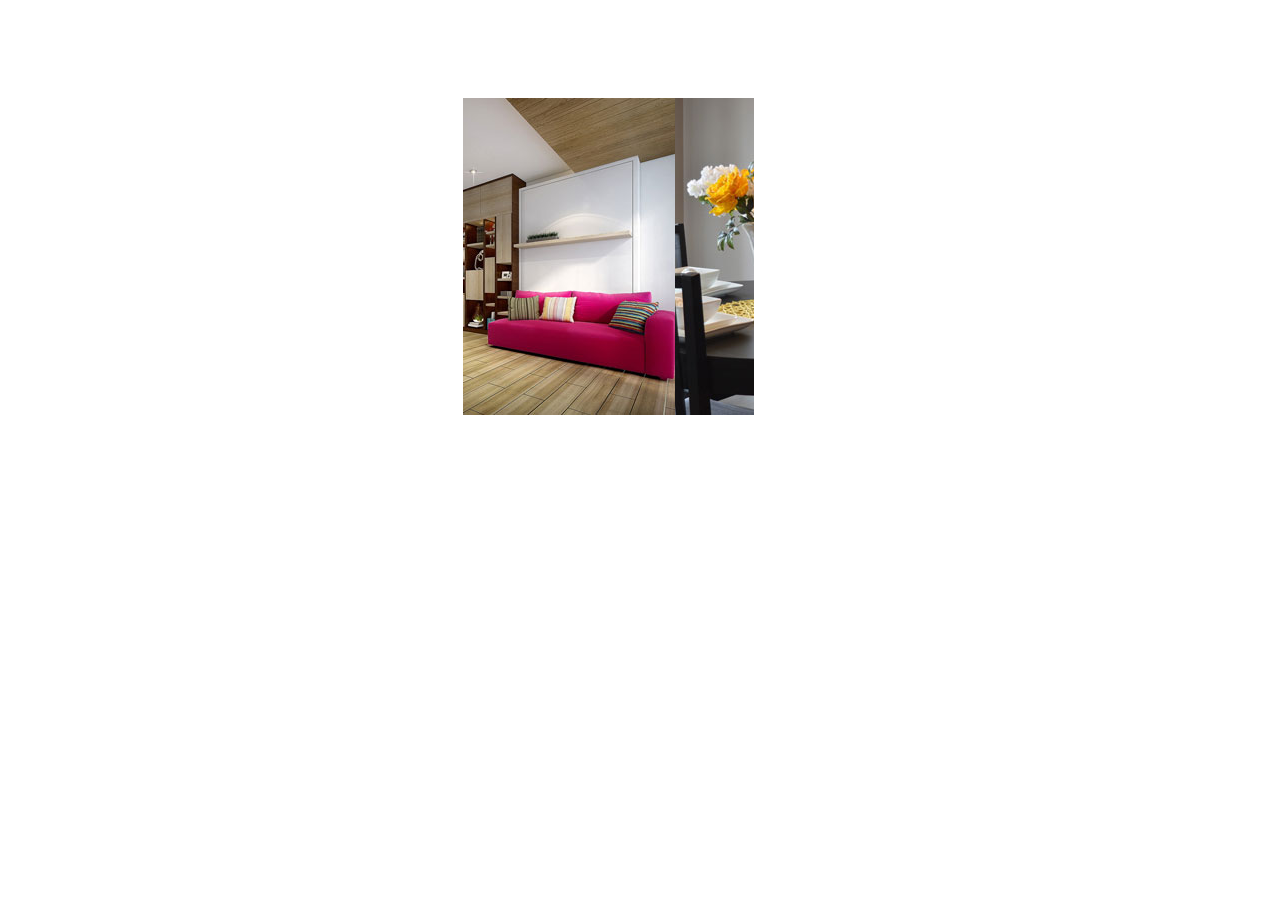
<file: BWXM2_MVC/BWXM2_MVC/html页面/index.html>
﻿<!doctype html>
<html lang="en">
 <head>
  <meta charset="UTF-8">
  <meta name="Generator" content="EditPlus®">
  <meta name="Author" content="">
  <meta name="Keywords" content="">
  <meta name="Description" content="">
  <title>Document</title>
  <style>
	img{
		vertical-align:bottom;
	}
      #parent {
          width: 1200px;
          height: 700px;
          background: url() no-repeat center;
          /*background-image: url('images/a1.jpg');*/
      }
	.zong{
		width:1164px;
		height:291px;
		-webkit-animation:change 10s linear infinite; 
	}
      .son {
          margin-top: 90px;
          float: left;

      }
	#father{
		margin-left:455px;
		width:291px;
		height:617px;
		overflow:hidden;
	}
	.zong:hover{
		animation-play-state:paused;
	}
	@-webkit-keyframes change{
		0%{
			margin-left:0;
		}
		30%{
			margin-left:0;
		}
		33%{
			margin-left:-291px;
		}
		63%{
			margin-left:-291px;
		}
		66%{
			margin-left:-582px;
		}
		97%{
			margin-left:-582px;
		}
		100%{
			margin-left:-873px;
		}
	}
  </style>
 </head>
 <body>
	<div id="parent">
		<div id="father">
			<div class="zong">
				<div id="son1" class="son">
					<!--<img src="img/homepage_bg_02_slide_img_01.png">-->
                    
                    <img src="images/a2.jpg" />
				</div>
				<div id="son2" class="son">
					<!--<img src="img/homepage_bg_02_slide_img_02.png">-->
                    
                    <img src="images/a1.jpg" />
				</div>
                <div id="son3" class="son">
                    <!--<img src="img/homepage_bg_02_slide_img_03.png">-->

                    
                    <img src="images/a3.jpg" />
                </div>
				<div id="son1" class="son">
					<!--<img src="img/homepage_bg_02_slide_img_01.png">-->
                    <img src="images/a2.jpg" />

				</div>
			</div>
		</div>
	</div>

 </body>
</html>
</file>
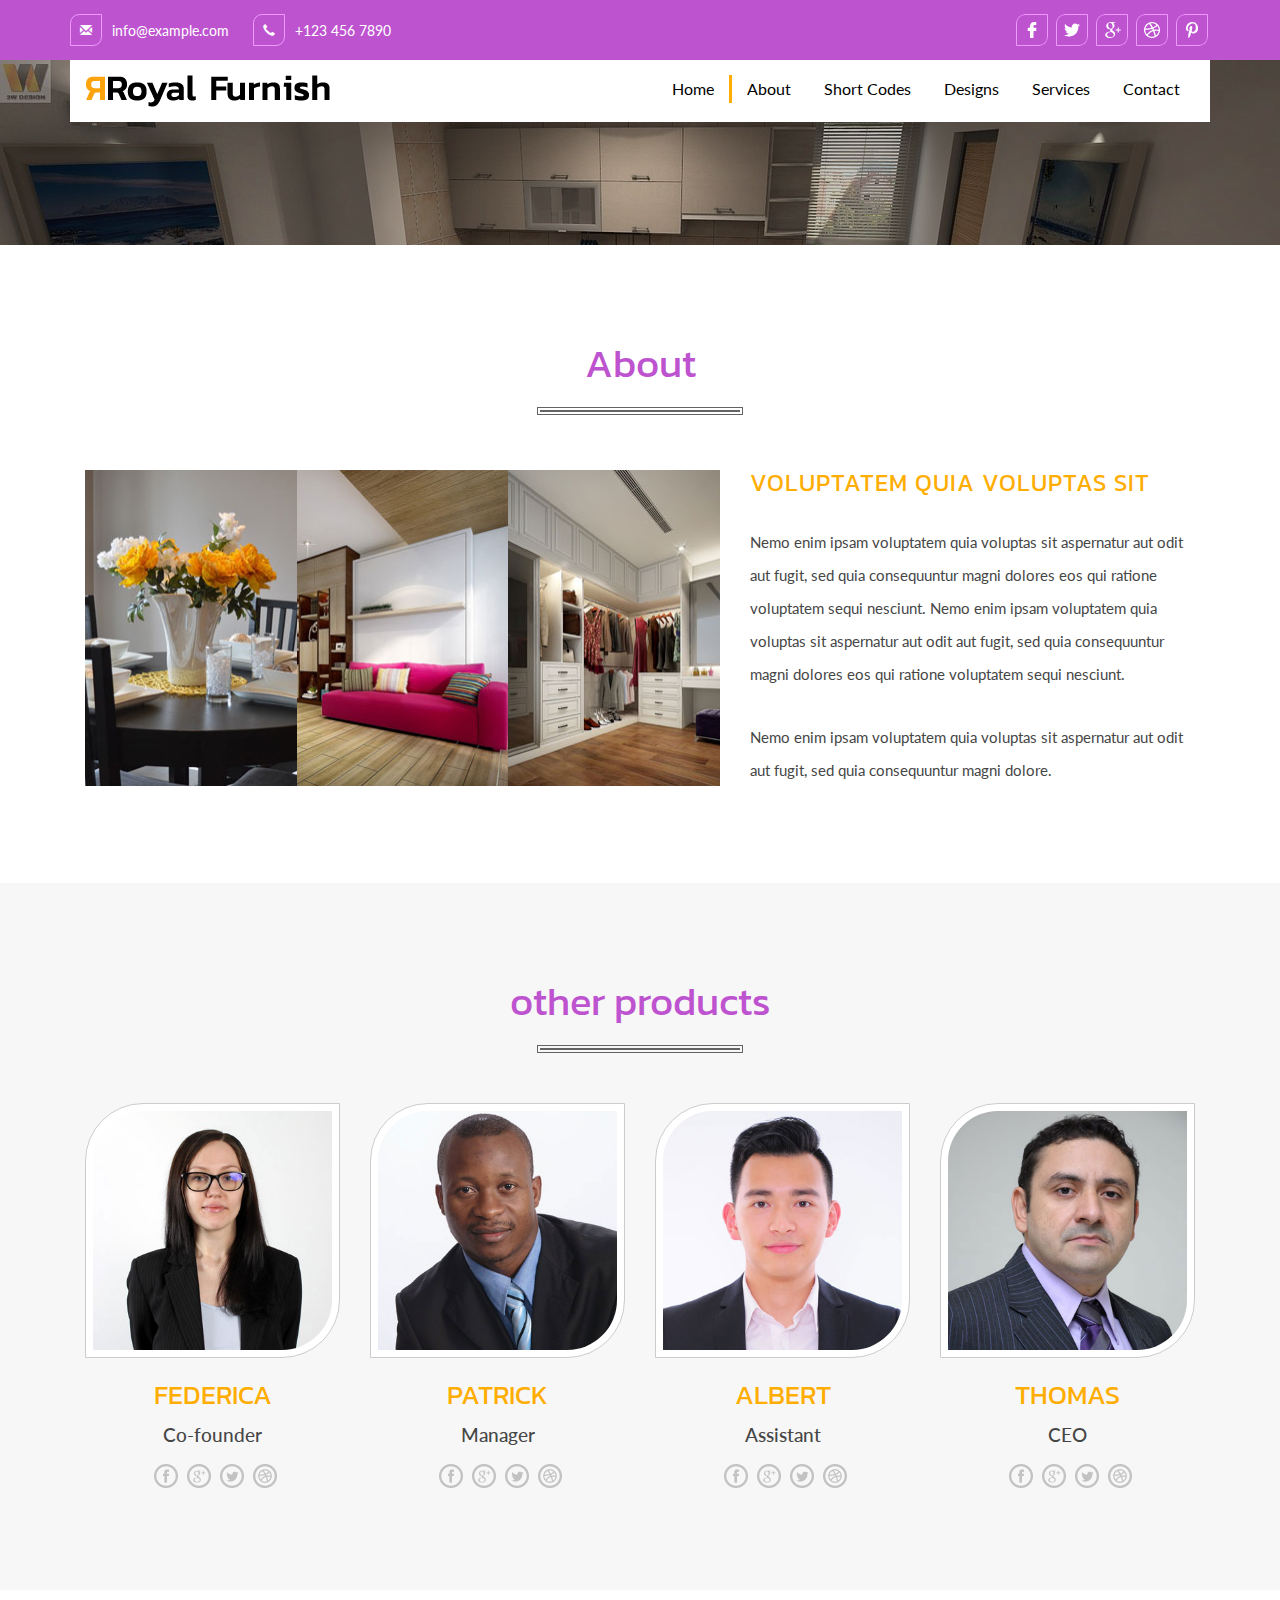
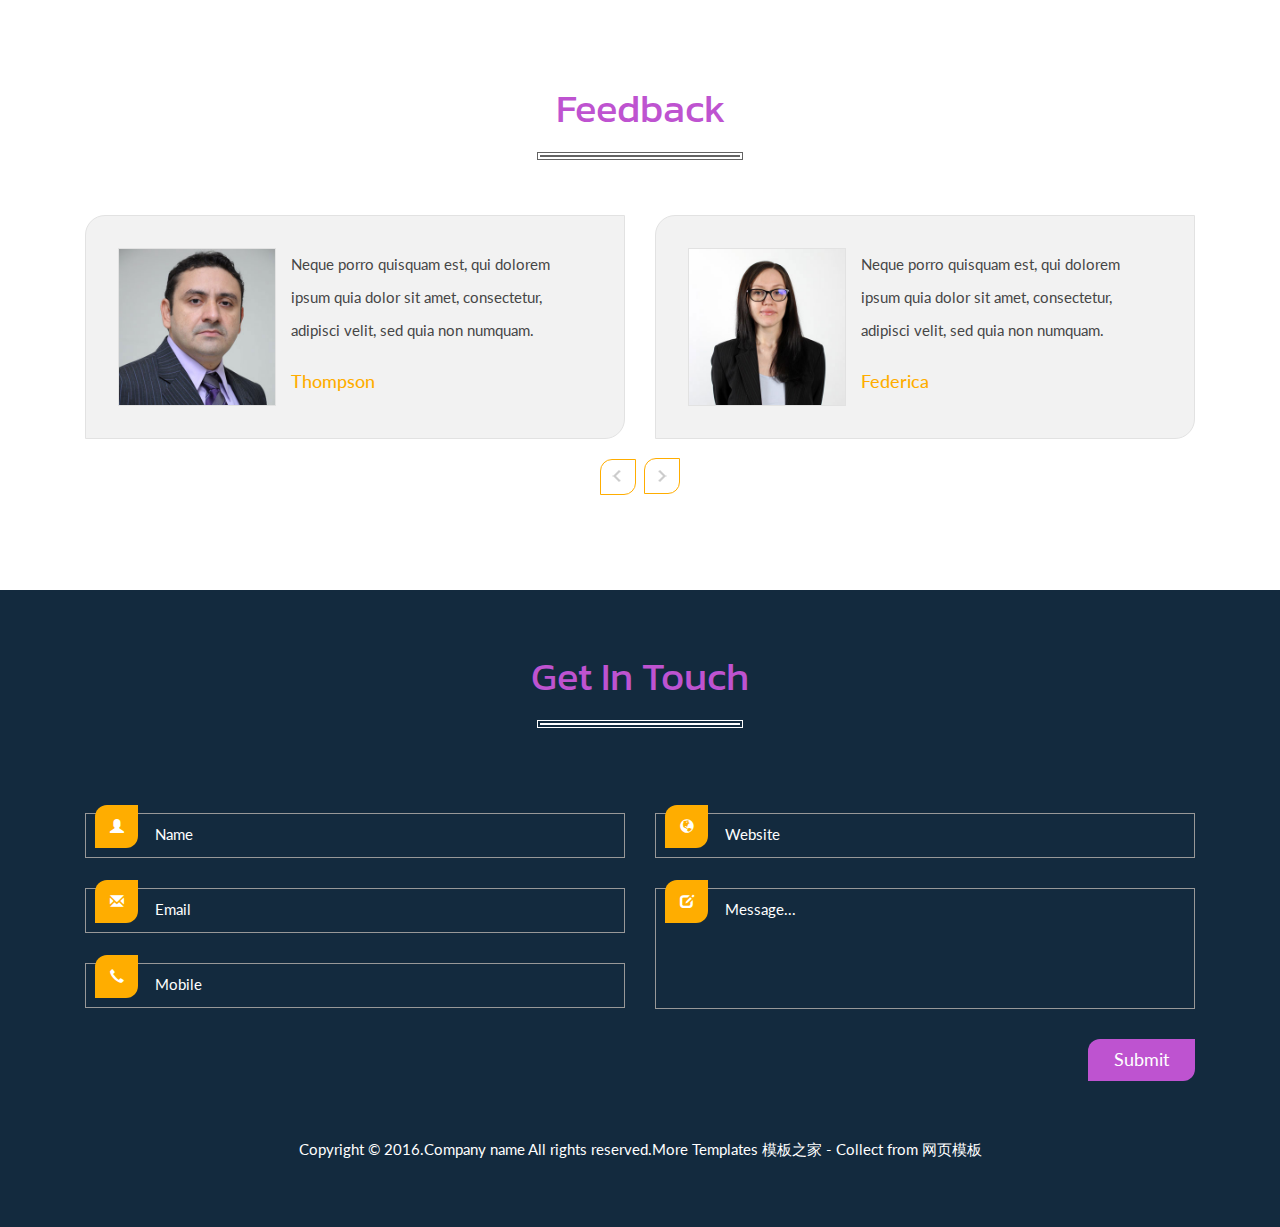
<file: BWXM2_MVC/BWXM2_MVC/html页面/WMJJ_About.html>
﻿<!DOCTYPE html>
<html>
<head>
    <title>关于我们</title>
    <!-- for-mobile-apps -->
    <meta name="viewport" content="width=device-width, initial-scale=1">
    <meta http-equiv="Content-Type" content="text/html; charset=utf-8" />
    <meta name="keywords" content="" />
    <script type="application/x-javascript">
        addEventListener("load", function() { setTimeout(hideURLbar, 0); }, false);
               function hideURLbar(){ window.scrollTo(0,1); } </script>
    <!-- //for-mobile-apps -->
    <link rel="stylesheet" href="css/swipebox.css">
    <link href="css/bootstrap.css" rel="stylesheet" type="text/css" media="all" />
    <link href="css/style.css" rel="stylesheet" type="text/css" media="all" />
    <!-- js -->
    <script type="text/javascript" src="js/jquery-2.1.4.min.js"></script>
    <!-- //js -->
    <link href='http://fonts.googleapis.com/css?family=Kanit:400,100,100italic,200,200italic,300,300italic,400italic,500,500italic,600,600italic,700,700italic,800,800italic,900,900italic' rel='stylesheet' type='text/css'>
    <link href='http://fonts.googleapis.com/css?family=Lato:400,100,100italic,300,300italic,400italic,700,700italic,900,900italic' rel='stylesheet' type='text/css'>
    <script type="text/javascript" src="js/numscroller-1.0.js"></script>
    <!-- start-smoth-scrolling -->
    <script type="text/javascript" src="js/move-top.js"></script>
    <script type="text/javascript" src="js/easing.js"></script>
    <script type="text/javascript">
	jQuery(document).ready(function($) {
		$(".scroll").click(function(event){
			event.preventDefault();
			$('html,body').animate({scrollTop:$(this.hash).offset().top},1000);
		});
	});
    </script>
    <!-- start-smoth-scrolling -->
    <script src="js/responsiveslides.min.js"></script>
    <!-- swipe box js -->
    <script src="js/jquery.swipebox.min.js"></script>
    <script type="text/javascript">
					jQuery(function($) {
						$(".swipebox").swipebox();
					});
    </script>
    <!-- //swipe box js -->

</head>
<body>
    <!-- header -->
    <div class="header wow zoomIn w3l">
        <div class="container">
            <div class="header_left">
                <ul>
                    <li><a href="mailto:info@example.com"><span class="glyphicon glyphicon-envelope" aria-hidden="true"></span>info@example.com</a></li>
                    <li><span class="glyphicon glyphicon-earphone" aria-hidden="true"></span>+123 456 7890</li>
                </ul>
            </div>
            <div class="header_right">
                <ul>
                    <li class="hvr-rectangle-out"><a class="fb" href="#"></a></li>
                    <li class="hvr-rectangle-out"><a class="twit" href="#"></a></li>
                    <li class="hvr-rectangle-out"><a class="goog" href="#"></a></li>
                    <li class="hvr-rectangle-out"><a class="pin" href="#"></a></li>
                    <li class="hvr-rectangle-out"><a class="drib" href="#"></a></li>
                </ul>
            </div>
            <div class="clearfix"></div>
        </div>
    </div>
    <!-- //header -->
    <!-- banner -->
    <div class="banner w3ls page_head">
        <div class="container">
            <div class="header-nav wow fadeInUp animated" data-wow-delay=".5s">
                <nav class="navbar navbar-default">
                    <!-- Brand and toggle get grouped for better mobile display -->
                    <div class="navbar-header logo">
                        <button type="button" class="navbar-toggle collapsed" data-toggle="collapse" data-target="#bs-example-navbar-collapse-1">
                            <span class="sr-only">Toggle navigation</span>
                            <span class="icon-bar"></span>
                            <span class="icon-bar"></span>
                            <span class="icon-bar"></span>
                        </button>
                        <h1>
                            <a class="navbar-brand" href="index.html"><img src="images/logo.png" alt=" " /></a>
                        </h1>

                    </div>
                    <!-- Collect the nav links, forms, and other content for toggling -->
                    <div class="collapse navbar-collapse nav-wil" id="bs-example-navbar-collapse-1">
                        <nav class="cl-effect-1">
                            <ul class="nav navbar-nav ">
                                <li><a href="index.html">Home</a></li>
                                <li><a class="active" href="about.html">About</a></li>
                                <li><a href="codes.html">Short Codes</a></li>
                                <li><a href="gallery.html">Designs</a></li>
                                <li><a href="services.html">Services</a></li>
                                <li><a href="contact.html">Contact</a></li>
                            </ul>
                        </nav>
                    </div>
                    <!-- /navbar-collapse -->
                </nav>
            </div>
            <div class="clearfix"></div>
        </div>
    </div>
    <!-- //banner -->
    <!-- gallery -->
    <div class="gallery all_pad wthree">
        <div class="container">
            <h2 class="title">About<span></span></h2>
            <div class="col-md-7 about-left">
                <div class="about-img">
                    <img class="img-responsive" src="images/a1.jpg" alt="" />
                </div>
                <div class="about-img">
                    <img class="img-responsive" src="images/a2.jpg" alt="" />
                </div>
                <div class="about-img">
                    <img class="img-responsive" src="images/a3.jpg" alt="" />
                </div>
                <div class="clearfix"></div>
            </div>
            <div class="col-md-5 about-right">
                <h4>Voluptatem quia voluptas sit </h4>
                <p>
                    Nemo enim ipsam voluptatem quia
                    voluptas sit aspernatur aut odit aut fugit,
                    sed quia consequuntur magni dolores eos qui
                    ratione voluptatem sequi nesciunt. Nemo enim ipsam voluptatem quia
                    voluptas sit aspernatur aut odit aut fugit,
                    sed quia consequuntur magni dolores eos qui
                    ratione voluptatem sequi nesciunt.
                </p>
                <p>
                    Nemo enim ipsam voluptatem quia voluptas
                    sit aspernatur aut odit aut fugit, sed quia
                    consequuntur magni dolore.
                </p>
            </div>
            <div class="clearfix"></div>
        </div>
    </div>
    <!-- //gallery -->
    <!-- team -->
    <div class="teachers all_pad agile">
        <div class="container">
            <h3 class="title">other products<span></span></h3>
            <div class="team-grids">
                <div class="col-md-3 team-grid text-center">
                    <div class="team-img">
                        <img src="images/team1.jpg" alt="" />
                        <h4>FEDERICA</h4>
                        <h5>Co-founder</h5>
                        <p>
                            Nam libero tempore, cum soluta nobis
                            est eligendi optio cumque
                        </p>
                        <ul>
                            <li><a class="fb" href="#"></a></li>
                            <li><a class="twitt" href="#"></a></li>
                            <li><a class="goog" href="#"></a></li>
                            <li><a class="drib" href="#"></a></li>
                        </ul>
                    </div>
                </div>
                <div class="col-md-3 team-grid text-center">
                    <div class="team-img">
                        <img src="images/team2.jpg" alt="" />
                        <h4>PATRICK</h4>
                        <h5>Manager</h5>
                        <p>
                            Nam libero tempore, cum soluta nobis
                            est eligendi optio cumque
                        </p>
                        <ul>
                            <li><a class="fb" href="#"></a></li>
                            <li><a class="twitt" href="#"></a></li>
                            <li><a class="goog" href="#"></a></li>
                            <li><a class="drib" href="#"></a></li>
                        </ul>
                    </div>
                </div>
                <div class="col-md-3 team-grid agileits text-center">
                    <div class="team-img">
                        <img src="images/team3.jpg" alt="" />
                        <h4>ALBERT</h4>
                        <h5>Assistant</h5>
                        <p>
                            Nam libero tempore, cum soluta nobis
                            est eligendi optio cumque
                        </p>
                        <ul>
                            <li><a class="fb" href="#"></a></li>
                            <li><a class="twitt" href="#"></a></li>
                            <li><a class="goog" href="#"></a></li>
                            <li><a class="drib" href="#"></a></li>
                        </ul>
                    </div>
                </div>
                <div class="col-md-3 team-grid text-center">
                    <div class="team-img">
                        <img src="images/team4.jpg" alt="" />
                        <h4>THOMAS</h4>
                        <h5>CEO</h5>
                        <p>
                            Nam libero tempore, cum soluta nobis
                            est eligendi optio cumque
                        </p>
                        <ul>
                            <li><a class="fb" href="#"></a></li>
                            <li><a class="twitt" href="#"></a></li>
                            <li><a class="goog" href="#"></a></li>
                            <li><a class="drib" href="#"></a></li>
                        </ul>
                    </div>
                </div>
                <div class="clearfix"></div>
            </div>
        </div>
    </div>
    <!-- //team -->
    <!-- feed -->
    <div class="feed w3 all_pad">
        <div class="container">
            <h3 class="title">Feedback<span></span></h3>
            <div class="flex-slider">
                <div class="nbs-flexisel-container">
                    <div class="nbs-flexisel-inner">
                        <ul id="flexiselDemo1" class="nbs-flexisel-ul" style="left: -770.07px; display: block;">

                            <li class="nbs-flexisel-item" style="width: 570px;">
                                <div class="laptop">
                                    <div class="col-md-4 team-left">
                                        <img class="img-responsive" src="images/team4.jpg" alt=" ">
                                    </div>
                                    <div class="col-md-8 team-right">
                                        <p>
                                            Neque porro quisquam est, qui dolorem ipsum quia dolor sit amet, consectetur,
                                            adipisci velit, sed quia non numquam.
                                        </p>
                                        <h5>Thompson</h5>
                                    </div>
                                    <div class="clearfix"></div>
                                </div>
                            </li>
                            <li class="nbs-flexisel-item" style="width: 570px;">
                                <div class="laptop">
                                    <div class="col-md-4 team-left">
                                        <img class="img-responsive" src="images/team1.jpg" alt=" ">
                                    </div>
                                    <div class="col-md-8 team-right">
                                        <p>
                                            Neque porro quisquam est, qui dolorem ipsum quia dolor sit amet, consectetur,
                                            adipisci velit, sed quia non numquam.
                                        </p>
                                        <h5>Federica</h5>

                                    </div>
                                    <div class="clearfix"></div>
                                </div>
                            </li>
                            <li class="nbs-flexisel-item" style="width: 570px;">
                                <div class="laptop">
                                    <div class="col-md-4 team-left">
                                        <img class="img-responsive" src="images/team4.jpg" alt=" ">
                                    </div>
                                    <div class="col-md-8 team-right">
                                        <p>
                                            Neque porro quisquam est, qui dolorem ipsum quia dolor sit amet, consectetur,
                                            adipisci velit, sed quia non numquam.
                                        </p>
                                        <h5>Thompson</h5>
                                    </div>
                                    <div class="clearfix"></div>
                                </div>
                            </li>
                            <li class="nbs-flexisel-item" style="width: 570px;">
                                <div class="laptop">
                                    <div class="col-md-4 team-left">
                                        <img class="img-responsive" src="images/team1.jpg" alt=" ">
                                    </div>
                                    <div class="col-md-8 team-right">
                                        <p>
                                            Neque porro quisquam est, qui dolorem ipsum quia dolor sit amet, consectetur,
                                            adipisci velit, sed quia non numquam.
                                        </p>
                                        <h5>Federica</h5>
                                    </div>
                                    <div class="clearfix"></div>
                                </div>
                            </li>
                        </ul><div class="nbs-flexisel-nav-left" style="top: 95px;"></div><div class="nbs-flexisel-nav-right" style="top: 95px;"></div>
                    </div>
                </div>
                <script type="text/javascript">
							$(window).load(function() {
								$("#flexiselDemo1").flexisel({
									visibleItems: 2,
									animationSpeed: 1000,
									autoPlay: true,
									autoPlaySpeed: 3000,
									pauseOnHover: true,
									enableResponsiveBreakpoints: true,
									responsiveBreakpoints: {
										portrait: {
											changePoint:480,
											visibleItems: 1
										},
										landscape: {
											changePoint:640,
											visibleItems: 1
										},
										tablet: {
											changePoint:991,
											visibleItems: 1
										}
									}
								});

							});
                </script>
                <script type="text/javascript" src="js/jquery.flexisel.js"></script>
            </div>
        </div>
    </div>
    <!-- contact -->
    <div class="contact w3agile">
        <div class="container">
            <h3 class="title">Get In Touch<span></span></h3>
            <div class="contact_grids">
                <form action="#" method="post">
                    <div class="col-md-6 contact_left">
                        <div class="cont_bor">
                            <i class="glyphicon glyphicon-user"> </i><input type="text" value="Name" name="Name" onfocus="this.value = '';" onblur="if (this.value == '') {this.value = 'Name';}" required="">
                            <div class="clearfix"></div>
                        </div>
                        <div class="cont_bor">
                            <i class="glyphicon glyphicon-envelope"> </i><input type="email" value="Email" name="Email" onfocus="this.value = '';" onblur="if (this.value == '') {this.value = 'Email';}" required="">
                            <div class="clearfix"></div>
                        </div>
                        <div class="cont_bor">
                            <i class="glyphicon glyphicon-earphone"></i>  <input type="text" value="Mobile" name="Mobile" onfocus="this.value = '';" onblur="if (this.value == '') {this.value = 'Mobile';}" required="">
                            <div class="clearfix"></div>
                        </div>
                    </div>
                    <div class="col-md-6 contact_right">
                        <div class="cont_bor">
                            <i class="glyphicon glyphicon-globe"></i><input type="text" value="Website" name="Website" onfocus="this.value = '';" onblur="if (this.value == '') {this.value = 'Website';}" required="">
                            <div class="clearfix"></div>
                        </div>
                        <div class="cont_bor">
                            <i class="glyphicon glyphicon-edit"></i><textarea name="Message..." onfocus="this.value = '';" onblur="if (this.value == '') {this.value = 'Message...';}" required="">Message...</textarea>
                            <div class="clearfix"></div>
                        </div>
                        <input type="submit" value="Submit">
                        <div class="clearfix"></div>
                    </div>
                    <div class="clearfix"></div>
                </form>
            </div>
            <div class="footer agileinfo text-center">
                <p>Copyright &copy; 2016.Company name All rights reserved.More Templates <a href="http://www.cssmoban.com/" target="_blank" title="模板之家">模板之家</a> - Collect from <a href="http://www.cssmoban.com/" title="网页模板" target="_blank">网页模板</a></p>
            </div>
        </div>
    </div>
    <!-- //contact -->
    <!-- smooth scrolling -->
    <script type="text/javascript">
		$(document).ready(function() {
		/*
			var defaults = {
			containerID: 'toTop', // fading element id
			containerHoverID: 'toTopHover', // fading element hover id
			scrollSpeed: 1200,
			easingType: 'linear'
			};
		*/
		$().UItoTop({ easingType: 'easeOutQuart' });
		});
    </script>
    <a href="#" id="toTop" style="display: block;"> <span id="toTopHover" style="opacity: 1;"> </span></a>
    <!-- //smooth scrolling -->
    <script type="text/javascript" src="js/bootstrap-3.1.1.min.js"></script>
</body>
</html>
</file>
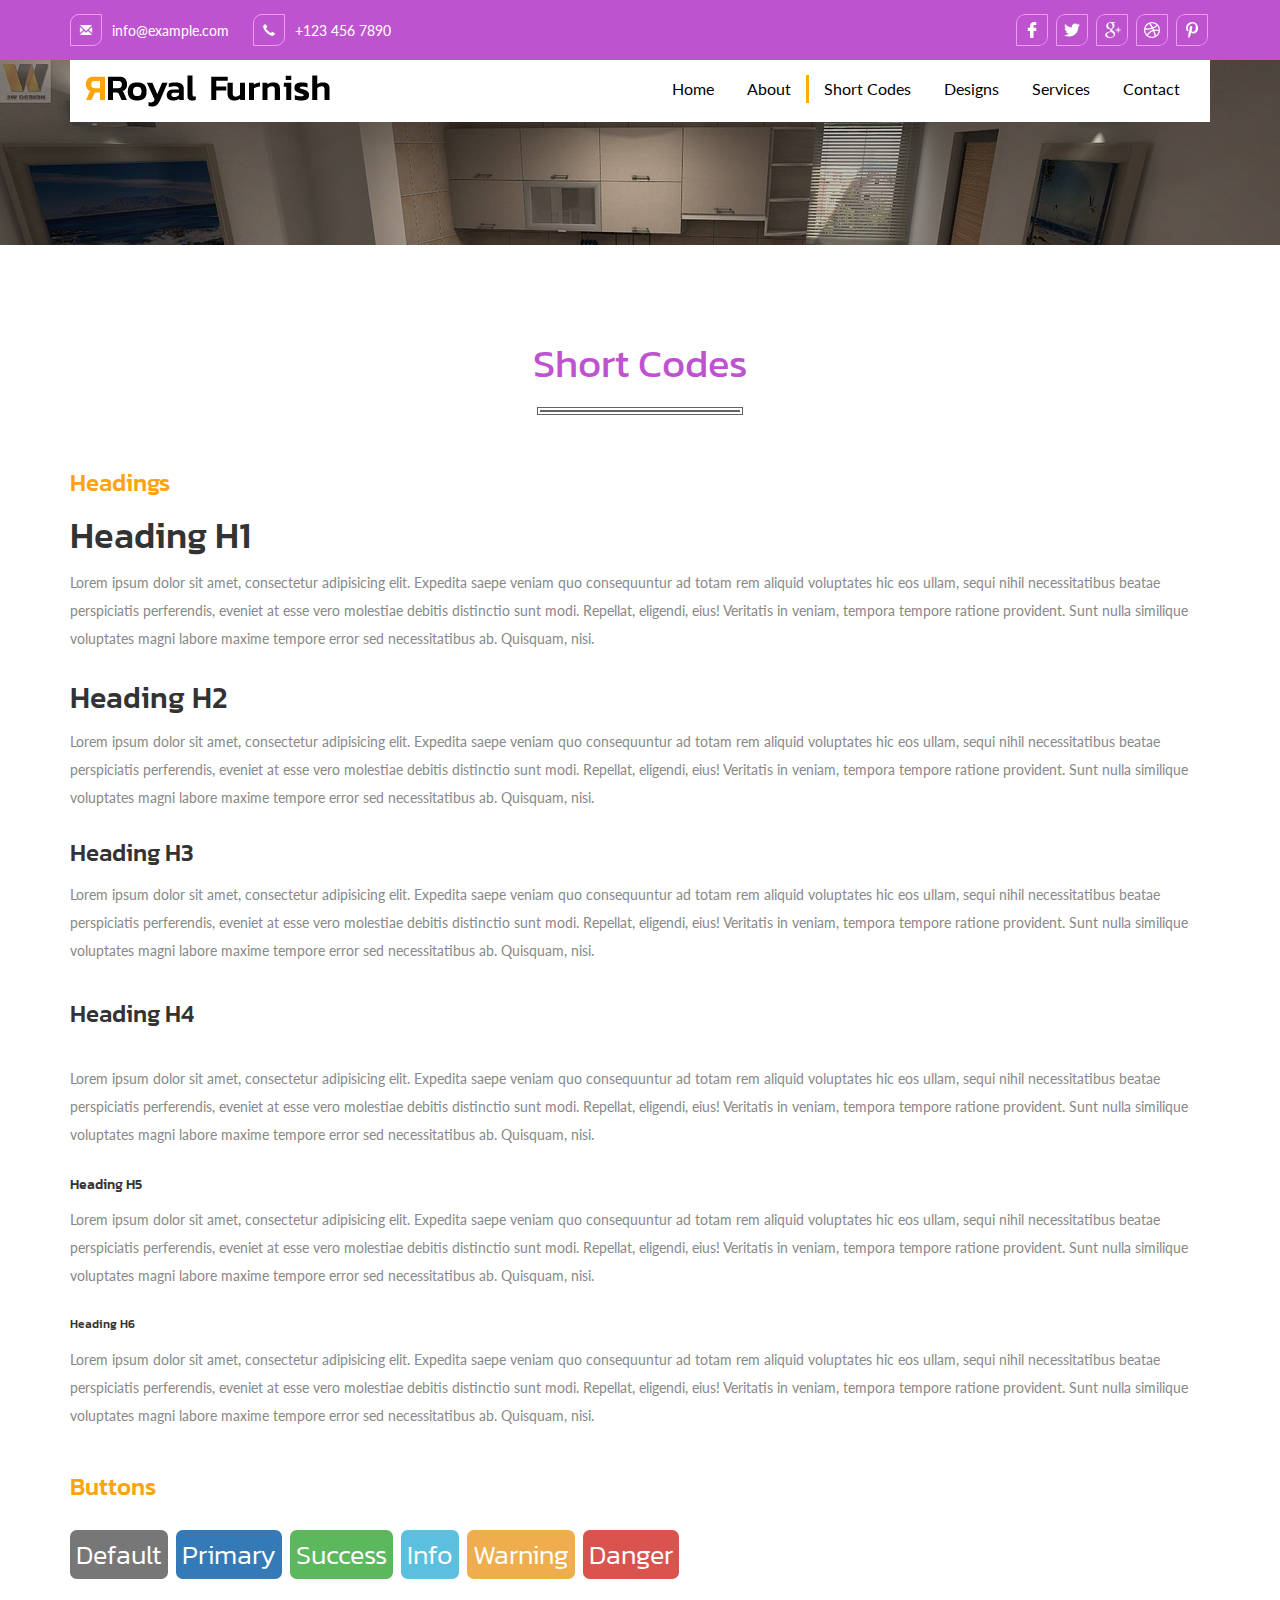
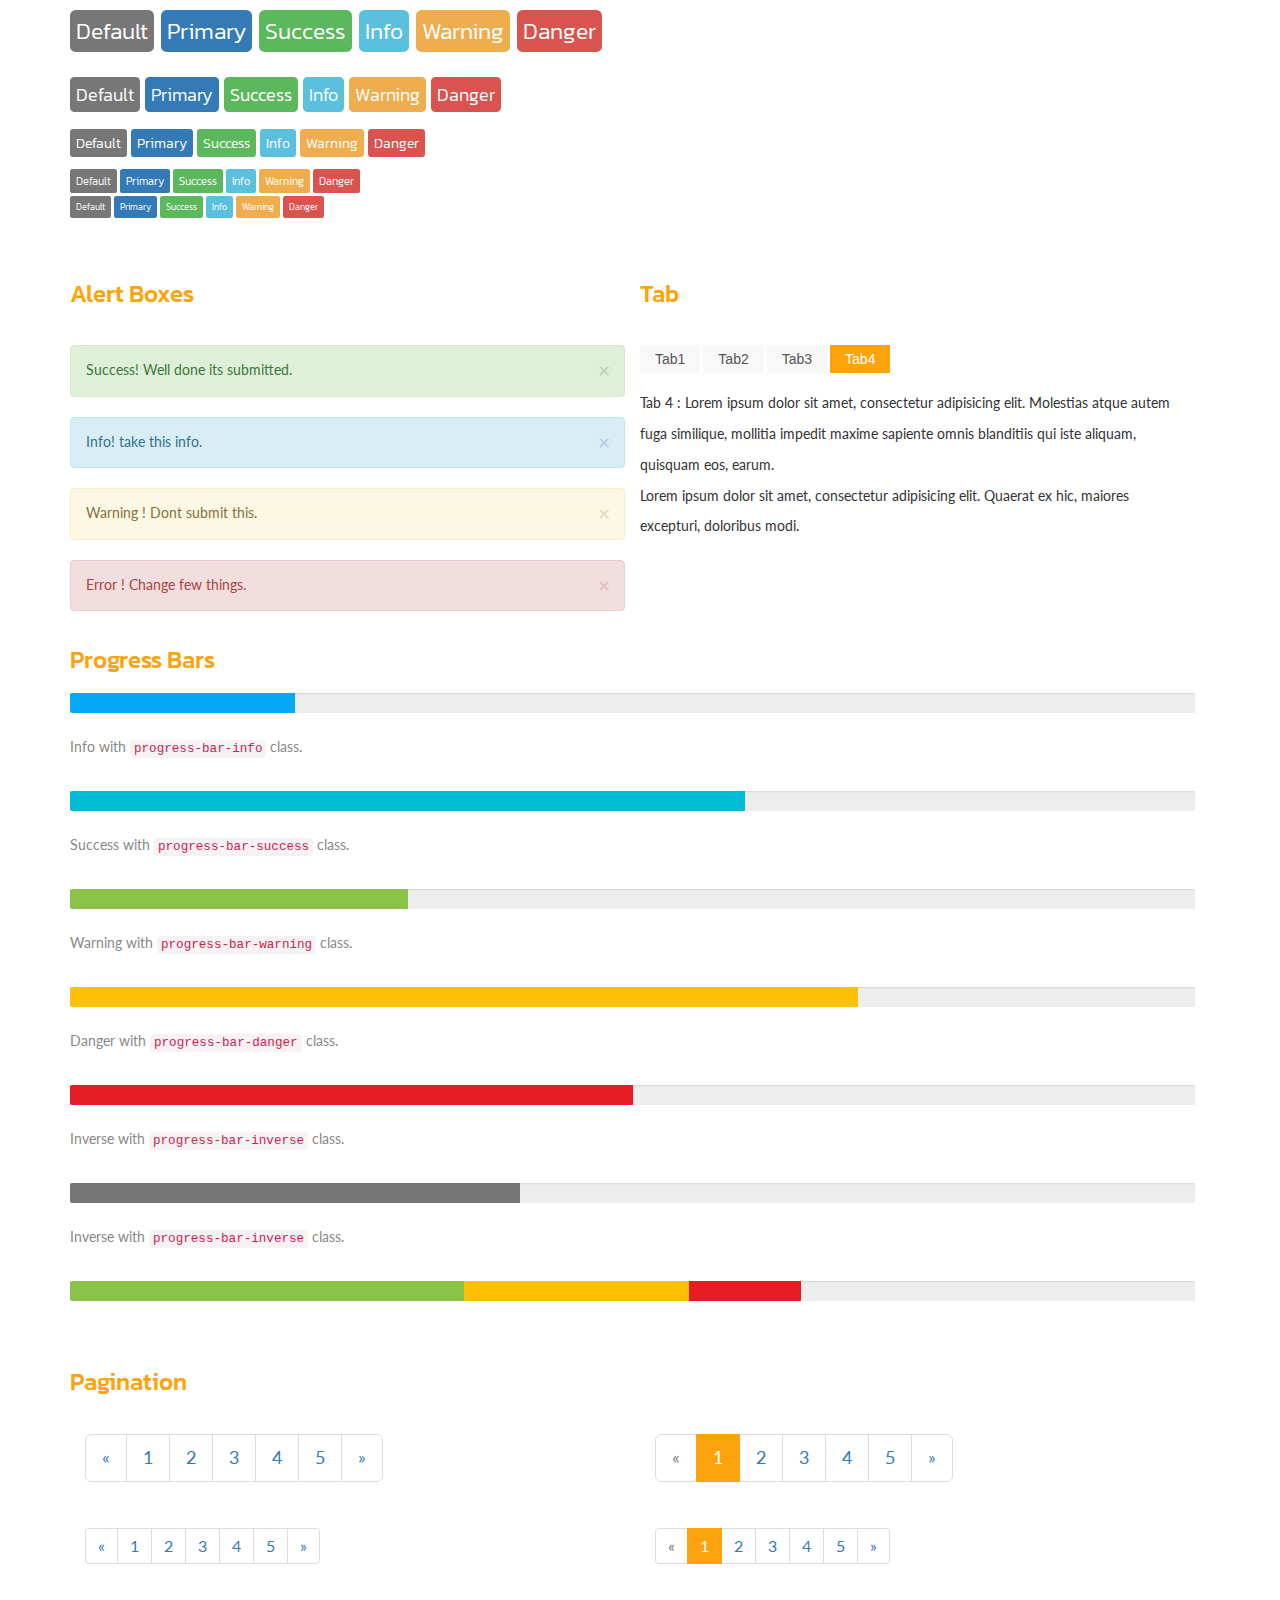
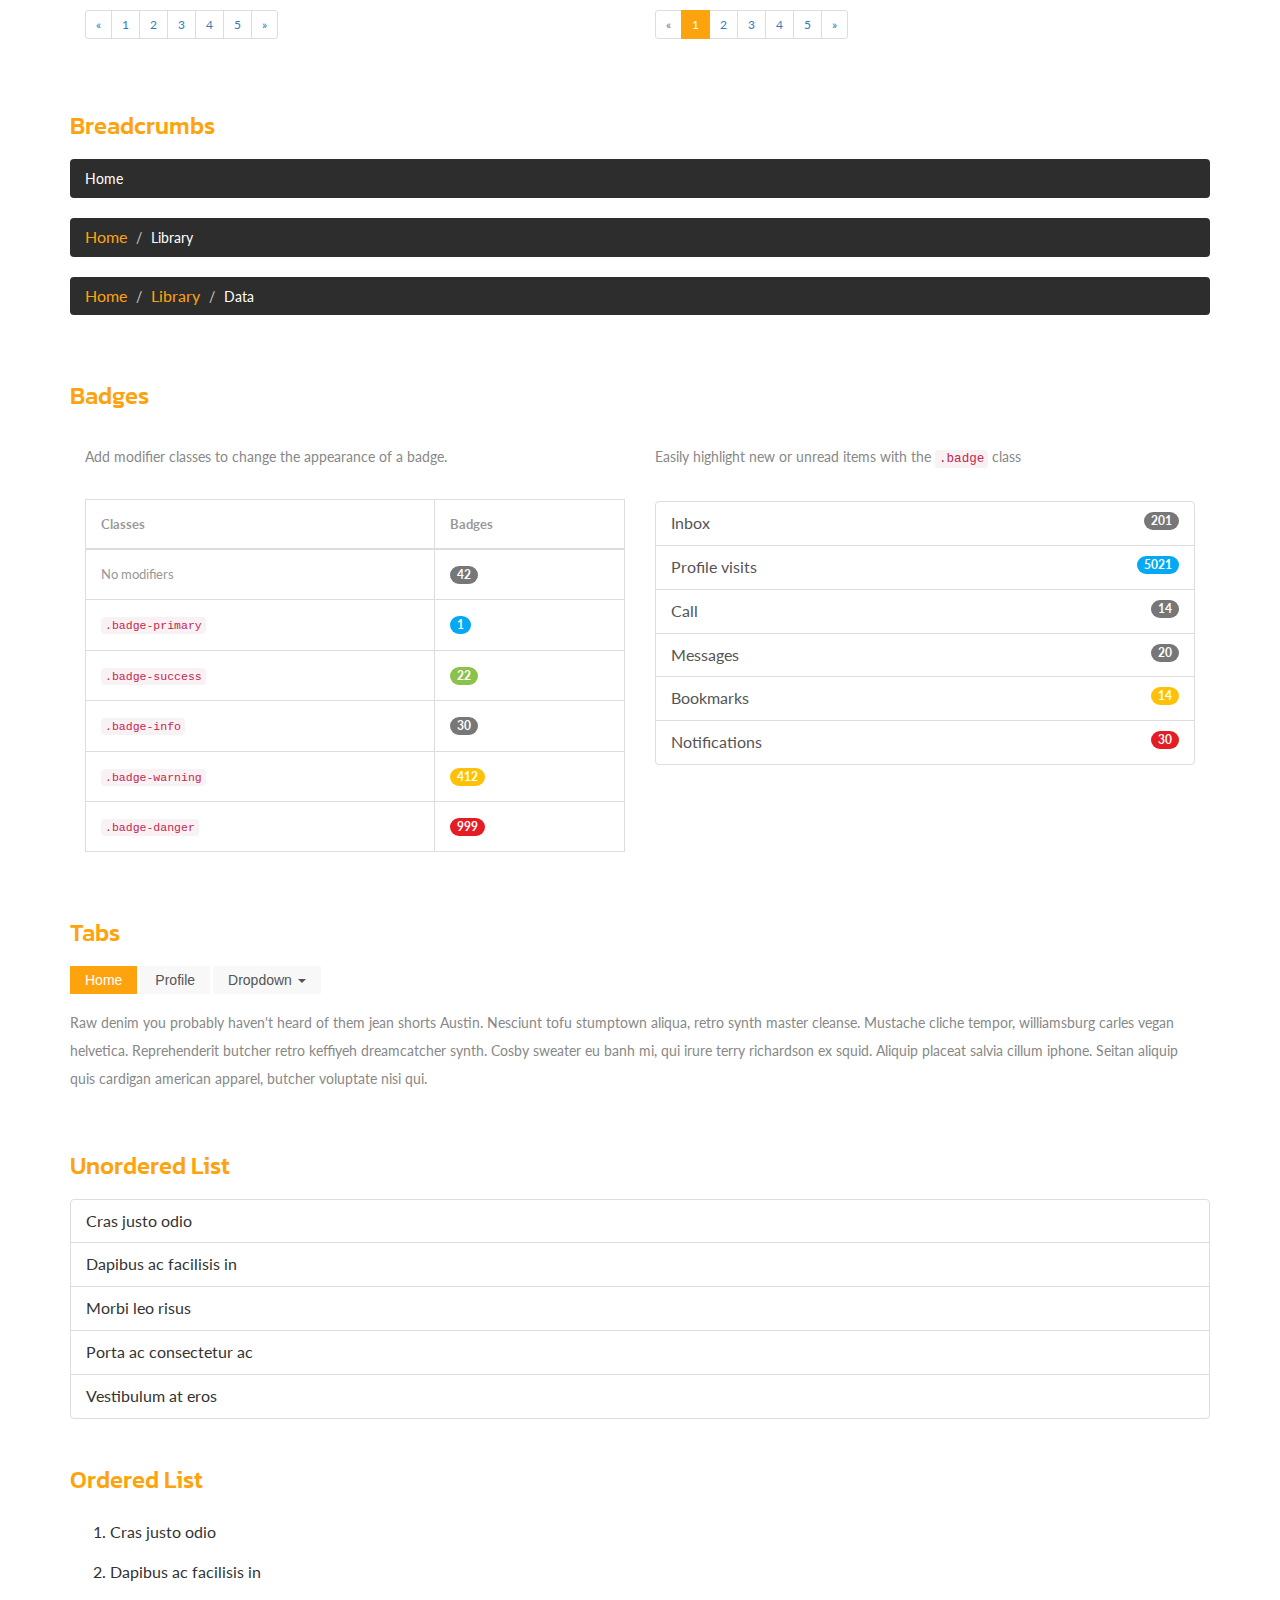
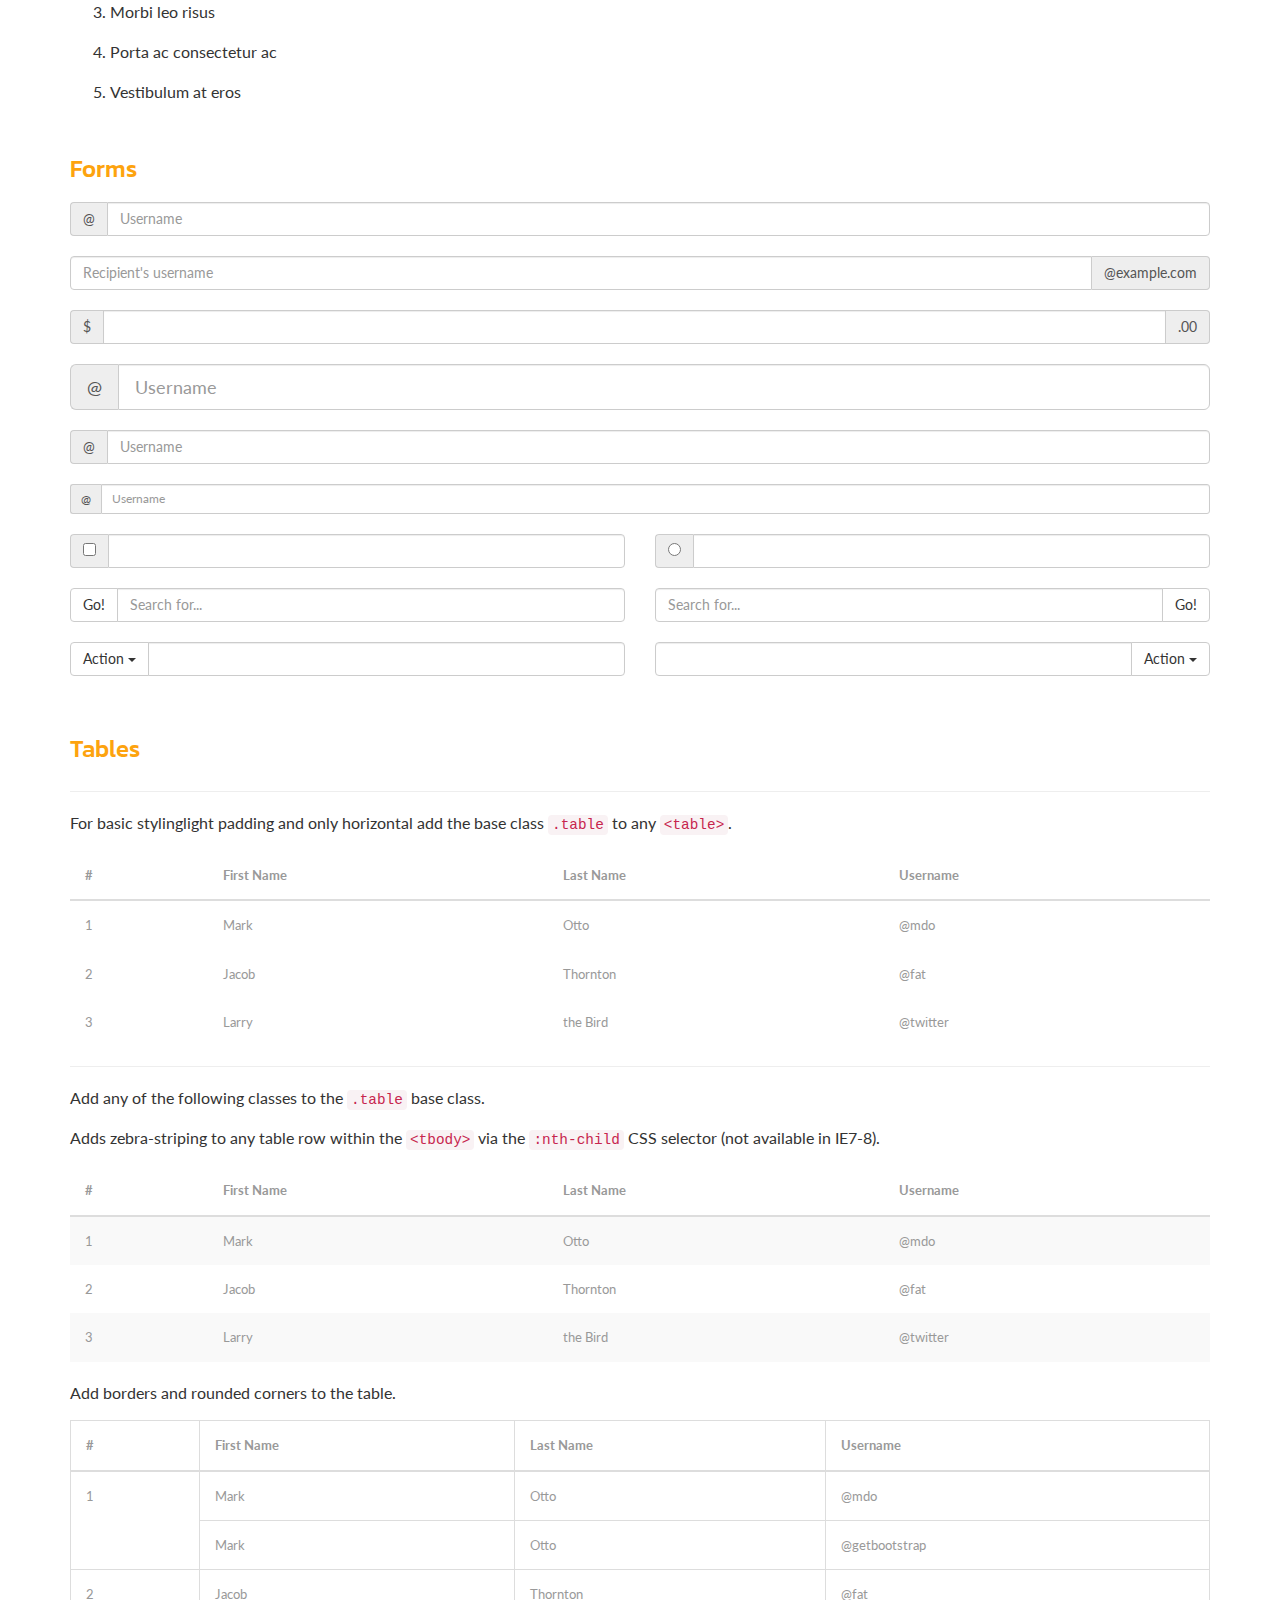
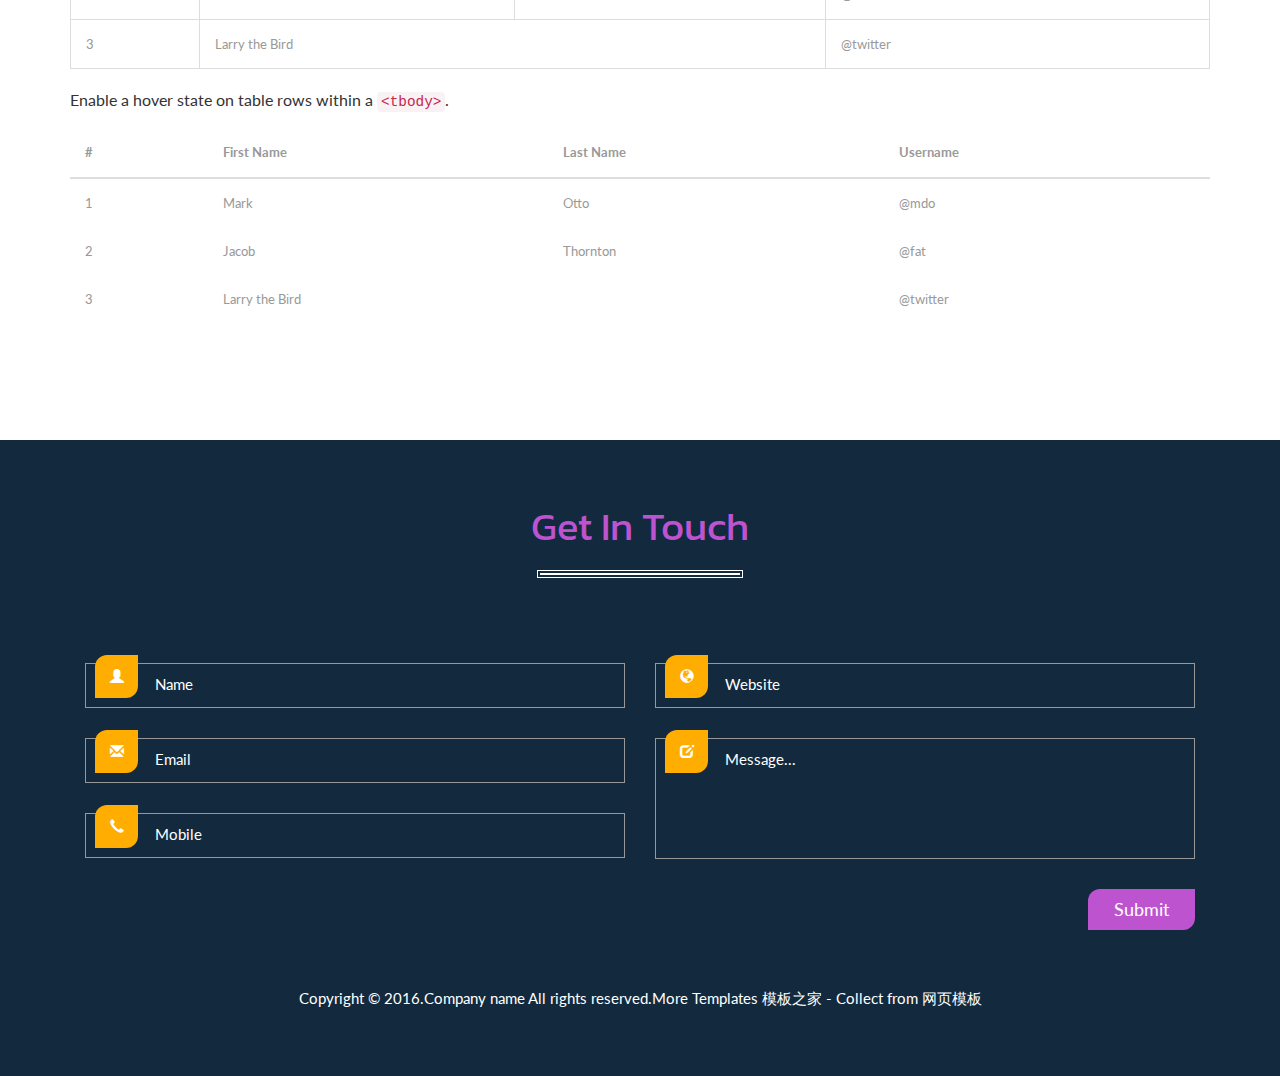
<file: BWXM2_MVC/BWXM2_MVC/html页面/WMJJ_Codes.html>
﻿<!DOCTYPE html>
<html>
<head>
    <title>Short Codes</title>
    <!-- for-mobile-apps -->
    <meta name="viewport" content="width=device-width, initial-scale=1">
    <meta http-equiv="Content-Type" content="text/html; charset=utf-8" />
    <meta name="keywords" content="" />
    <script type="application/x-javascript">
        addEventListener("load", function() { setTimeout(hideURLbar, 0); }, false);
               function hideURLbar(){ window.scrollTo(0,1); } </script>
    <!-- //for-mobile-apps -->
    <link href="css/bootstrap.css" rel="stylesheet" type="text/css" media="all" />
    <link href="css/style.css" rel="stylesheet" type="text/css" media="all" />
    <!-- js -->
    <script type="text/javascript" src="js/jquery-2.1.4.min.js"></script>
    <!-- //js -->
    <link href='http://fonts.googleapis.com/css?family=Kanit:400,100,100italic,200,200italic,300,300italic,400italic,500,500italic,600,600italic,700,700italic,800,800italic,900,900italic' rel='stylesheet' type='text/css'>
    <link href='http://fonts.googleapis.com/css?family=Lato:400,100,100italic,300,300italic,400italic,700,700italic,900,900italic' rel='stylesheet' type='text/css'>
    <script type="text/javascript" src="js/numscroller-1.0.js"></script>
    <!-- start-smoth-scrolling -->
    <script type="text/javascript" src="js/move-top.js"></script>
    <script type="text/javascript" src="js/easing.js"></script>
    <script type="text/javascript">
        jQuery(document).ready(function ($) {
            $(".scroll").click(function (event) {
                event.preventDefault();
                $('html,body').animate({ scrollTop: $(this.hash).offset().top }, 1000);
            });
        });
    </script>
    <!-- start-smoth-scrolling -->
    <script src="js/responsiveslides.min.js"></script>

</head>
<body>
    <!-- header -->
    <div class="header wow zoomIn w3l">
        <div class="container">
            <div class="header_left">
                <ul>
                    <li><a href="mailto:info@example.com"><span class="glyphicon glyphicon-envelope" aria-hidden="true"></span>info@example.com</a></li>
                    <li><span class="glyphicon glyphicon-earphone" aria-hidden="true"></span>+123 456 7890</li>
                </ul>
            </div>
            <div class="header_right">
                <ul>
                    <li class="hvr-rectangle-out"><a class="fb" href="#"></a></li>
                    <li class="hvr-rectangle-out"><a class="twit" href="#"></a></li>
                    <li class="hvr-rectangle-out"><a class="goog" href="#"></a></li>
                    <li class="hvr-rectangle-out"><a class="pin" href="#"></a></li>
                    <li class="hvr-rectangle-out"><a class="drib" href="#"></a></li>
                </ul>
            </div>
            <div class="clearfix"></div>
        </div>
    </div>
    <!-- //header -->
    <!-- banner -->
    <div class="banner w3ls page_head">
        <div class="container">
            <div class="header-nav wow fadeInUp animated" data-wow-delay=".5s">
                <nav class="navbar navbar-default">
                    <!-- Brand and toggle get grouped for better mobile display -->
                    <div class="navbar-header logo">
                        <button type="button" class="navbar-toggle collapsed" data-toggle="collapse" data-target="#bs-example-navbar-collapse-1">
                            <span class="sr-only">Toggle navigation</span>
                            <span class="icon-bar"></span>
                            <span class="icon-bar"></span>
                            <span class="icon-bar"></span>
                        </button>
                        <h1>
                            <a class="navbar-brand" href="index.html"><img src="images/logo.png" alt=" " /></a>
                        </h1>

                    </div>
                    <!-- Collect the nav links, forms, and other content for toggling -->
                    <div class="collapse navbar-collapse nav-wil" id="bs-example-navbar-collapse-1">
                        <nav class="cl-effect-1">
                            <ul class="nav navbar-nav ">
                                <li><a href="index.html">Home</a></li>
                                <li><a href="about.html">About</a></li>
                                <li><a class="active" href="codes.html">Short Codes</a></li>
                                <li><a href="gallery.html">Designs</a></li>
                                <li><a href="services.html">Services</a></li>
                                <li><a href="contact.html">Contact</a></li>
                            </ul>
                        </nav>
                    </div>
                    <!-- /navbar-collapse -->
                </nav>
            </div>
            <div class="clearfix"></div>

        </div>
    </div>
    <!-- //banner -->
    <!-- typography -->
    <div class="typrography wthree all_pad">
        <div class="container">
            <h3 class="title">Short Codes<span></span></h3>
            <div class="agile grid_3 grid_4 wow fadeInLeft animated" data-wow-delay=".5s">
                <h3 class="bars">Headings</h3>
                <div class="bs-example">
                    <div class="mb-60">
                        <h1>Heading H1</h1>
                        <p>Lorem ipsum dolor sit amet, consectetur adipisicing elit. Expedita saepe veniam quo consequuntur ad totam rem aliquid voluptates hic eos ullam, sequi nihil necessitatibus beatae perspiciatis perferendis, eveniet at esse vero molestiae debitis distinctio sunt modi. Repellat, eligendi, eius! Veritatis in veniam, tempora tempore ratione provident. Sunt nulla similique voluptates magni labore maxime tempore error sed necessitatibus ab. Quisquam, nisi.</p>
                        <h2>Heading H2</h2>
                        <p>Lorem ipsum dolor sit amet, consectetur adipisicing elit. Expedita saepe veniam quo consequuntur ad totam rem aliquid voluptates hic eos ullam, sequi nihil necessitatibus beatae perspiciatis perferendis, eveniet at esse vero molestiae debitis distinctio sunt modi. Repellat, eligendi, eius! Veritatis in veniam, tempora tempore ratione provident. Sunt nulla similique voluptates magni labore maxime tempore error sed necessitatibus ab. Quisquam, nisi.</p>
                        <h3>Heading H3</h3>
                        <p>Lorem ipsum dolor sit amet, consectetur adipisicing elit. Expedita saepe veniam quo consequuntur ad totam rem aliquid voluptates hic eos ullam, sequi nihil necessitatibus beatae perspiciatis perferendis, eveniet at esse vero molestiae debitis distinctio sunt modi. Repellat, eligendi, eius! Veritatis in veniam, tempora tempore ratione provident. Sunt nulla similique voluptates magni labore maxime tempore error sed necessitatibus ab. Quisquam, nisi.</p>
                        <h4>Heading H4</h4>
                        <p>Lorem ipsum dolor sit amet, consectetur adipisicing elit. Expedita saepe veniam quo consequuntur ad totam rem aliquid voluptates hic eos ullam, sequi nihil necessitatibus beatae perspiciatis perferendis, eveniet at esse vero molestiae debitis distinctio sunt modi. Repellat, eligendi, eius! Veritatis in veniam, tempora tempore ratione provident. Sunt nulla similique voluptates magni labore maxime tempore error sed necessitatibus ab. Quisquam, nisi.</p>
                        <h5>Heading H5</h5>
                        <p>Lorem ipsum dolor sit amet, consectetur adipisicing elit. Expedita saepe veniam quo consequuntur ad totam rem aliquid voluptates hic eos ullam, sequi nihil necessitatibus beatae perspiciatis perferendis, eveniet at esse vero molestiae debitis distinctio sunt modi. Repellat, eligendi, eius! Veritatis in veniam, tempora tempore ratione provident. Sunt nulla similique voluptates magni labore maxime tempore error sed necessitatibus ab. Quisquam, nisi.</p>
                        <h6>Heading H6</h6>
                        <p>Lorem ipsum dolor sit amet, consectetur adipisicing elit. Expedita saepe veniam quo consequuntur ad totam rem aliquid voluptates hic eos ullam, sequi nihil necessitatibus beatae perspiciatis perferendis, eveniet at esse vero molestiae debitis distinctio sunt modi. Repellat, eligendi, eius! Veritatis in veniam, tempora tempore ratione provident. Sunt nulla similique voluptates magni labore maxime tempore error sed necessitatibus ab. Quisquam, nisi.</p>
                    </div>
                </div>
            </div>
            <div class="agileits grid_3 grid_5 wow fadeInRight animated" data-wow-delay=".5s">
                <h3 class="bars">Buttons</h3>
                <h1 class="t-button">
                    <a href="#"><span class="label label-default">Default</span></a>
                    <a href="#"><span class="label label-primary">Primary</span></a>
                    <a href="#"><span class="label label-success">Success</span></a>
                    <a href="#"><span class="label label-info">Info</span></a>
                    <a href="#"><span class="label label-warning">Warning</span></a>
                    <a href="#"><span class="label label-danger">Danger</span></a>
                </h1>
                <h2 class="t-button">
                    <a href="#"><span class="label label-default">Default</span></a>
                    <a href="#"><span class="label label-primary">Primary</span></a>
                    <a href="#"><span class="label label-success">Success</span></a>
                    <a href="#"><span class="label label-info">Info</span></a>
                    <a href="#"><span class="label label-warning">Warning</span></a>
                    <a href="#"><span class="label label-danger">Danger</span></a>
                </h2>
                <h3 class="t-button">
                    <a href="#"><span class="label label-default">Default</span></a>
                    <a href="#"><span class="label label-primary">Primary</span></a>
                    <a href="#"><span class="label label-success">Success</span></a>
                    <a href="#"><span class="label label-info">Info</span></a>
                    <a href="#"><span class="label label-warning">Warning</span></a>
                    <a href="#"><span class="label label-danger">Danger</span></a>
                </h3>
                <h4 class="typ1 t-button">
                    <a href="#"><span class="label label-default">Default</span></a>
                    <a href="#"><span class="label label-primary">Primary</span></a>
                    <a href="#"><span class="label label-success">Success</span></a>
                    <a href="#"><span class="label label-info">Info</span></a>
                    <a href="#"><span class="label label-warning">Warning</span></a>
                    <a href="#"><span class="label label-danger">Danger</span></a>
                </h4>
                <h5 class="typ1 t-button">
                    <a href="#"><span class="label label-default">Default</span></a>
                    <a href="#"><span class="label label-primary">Primary</span></a>
                    <a href="#"><span class="label label-success">Success</span></a>
                    <a href="#"><span class="label label-info">Info</span></a>
                    <a href="#"><span class="label label-warning">Warning</span></a>
                    <a href="#"><span class="label label-danger">Danger</span></a>
                </h5>
                <h6 class="typ1 t-button">
                    <a href="#"><span class="label label-default">Default</span></a>
                    <a href="#"><span class="label label-primary">Primary</span></a>
                    <a href="#"><span class="label label-success">Success</span></a>
                    <a href="#"><span class="label label-info">Info</span></a>
                    <a href="#"><span class="label label-warning">Warning</span></a>
                    <a href="#"><span class="label label-danger">Danger</span></a>
                </h6>
            </div>
            <div class="w3 col-sm-6 col-md-6 col-lg-6 mb-60">
                <h4 class="text-blue title-border mb-30 bars">Alert Boxes</h4>
                <div class="alert alert-success alert-dismissable">
                    <button aria-hidden="true" data-dismiss="alert" class="close" type="button"> × </button>
                    Success! Well done its submitted.
                </div>
                <div class="alert alert-info alert-dismissable">
                    <button aria-hidden="true" data-dismiss="alert" class="close" type="button"> × </button>
                    Info! take this info.
                </div>
                <div class="alert alert-warning alert-dismissable">
                    <button aria-hidden="true" data-dismiss="alert" class="close" type="button"> × </button>
                    Warning ! Dont submit this.
                </div>
                <div class="alert alert-danger alert-dismissable">
                    <button aria-hidden="true" data-dismiss="alert" class="close" type="button"> × </button>
                    Error ! Change few things.
                </div>
            </div>
            <div class="col-sm-6 col-md-6 col-lg-6 mb-60">
                <h4 class="text-blue title-border mb-30 bars">Tab</h4>
                <div class="horizontal-tab">
                    <ul class="nav nav-tabs">
                        <li class=""><a href="#tab1" data-toggle="tab" aria-expanded="false">Tab1</a></li>
                        <li class=""><a href="#tab2" data-toggle="tab" aria-expanded="false">Tab2</a></li>
                        <li class=""><a href="#tab3" data-toggle="tab" aria-expanded="false">Tab3</a></li>
                        <li class="active"><a href="#tab4" data-toggle="tab" aria-expanded="true">Tab4</a></li>
                    </ul>
                    <div class="tab-content">
                        <div class="tab-pane fade" id="tab1">
                            <div class="row">
                                <div class="col-md-12">
                                    <p>Tab 1 : Lorem ipsum dolor sit amet, consectetur adipisicing elit. Molestias atque autem fuga similique, mollitia impedit maxime sapiente omnis blanditiis qui iste aliquam, quisquam eos, earum.</p>
                                    <p>Lorem ipsum dolor sit amet, consectetur adipisicing elit. Quaerat ex hic, maiores excepturi, doloribus modi.</p>
                                </div>
                            </div>
                        </div>
                        <div class="tab-pane" id="tab2">
                            <div class="row">
                                <div class="col-md-12">
                                    <p>Tab 2 : Lorem ipsum dolor sit amet, consectetur adipisicing elit. Molestias atque autem fuga similique, mollitia impedit maxime sapiente omnis blanditiis qui iste aliquam, quisquam eos, earum.</p>
                                    <p>Lorem ipsum dolor sit amet, consectetur adipisicing elit. Quaerat ex hic, maiores excepturi, doloribus modi.</p>
                                </div>
                            </div>
                        </div>
                        <div class="tab-pane" id="tab3">
                            <div class="row">
                                <div class="col-md-12">
                                    <p>Tab 3 : Lorem ipsum dolor sit amet, consectetur adipisicing elit. Molestias atque autem fuga similique, mollitia impedit maxime sapiente omnis blanditiis qui iste aliquam, quisquam eos, earum.</p>
                                    <p>Lorem ipsum dolor sit amet, consectetur adipisicing elit. Quaerat ex hic, maiores excepturi, doloribus modi.</p>
                                </div>
                            </div>
                        </div>
                        <div class="tab-pane active in" id="tab4">
                            <div class="row">
                                <div class="col-md-12">
                                    <p>Tab 4 : Lorem ipsum dolor sit amet, consectetur adipisicing elit. Molestias atque autem fuga similique, mollitia impedit maxime sapiente omnis blanditiis qui iste aliquam, quisquam eos, earum.</p>
                                    <p>Lorem ipsum dolor sit amet, consectetur adipisicing elit. Quaerat ex hic, maiores excepturi, doloribus modi.</p>
                                </div>
                            </div>
                        </div>
                    </div>
                </div>
            </div>
            <div class="clearfix"></div>
            <div class="grid_3 grid_5 wow fadeInLeft animated" data-wow-delay=".5s">
                <h3 class="bars">Progress Bars</h3>
                <div class="tab-content">
                    <div class="tab-pane active" id="domprogress">
                        <div class="progress">
                            <div class="progress-bar progress-bar-primary" style="width: 20%"></div>
                        </div>
                        <p>Info with <code>progress-bar-info</code> class.</p>
                        <div class="progress">
                            <div class="progress-bar progress-bar-info" style="width: 60%"></div>
                        </div>
                        <p>Success with <code>progress-bar-success</code> class.</p>
                        <div class="progress">
                            <div class="progress-bar progress-bar-success" style="width: 30%"></div>
                        </div>
                        <p>Warning with <code>progress-bar-warning</code> class.</p>
                        <div class="progress">
                            <div class="progress-bar progress-bar-warning" style="width: 70%"></div>
                        </div>
                        <p>Danger with <code>progress-bar-danger</code> class.</p>
                        <div class="progress">
                            <div class="progress-bar progress-bar-danger" style="width: 50%"></div>
                        </div>
                        <p>Inverse with <code>progress-bar-inverse</code> class.</p>
                        <div class="progress">
                            <div class="progress-bar progress-bar-inverse" style="width: 40%"></div>
                        </div>
                        <p>Inverse with <code>progress-bar-inverse</code> class.</p>
                        <div class="progress">
                            <div class="progress-bar progress-bar-success" style="width: 35%"><span class="sr-only">35% Complete (success)</span></div>
                            <div class="progress-bar progress-bar-warning" style="width: 20%"><span class="sr-only">20% Complete (warning)</span></div>
                            <div class="progress-bar progress-bar-danger" style="width: 10%"><span class="sr-only">10% Complete (danger)</span></div>
                        </div>
                    </div>
                </div>
            </div>

            <div class="grid_3 grid_5 wow fadeInRight animated" data-wow-delay=".5s">
                <h3 class="bars">Pagination</h3>
                <div class="col-md-6">
                    <nav>
                        <ul class="pagination pagination-lg">
                            <li><a href="#" aria-label="Previous"><span aria-hidden="true">«</span></a></li>
                            <li><a href="#">1</a></li>
                            <li><a href="#">2</a></li>
                            <li><a href="#">3</a></li>
                            <li><a href="#">4</a></li>
                            <li><a href="#">5</a></li>
                            <li><a href="#" aria-label="Next"><span aria-hidden="true">»</span></a></li>
                        </ul>
                    </nav>
                    <nav>
                        <ul class="pagination">
                            <li><a href="#" aria-label="Previous"><span aria-hidden="true">«</span></a></li>
                            <li><a href="#">1</a></li>
                            <li><a href="#">2</a></li>
                            <li><a href="#">3</a></li>
                            <li><a href="#">4</a></li>
                            <li><a href="#">5</a></li>
                            <li><a href="#" aria-label="Next"><span aria-hidden="true">»</span></a></li>
                        </ul>
                    </nav>
                    <nav>
                        <ul class="pagination pagination-sm">
                            <li><a href="#" aria-label="Previous"><span aria-hidden="true">«</span></a></li>
                            <li><a href="#">1</a></li>
                            <li><a href="#">2</a></li>
                            <li><a href="#">3</a></li>
                            <li><a href="#">4</a></li>
                            <li><a href="#">5</a></li>
                            <li><a href="#" aria-label="Next"><span aria-hidden="true">»</span></a></li>
                        </ul>
                    </nav>
                </div>
                <div class="col-md-6">
                    <ul class="pagination pagination-lg">
                        <li class="disabled"><a href="#"><span aria-hidden="true">«</span></a></li>
                        <li class="active"><a href="#">1</a></li>
                        <li><a href="#">2</a></li>
                        <li><a href="#">3</a></li>
                        <li><a href="#">4</a></li>
                        <li><a href="#">5</a></li>
                        <li><a href="#" aria-label="Next"><span aria-hidden="true">»</span></a></li>
                    </ul>
                    <nav>
                        <ul class="pagination">
                            <li class="disabled"><a href="#" aria-label="Previous"><span aria-hidden="true">«</span></a></li>
                            <li class="active"><a href="#">1 <span class="sr-only">(current)</span></a></li>
                            <li><a href="#">2</a></li>
                            <li><a href="#">3</a></li>
                            <li><a href="#">4</a></li>
                            <li><a href="#">5</a></li>
                            <li><a href="#" aria-label="Next"><span aria-hidden="true">»</span></a></li>
                        </ul>
                    </nav>
                    <ul class="pagination pagination-sm">
                        <li class="disabled"><a href="#"><span aria-hidden="true">«</span></a></li>
                        <li class="active"><a href="#">1</a></li>
                        <li><a href="#">2</a></li>
                        <li><a href="#">3</a></li>
                        <li><a href="#">4</a></li>
                        <li><a href="#">5</a></li>
                        <li><a href="#" aria-label="Next"><span aria-hidden="true">»</span></a></li>
                    </ul>
                </div>
                <div class="clearfix"> </div>
            </div>
            <div class="grid_3 grid_5 wow fadeInLeft animated" data-wow-delay=".5s">
                <h3 class="bars">Breadcrumbs</h3>
                <ol class="breadcrumb">
                    <li class="active">Home</li>
                </ol>
                <ol class="breadcrumb">
                    <li><a href="#">Home</a></li>
                    <li class="active">Library</li>
                </ol>
                <ol class="breadcrumb">
                    <li><a href="#">Home</a></li>
                    <li><a href="#">Library</a></li>
                    <li class="active">Data</li>
                </ol>
            </div>

            <div class="grid_3 grid_5 wow fadeInRight animated" data-wow-delay=".5s">
                <h3 class="bars">Badges</h3>
                <div class="col-md-6">
                    <p>Add modifier classes to change the appearance of a badge.</p>
                    <table class="table table-bordered">
                        <thead>
                            <tr>
                                <th>Classes</th>
                                <th>Badges</th>
                            </tr>
                        </thead>
                        <tbody>
                            <tr>
                                <td>No modifiers</td>
                                <td><span class="badge">42</span></td>
                            </tr>
                            <tr>
                                <td><code>.badge-primary</code></td>
                                <td><span class="badge badge-primary">1</span></td>
                            </tr>
                            <tr>
                                <td><code>.badge-success</code></td>
                                <td><span class="badge badge-success">22</span></td>
                            </tr>
                            <tr>
                                <td><code>.badge-info</code></td>
                                <td><span class="badge badge-info">30</span></td>
                            </tr>
                            <tr>
                                <td><code>.badge-warning</code></td>
                                <td><span class="badge badge-warning">412</span></td>
                            </tr>
                            <tr>
                                <td><code>.badge-danger</code></td>
                                <td><span class="badge badge-danger">999</span></td>
                            </tr>
                        </tbody>
                    </table>
                </div>
                <div class="col-md-6">
                    <p>Easily highlight new or unread items with the <code>.badge</code> class</p>
                    <div class="list-group list-group-alternate">
                        <a href="#" class="list-group-item"><span class="badge">201</span> <i class="ti ti-email"></i> Inbox </a>
                        <a href="#" class="list-group-item"><span class="badge badge-primary">5021</span> <i class="ti ti-eye"></i> Profile visits </a>
                        <a href="#" class="list-group-item"><span class="badge">14</span> <i class="ti ti-headphone-alt"></i> Call </a>
                        <a href="#" class="list-group-item"><span class="badge">20</span> <i class="ti ti-comments"></i> Messages </a>
                        <a href="#" class="list-group-item"><span class="badge badge-warning">14</span> <i class="ti ti-bookmark"></i> Bookmarks </a>
                        <a href="#" class="list-group-item"><span class="badge badge-danger">30</span> <i class="ti ti-bell"></i> Notifications </a>
                    </div>
                </div>
                <div class="clearfix"> </div>
            </div>
            <div class="grid_3 grid_5 wow fadeInLeft animated" data-wow-delay=".5s">
                <h3 class="bars">Tabs</h3>
                <div class="bs-example bs-example-tabs" role="tabpanel" data-example-id="togglable-tabs">
                    <ul id="myTab" class="nav nav-tabs" role="tablist">
                        <li role="presentation" class="active"><a href="#home" id="home-tab" role="tab" data-toggle="tab" aria-controls="home" aria-expanded="true">Home</a></li>
                        <li role="presentation"><a href="#profile" role="tab" id="profile-tab" data-toggle="tab" aria-controls="profile">Profile</a></li>
                        <li role="presentation" class="dropdown">
                            <a href="#" id="myTabDrop1" class="dropdown-toggle" data-toggle="dropdown" aria-controls="myTabDrop1-contents">Dropdown <span class="caret"></span></a>
                            <ul class="dropdown-menu" role="menu" aria-labelledby="myTabDrop1" id="myTabDrop1-contents">
                                <li><a href="#dropdown1" tabindex="-1" role="tab" id="dropdown1-tab" data-toggle="tab" aria-controls="dropdown1">@fat</a></li>
                                <li><a href="#dropdown2" tabindex="-1" role="tab" id="dropdown2-tab" data-toggle="tab" aria-controls="dropdown2">@mdo</a></li>
                            </ul>
                        </li>
                    </ul>
                    <div id="myTabContent" class="tab-content">
                        <div role="tabpanel" class="tab-pane fade in active" id="home" aria-labelledby="home-tab">
                            <p>Raw denim you probably haven't heard of them jean shorts Austin. Nesciunt tofu stumptown aliqua, retro synth master cleanse. Mustache cliche tempor, williamsburg carles vegan helvetica. Reprehenderit butcher retro keffiyeh dreamcatcher synth. Cosby sweater eu banh mi, qui irure terry richardson ex squid. Aliquip placeat salvia cillum iphone. Seitan aliquip quis cardigan american apparel, butcher voluptate nisi qui.</p>
                        </div>
                        <div role="tabpanel" class="tab-pane fade" id="profile" aria-labelledby="profile-tab">
                            <p>Food truck fixie locavore, accusamus mcsweeney's marfa nulla single-origin coffee squid. Exercitation +1 labore velit, blog sartorial PBR leggings next level wes anderson artisan four loko farm-to-table craft beer twee. Qui photo booth letterpress, commodo enim craft beer mlkshk aliquip jean shorts ullamco ad vinyl cillum PBR. Homo nostrud organic, assumenda labore aesthetic magna delectus mollit. Keytar helvetica VHS salvia yr, vero magna velit sapiente labore stumptown. Vegan fanny pack odio cillum wes anderson 8-bit, sustainable jean shorts beard ut DIY ethical culpa terry richardson biodiesel. Art party scenester stumptown, tumblr butcher vero sint qui sapiente accusamus tattooed echo park.</p>
                        </div>
                        <div role="tabpanel" class="tab-pane fade" id="dropdown1" aria-labelledby="dropdown1-tab">
                            <p>Etsy mixtape wayfarers, ethical wes anderson tofu before they sold out mcsweeney's organic lomo retro fanny pack lo-fi farm-to-table readymade. Messenger bag gentrify pitchfork tattooed craft beer, iphone skateboard locavore carles etsy salvia banksy hoodie helvetica. DIY synth PBR banksy irony. Leggings gentrify squid 8-bit cred pitchfork. Williamsburg banh mi whatever gluten-free, carles pitchfork biodiesel fixie etsy retro mlkshk vice blog. Scenester cred you probably haven't heard of them, vinyl craft beer blog stumptown. Pitchfork sustainable tofu synth chambray yr.</p>
                        </div>
                        <div role="tabpanel" class="tab-pane fade" id="dropdown2" aria-labelledby="dropdown2-tab">
                            <p>Trust fund seitan letterpress, keytar raw denim keffiyeh etsy art party before they sold out master cleanse gluten-free squid scenester freegan cosby sweater. Fanny pack portland seitan DIY, art party locavore wolf cliche high life echo park Austin. Cred vinyl keffiyeh DIY salvia PBR, banh mi before they sold out farm-to-table VHS viral locavore cosby sweater. Lomo wolf viral, mustache readymade thundercats keffiyeh craft beer marfa ethical. Wolf salvia freegan, sartorial keffiyeh echo park vegan.</p>
                        </div>
                    </div>
                </div>
            </div>
            <h3 class="bars">Unordered List</h3>
            <ul class="list-group">
                <li class="list-group-item">Cras justo odio</li>
                <li class="list-group-item">Dapibus ac facilisis in</li>
                <li class="list-group-item">Morbi leo risus</li>
                <li class="list-group-item">Porta ac consectetur ac</li>
                <li class="list-group-item">Vestibulum at eros</li>
            </ul>
            <h3 class="bars">Ordered List</h3>
            <ol>
                <li class="list-group-item1">Cras justo odio</li>
                <li class="list-group-item1">Dapibus ac facilisis in</li>
                <li class="list-group-item1">Morbi leo risus</li>
                <li class="list-group-item1">Porta ac consectetur ac</li>
                <li class="list-group-item1">Vestibulum at eros</li>
            </ol>
            <h3 class="bars">Forms</h3>
            <div class="input-group">
                <span class="input-group-addon" id="basic-addon1">@</span>
                <input type="text" class="form-control" placeholder="Username" aria-describedby="basic-addon1">
            </div>

            <div class="input-group">
                <input type="text" class="form-control" placeholder="Recipient's username" aria-describedby="basic-addon2">
                <span class="input-group-addon" id="basic-addon2">@example.com</span>
            </div>

            <div class="input-group">
                <span class="input-group-addon">$</span>
                <input type="text" class="form-control" aria-label="Amount (to the nearest dollar)">
                <span class="input-group-addon">.00</span>
            </div>
            <div class="input-group input-group-lg">
                <span class="input-group-addon" id="sizing-addon1">@</span>
                <input type="text" class="form-control" placeholder="Username" aria-describedby="sizing-addon1">
            </div>

            <div class="input-group">
                <span class="input-group-addon" id="sizing-addon2">@</span>
                <input type="text" class="form-control" placeholder="Username" aria-describedby="sizing-addon2">
            </div>

            <div class="input-group input-group-sm">
                <span class="input-group-addon" id="sizing-addon3">@</span>
                <input type="text" class="form-control" placeholder="Username" aria-describedby="sizing-addon3">
            </div>

            <div class="row">
                <div class="col-lg-6 in-gp-tl">
                    <div class="input-group">
                        <span class="input-group-addon">
                            <input type="checkbox" aria-label="...">
                        </span>
                        <input type="text" class="form-control" aria-label="...">
                    </div><!-- /input-group -->
                </div><!-- /.col-lg-6 -->
                <div class="col-lg-6 in-gp-tb">
                    <div class="input-group">
                        <span class="input-group-addon">
                            <input type="radio" aria-label="...">
                        </span>
                        <input type="text" class="form-control" aria-label="...">
                    </div><!-- /input-group -->
                </div><!-- /.col-lg-6 -->
            </div><!-- /.row -->
            <div class="row">
                <div class="col-lg-6 in-gp-tl">
                    <div class="input-group">
                        <span class="input-group-btn">
                            <button class="btn btn-default" type="button">Go!</button>
                        </span>
                        <input type="text" class="form-control" placeholder="Search for...">
                    </div><!-- /input-group -->
                </div><!-- /.col-lg-6 -->
                <div class="col-lg-6 in-gp-tb">
                    <div class="input-group">
                        <input type="text" class="form-control" placeholder="Search for...">
                        <span class="input-group-btn">
                            <button class="btn btn-default" type="button">Go!</button>
                        </span>
                    </div><!-- /input-group -->
                </div><!-- /.col-lg-6 -->
            </div><!-- /.row -->
            <div class="row">
                <div class="col-lg-6 in-gp-tl">
                    <div class="input-group">
                        <div class="input-group-btn">
                            <button type="button" class="btn btn-default dropdown-toggle" data-toggle="dropdown" aria-haspopup="true" aria-expanded="false">Action <span class="caret"></span></button>
                            <ul class="dropdown-menu">
                                <li><a href="#">Action</a></li>
                                <li><a href="#">Another action</a></li>
                                <li><a href="#">Something else here</a></li>
                                <li role="separator" class="divider"></li>
                                <li><a href="#">Separated link</a></li>
                            </ul>
                        </div><!-- /btn-group -->
                        <input type="text" class="form-control" aria-label="...">
                    </div><!-- /input-group -->
                </div><!-- /.col-lg-6 -->
                <div class="col-lg-6 in-gp-tb">
                    <div class="input-group">
                        <input type="text" class="form-control" aria-label="...">
                        <div class="input-group-btn">
                            <button type="button" class="btn btn-default dropdown-toggle" data-toggle="dropdown" aria-haspopup="true" aria-expanded="false">Action <span class="caret"></span></button>
                            <ul class="dropdown-menu dropdown-menu-right">
                                <li><a href="#">Action</a></li>
                                <li><a href="#">Another action</a></li>
                                <li><a href="#">Something else here</a></li>
                                <li role="separator" class="divider"></li>
                                <li><a href="#">Separated link</a></li>
                            </ul>
                        </div><!-- /btn-group -->
                    </div><!-- /input-group -->
                </div><!-- /.col-lg-6 -->
            </div><!-- /.row -->

            <section id="tables">
                <div class="page-header">
                    <h3 class="bars">Tables</h3>
                </div>

                <p>For basic stylinglight padding and only horizontal add the base class <code>.table</code> to any <code>&lt;table&gt;</code>.</p>
                <div class="bs-docs-example">
                    <table class="table">
                        <thead>
                            <tr>
                                <th>#</th>
                                <th>First Name</th>
                                <th>Last Name</th>
                                <th>Username</th>
                            </tr>
                        </thead>
                        <tbody>
                            <tr>
                                <td>1</td>
                                <td>Mark</td>
                                <td>Otto</td>
                                <td>@mdo</td>
                            </tr>
                            <tr>
                                <td>2</td>
                                <td>Jacob</td>
                                <td>Thornton</td>
                                <td>@fat</td>
                            </tr>
                            <tr>
                                <td>3</td>
                                <td>Larry</td>
                                <td>the Bird</td>
                                <td>@twitter</td>
                            </tr>
                        </tbody>
                    </table>
                </div>
                <hr class="bs-docs-separator">
                <p>Add any of the following classes to the <code>.table</code> base class.</p>
                <p>Adds zebra-striping to any table row within the <code>&lt;tbody&gt;</code> via the <code>:nth-child</code> CSS selector (not available in IE7-8).</p>
                <div class="bs-docs-example">
                    <table class="table table-striped">
                        <thead>
                            <tr>
                                <th>#</th>
                                <th>First Name</th>
                                <th>Last Name</th>
                                <th>Username</th>
                            </tr>
                        </thead>
                        <tbody>
                            <tr>
                                <td>1</td>
                                <td>Mark</td>
                                <td>Otto</td>
                                <td>@mdo</td>
                            </tr>
                            <tr>
                                <td>2</td>
                                <td>Jacob</td>
                                <td>Thornton</td>
                                <td>@fat</td>
                            </tr>
                            <tr>
                                <td>3</td>
                                <td>Larry</td>
                                <td>the Bird</td>
                                <td>@twitter</td>
                            </tr>
                        </tbody>
                    </table>
                </div>
                <p>Add borders and rounded corners to the table.</p>
                <div class="bs-docs-example">
                    <table class="table table-bordered">
                        <thead>
                            <tr>
                                <th>#</th>
                                <th>First Name</th>
                                <th>Last Name</th>
                                <th>Username</th>
                            </tr>
                        </thead>
                        <tbody>
                            <tr>
                                <td rowspan="2">1</td>
                                <td>Mark</td>
                                <td>Otto</td>
                                <td>@mdo</td>
                            </tr>
                            <tr>
                                <td>Mark</td>
                                <td>Otto</td>
                                <td>@getbootstrap</td>
                            </tr>
                            <tr>
                                <td>2</td>
                                <td>Jacob</td>
                                <td>Thornton</td>
                                <td>@fat</td>
                            </tr>
                            <tr>
                                <td>3</td>
                                <td colspan="2">Larry the Bird</td>
                                <td>@twitter</td>
                            </tr>
                        </tbody>
                    </table>
                </div>
                <p>Enable a hover state on table rows within a <code>&lt;tbody&gt;</code>.</p>
                <div class="bs-docs-example">
                    <table class="table table-hover">
                        <thead>
                            <tr>
                                <th>#</th>
                                <th>First Name</th>
                                <th>Last Name</th>
                                <th>Username</th>
                            </tr>
                        </thead>
                        <tbody>
                            <tr>
                                <td>1</td>
                                <td>Mark</td>
                                <td>Otto</td>
                                <td>@mdo</td>
                            </tr>
                            <tr>
                                <td>2</td>
                                <td>Jacob</td>
                                <td>Thornton</td>
                                <td>@fat</td>
                            </tr>
                            <tr>
                                <td>3</td>
                                <td colspan="2">Larry the Bird</td>
                                <td>@twitter</td>
                            </tr>
                        </tbody>
                    </table>
                </div>
            </section>

        </div>
    </div>
    <!-- //typography -->
    <!-- contact -->
    <div class="contact w3agile">
        <div class="container">
            <h3 class="title">Get In Touch<span></span></h3>
            <div class="contact_grids">
                <form action="#" method="post">
                    <div class="col-md-6 contact_left">
                        <div class="cont_bor">
                            <i class="glyphicon glyphicon-user"> </i><input type="text" value="Name" name="Name" onfocus="this.value = '';" onblur="if (this.value == '') {this.value = 'Name';}" required="">
                            <div class="clearfix"></div>
                        </div>
                        <div class="cont_bor">
                            <i class="glyphicon glyphicon-envelope"> </i><input type="email" value="Email" name="Email" onfocus="this.value = '';" onblur="if (this.value == '') {this.value = 'Email';}" required="">
                            <div class="clearfix"></div>
                        </div>
                        <div class="cont_bor">
                            <i class="glyphicon glyphicon-earphone"></i>  <input type="text" value="Mobile" name="Mobile" onfocus="this.value = '';" onblur="if (this.value == '') {this.value = 'Mobile';}" required="">
                            <div class="clearfix"></div>
                        </div>
                    </div>
                    <div class="col-md-6 contact_right">
                        <div class="cont_bor">
                            <i class="glyphicon glyphicon-globe"></i><input type="text" value="Website" name="Website" onfocus="this.value = '';" onblur="if (this.value == '') {this.value = 'Website';}" required="">
                            <div class="clearfix"></div>
                        </div>
                        <div class="cont_bor">
                            <i class="glyphicon glyphicon-edit"></i><textarea name="Message..." onfocus="this.value = '';" onblur="if (this.value == '') {this.value = 'Message...';}" required="">Message...</textarea>
                            <div class="clearfix"></div>
                        </div>
                        <input type="submit" value="Submit">
                        <div class="clearfix"></div>
                    </div>
                    <div class="clearfix"></div>
                </form>
            </div>
            <div class="footer agileinfo text-center">
                <p>Copyright &copy; 2016.Company name All rights reserved.More Templates <a href="http://www.cssmoban.com/" target="_blank" title="模板之家">模板之家</a> - Collect from <a href="http://www.cssmoban.com/" title="网页模板" target="_blank">网页模板</a></p>
            </div>
        </div>
    </div>
    <!-- //contact -->
    <!-- smooth scrolling -->
    <script type="text/javascript">
        $(document).ready(function () {
            /*
                var defaults = {
                containerID: 'toTop', // fading element id
                containerHoverID: 'toTopHover', // fading element hover id
                scrollSpeed: 1200,
                easingType: 'linear'
                };
            */
            $().UItoTop({ easingType: 'easeOutQuart' });
        });
    </script>
    <a href="#" id="toTop" style="display: block;"> <span id="toTopHover" style="opacity: 1;"> </span></a>
    <!-- //smooth scrolling -->
    <script type="text/javascript" src="js/bootstrap-3.1.1.min.js"></script>
</body>
</html>
</file>
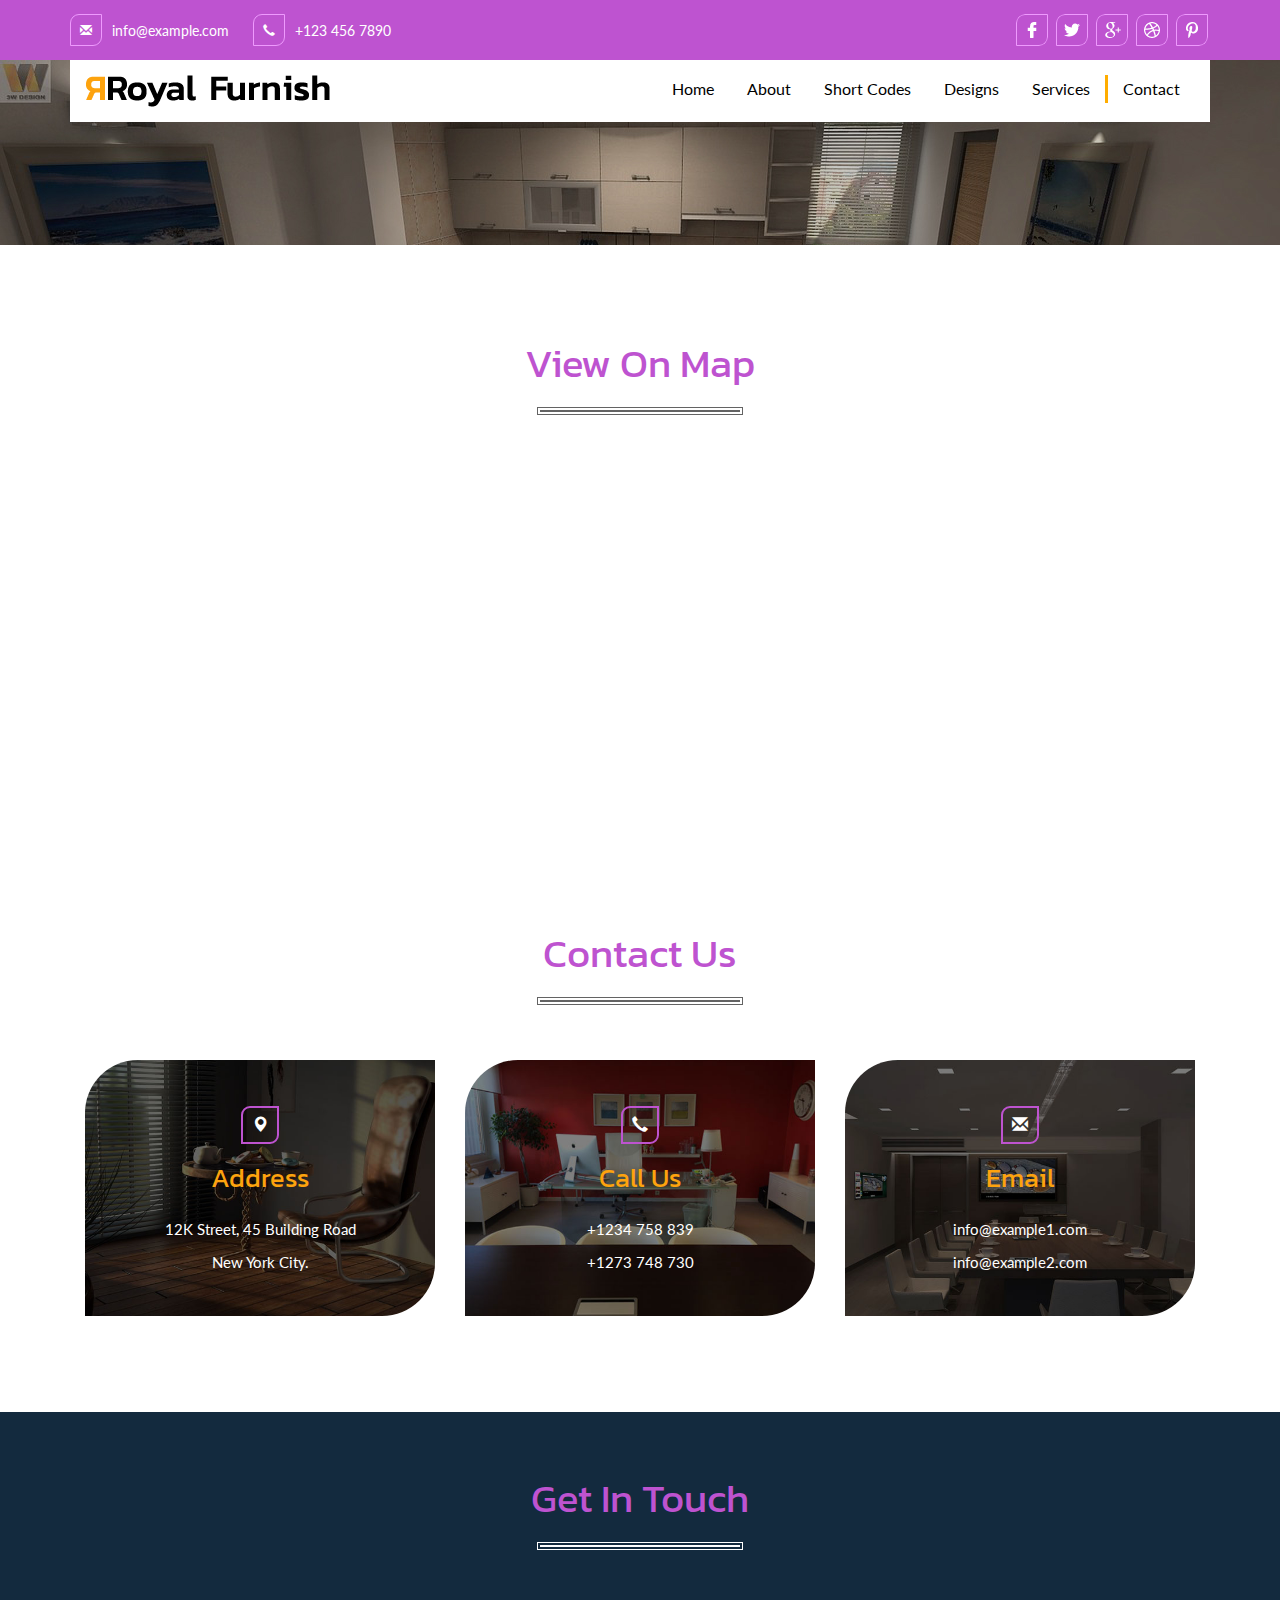
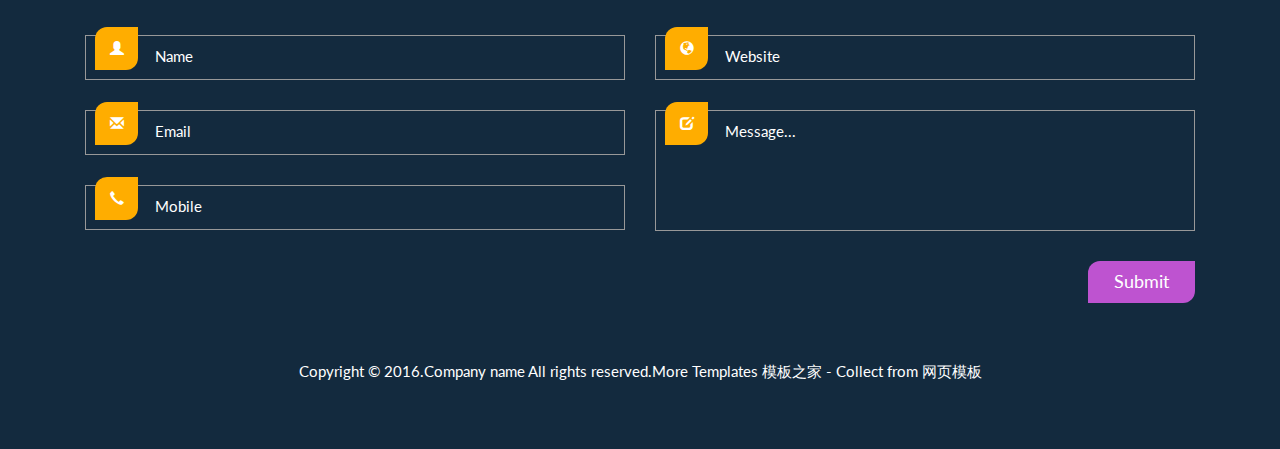
<file: BWXM2_MVC/BWXM2_MVC/html页面/WMJJ_Contact.html>
﻿<!DOCTYPE html>
<html>
<head>
    <title>Contact</title>
    <!-- for-mobile-apps -->
    <meta name="viewport" content="width=device-width, initial-scale=1">
    <meta http-equiv="Content-Type" content="text/html; charset=utf-8" />
    <meta name="keywords" content="" />
    <script type="application/x-javascript">
        addEventListener("load", function() { setTimeout(hideURLbar, 0); }, false);
               function hideURLbar(){ window.scrollTo(0,1); } </script>
    <!-- //for-mobile-apps -->
    <link href="css/bootstrap.css" rel="stylesheet" type="text/css" media="all" />
    <link href="css/style.css" rel="stylesheet" type="text/css" media="all" />
    <!-- js -->
    <script type="text/javascript" src="js/jquery-2.1.4.min.js"></script>
    <!-- //js -->
    <link href='http://fonts.googleapis.com/css?family=Kanit:400,100,100italic,200,200italic,300,300italic,400italic,500,500italic,600,600italic,700,700italic,800,800italic,900,900italic' rel='stylesheet' type='text/css'>
    <link href='http://fonts.googleapis.com/css?family=Lato:400,100,100italic,300,300italic,400italic,700,700italic,900,900italic' rel='stylesheet' type='text/css'>
    <script type="text/javascript" src="js/numscroller-1.0.js"></script>
    <!-- start-smoth-scrolling -->
    <script type="text/javascript" src="js/move-top.js"></script>
    <script type="text/javascript" src="js/easing.js"></script>
    <script type="text/javascript">
        jQuery(document).ready(function ($) {
            $(".scroll").click(function (event) {
                event.preventDefault();
                $('html,body').animate({ scrollTop: $(this.hash).offset().top }, 1000);
            });
        });
    </script>
    <!-- start-smoth-scrolling -->
    <script src="js/responsiveslides.min.js"></script>

</head>
<body>
    <!-- header -->
    <div class="header wow zoomIn w3l">
        <div class="container">
            <div class="header_left">
                <ul>
                    <li><a href="mailto:info@example.com"><span class="glyphicon glyphicon-envelope" aria-hidden="true"></span>info@example.com</a></li>
                    <li><span class="glyphicon glyphicon-earphone" aria-hidden="true"></span>+123 456 7890</li>
                </ul>
            </div>
            <div class="header_right">
                <ul>
                    <li class="hvr-rectangle-out"><a class="fb" href="#"></a></li>
                    <li class="hvr-rectangle-out"><a class="twit" href="#"></a></li>
                    <li class="hvr-rectangle-out"><a class="goog" href="#"></a></li>
                    <li class="hvr-rectangle-out"><a class="pin" href="#"></a></li>
                    <li class="hvr-rectangle-out"><a class="drib" href="#"></a></li>
                </ul>
            </div>
            <div class="clearfix"></div>
        </div>
    </div>
    <!-- //header -->
    <!-- banner -->
    <div class="banner w3ls page_head">
        <div class="container">
            <div class="header-nav wow fadeInUp animated" data-wow-delay=".5s">
                <nav class="navbar navbar-default">
                    <!-- Brand and toggle get grouped for better mobile display -->
                    <div class="navbar-header logo">
                        <button type="button" class="navbar-toggle collapsed" data-toggle="collapse" data-target="#bs-example-navbar-collapse-1">
                            <span class="sr-only">Toggle navigation</span>
                            <span class="icon-bar"></span>
                            <span class="icon-bar"></span>
                            <span class="icon-bar"></span>
                        </button>
                        <h1>
                            <a class="navbar-brand" href="index.html"><img src="images/logo.png" alt=" " /></a>
                        </h1>

                    </div>
                    <!-- Collect the nav links, forms, and other content for toggling -->
                    <div class="collapse navbar-collapse nav-wil" id="bs-example-navbar-collapse-1">
                        <nav class="cl-effect-1">
                            <ul class="nav navbar-nav ">
                                <li><a href="index.html">Home</a></li>
                                <li><a href="about.html">About</a></li>
                                <li><a href="codes.html">Short Codes</a></li>
                                <li><a href="gallery.html">Designs</a></li>
                                <li><a href="services.html">Services</a></li>
                                <li><a class="active" href="contact.html">Contact</a></li>
                            </ul>
                        </nav>
                    </div>
                    <!-- /navbar-collapse -->
                </nav>
            </div>
            <div class="clearfix"></div>
        </div>
    </div>
    <!-- //banner -->
    <!-- gallery -->
    <div class="map all_pad wthree">
        <div class="container">
            <h3 class="title">View On Map<span></span></h3>
            <iframe src="https://www.google.com/maps/embed?pb=!1m10!1m8!1m3!1d2482.432383990807!2d0.028213999961443994!3d51.52362882484525!3m2!1i1024!2i768!4f13.1!5e0!3m2!1sen!2sin!4v1423469959819" style="border:0"></iframe>
            <div class="contact-grids">
                <h2 class="title">Contact Us<span></span></h2>
                <div class="col-md-4 contact-grid agile text-center animated wow slideInLeft" data-wow-delay=".5s">
                    <div class="contact-grid1">
                        <i class="glyphicon glyphicon-map-marker" aria-hidden="true"></i>
                        <h4>Address</h4>
                        <p>12K Street, 45 Building Road <span>New York City.</span></p>
                    </div>
                </div>
                <div class="col-md-4 contact-grid agileits text-center animated wow slideInUp" data-wow-delay=".5s">
                    <div class="contact-grid2">
                        <i class="glyphicon glyphicon-earphone" aria-hidden="true"></i>
                        <h4>Call Us</h4>
                        <p>+1234 758 839<span>+1273 748 730</span></p>
                    </div>
                </div>
                <div class="col-md-4 contact-grid w3 text-center animated wow slideInRight" data-wow-delay=".5s">
                    <div class="contact-grid3">
                        <i class="glyphicon glyphicon-envelope" aria-hidden="true"></i>
                        <h4>Email</h4>
                        <p><a href="mailto:info@example.com">info@example1.com</a><span><a href="mailto:info@example.com">info@example2.com</a></span></p>
                    </div>
                </div>
                <div class="clearfix"> </div>
            </div>
        </div>
    </div>
    <!-- //gallery -->
    <!-- contact -->
    <div class="contact w3agile">
        <div class="container">
            <h3 class="title">Get In Touch<span></span></h3>
            <div class="contact_grids">
                <form action="#" method="post">
                    <div class="col-md-6 contact_left">
                        <div class="cont_bor">
                            <i class="glyphicon glyphicon-user"> </i><input type="text" value="Name" name="Name" onfocus="this.value = '';" onblur="if (this.value == '') {this.value = 'Name';}" required="">
                            <div class="clearfix"></div>
                        </div>
                        <div class="cont_bor">
                            <i class="glyphicon glyphicon-envelope"> </i><input type="email" value="Email" name="Email" onfocus="this.value = '';" onblur="if (this.value == '') {this.value = 'Email';}" required="">
                            <div class="clearfix"></div>
                        </div>
                        <div class="cont_bor">
                            <i class="glyphicon glyphicon-earphone"></i>  <input type="text" value="Mobile" name="Mobile" onfocus="this.value = '';" onblur="if (this.value == '') {this.value = 'Mobile';}" required="">
                            <div class="clearfix"></div>
                        </div>
                    </div>
                    <div class="col-md-6 contact_right">
                        <div class="cont_bor">
                            <i class="glyphicon glyphicon-globe"></i><input type="text" value="Website" name="Website" onfocus="this.value = '';" onblur="if (this.value == '') {this.value = 'Website';}" required="">
                            <div class="clearfix"></div>
                        </div>
                        <div class="cont_bor">
                            <i class="glyphicon glyphicon-edit"></i><textarea name="Message..." onfocus="this.value = '';" onblur="if (this.value == '') {this.value = 'Message...';}" required="">Message...</textarea>
                            <div class="clearfix"></div>
                        </div>
                        <input type="submit" value="Submit">
                        <div class="clearfix"></div>
                    </div>
                    <div class="clearfix"></div>
                </form>
            </div>
            <div class="footer agileinfo text-center">
                <p>Copyright &copy; 2016.Company name All rights reserved.More Templates <a href="http://www.cssmoban.com/" target="_blank" title="模板之家">模板之家</a> - Collect from <a href="http://www.cssmoban.com/" title="网页模板" target="_blank">网页模板</a></p>
            </div>
        </div>
    </div>
    <!-- //contact -->
    <!-- smooth scrolling -->
    <script type="text/javascript">
        $(document).ready(function () {
            /*
                var defaults = {
                containerID: 'toTop', // fading element id
                containerHoverID: 'toTopHover', // fading element hover id
                scrollSpeed: 1200,
                easingType: 'linear'
                };
            */
            $().UItoTop({ easingType: 'easeOutQuart' });
        });
    </script>
    <a href="#" id="toTop" style="display: block;"> <span id="toTopHover" style="opacity: 1;"> </span></a>
    <!-- //smooth scrolling -->
    <script type="text/javascript" src="js/bootstrap-3.1.1.min.js"></script>
</body>
</html>
</file>
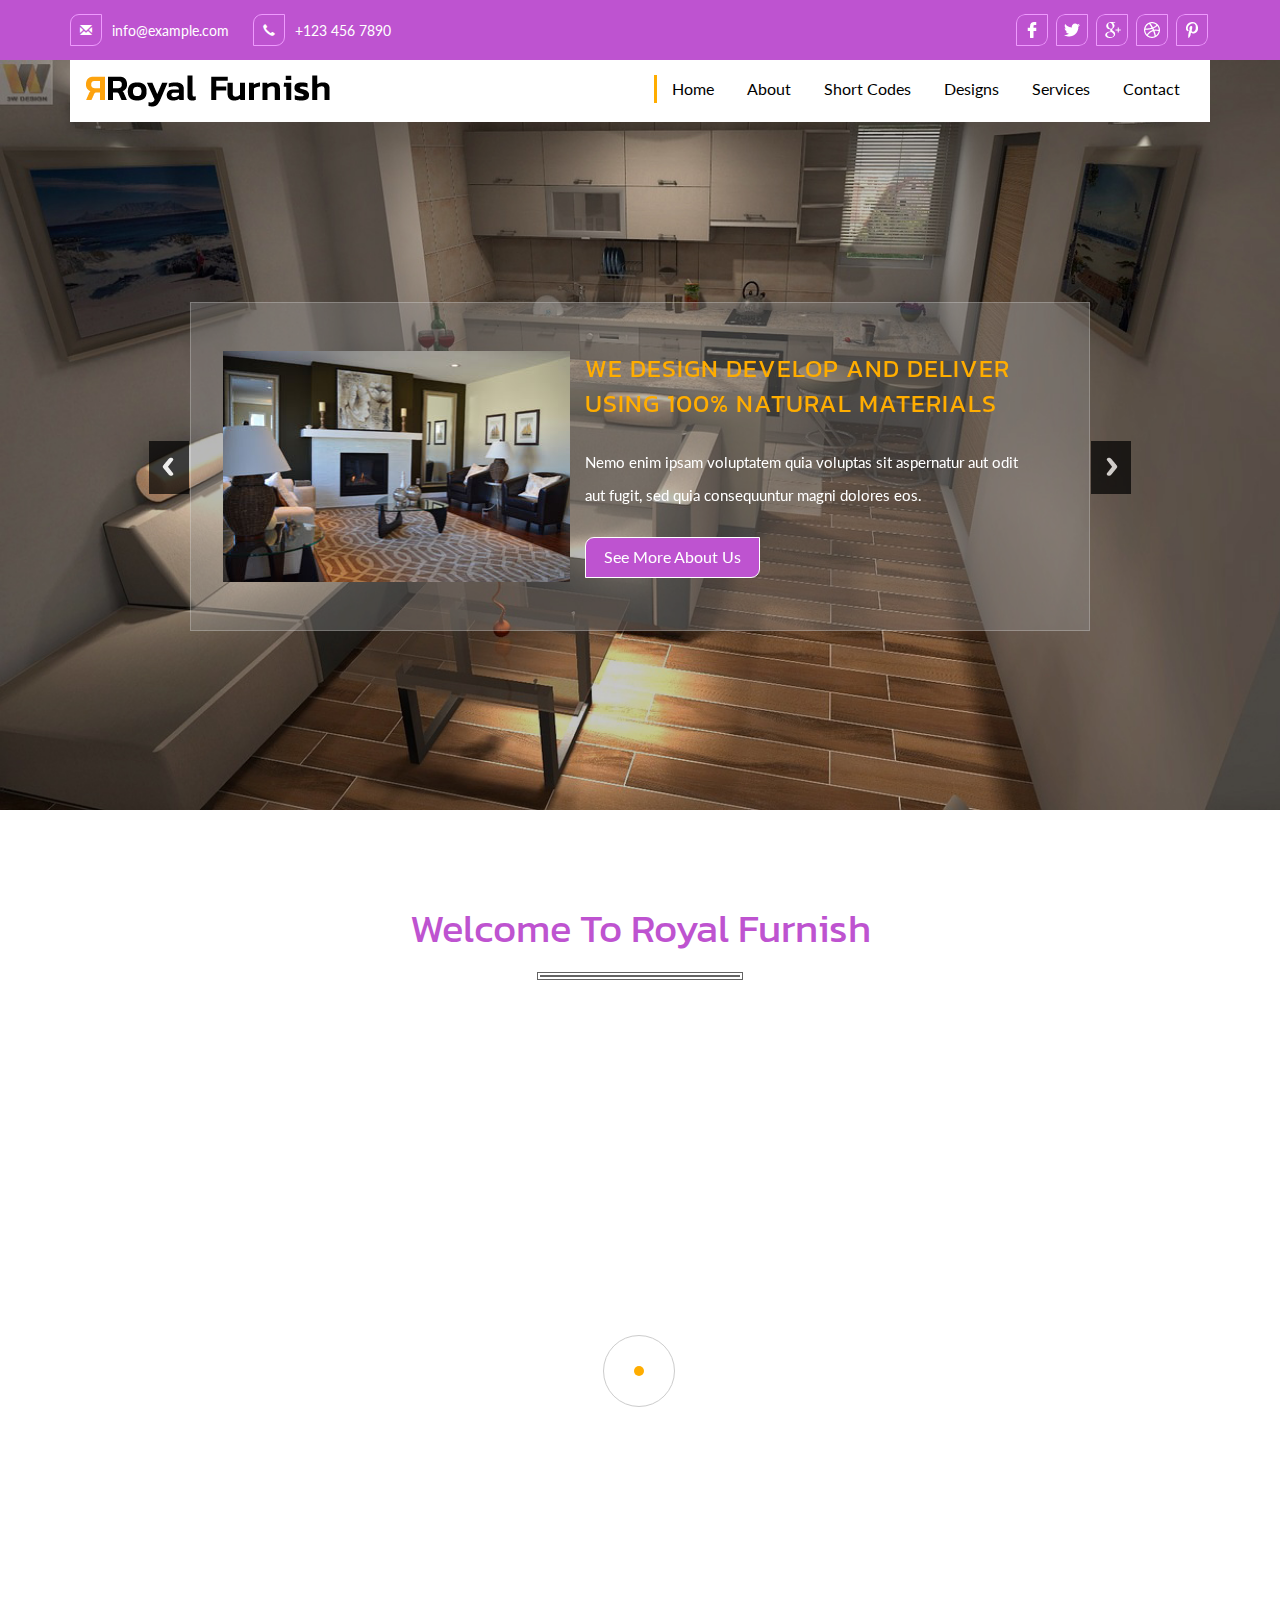
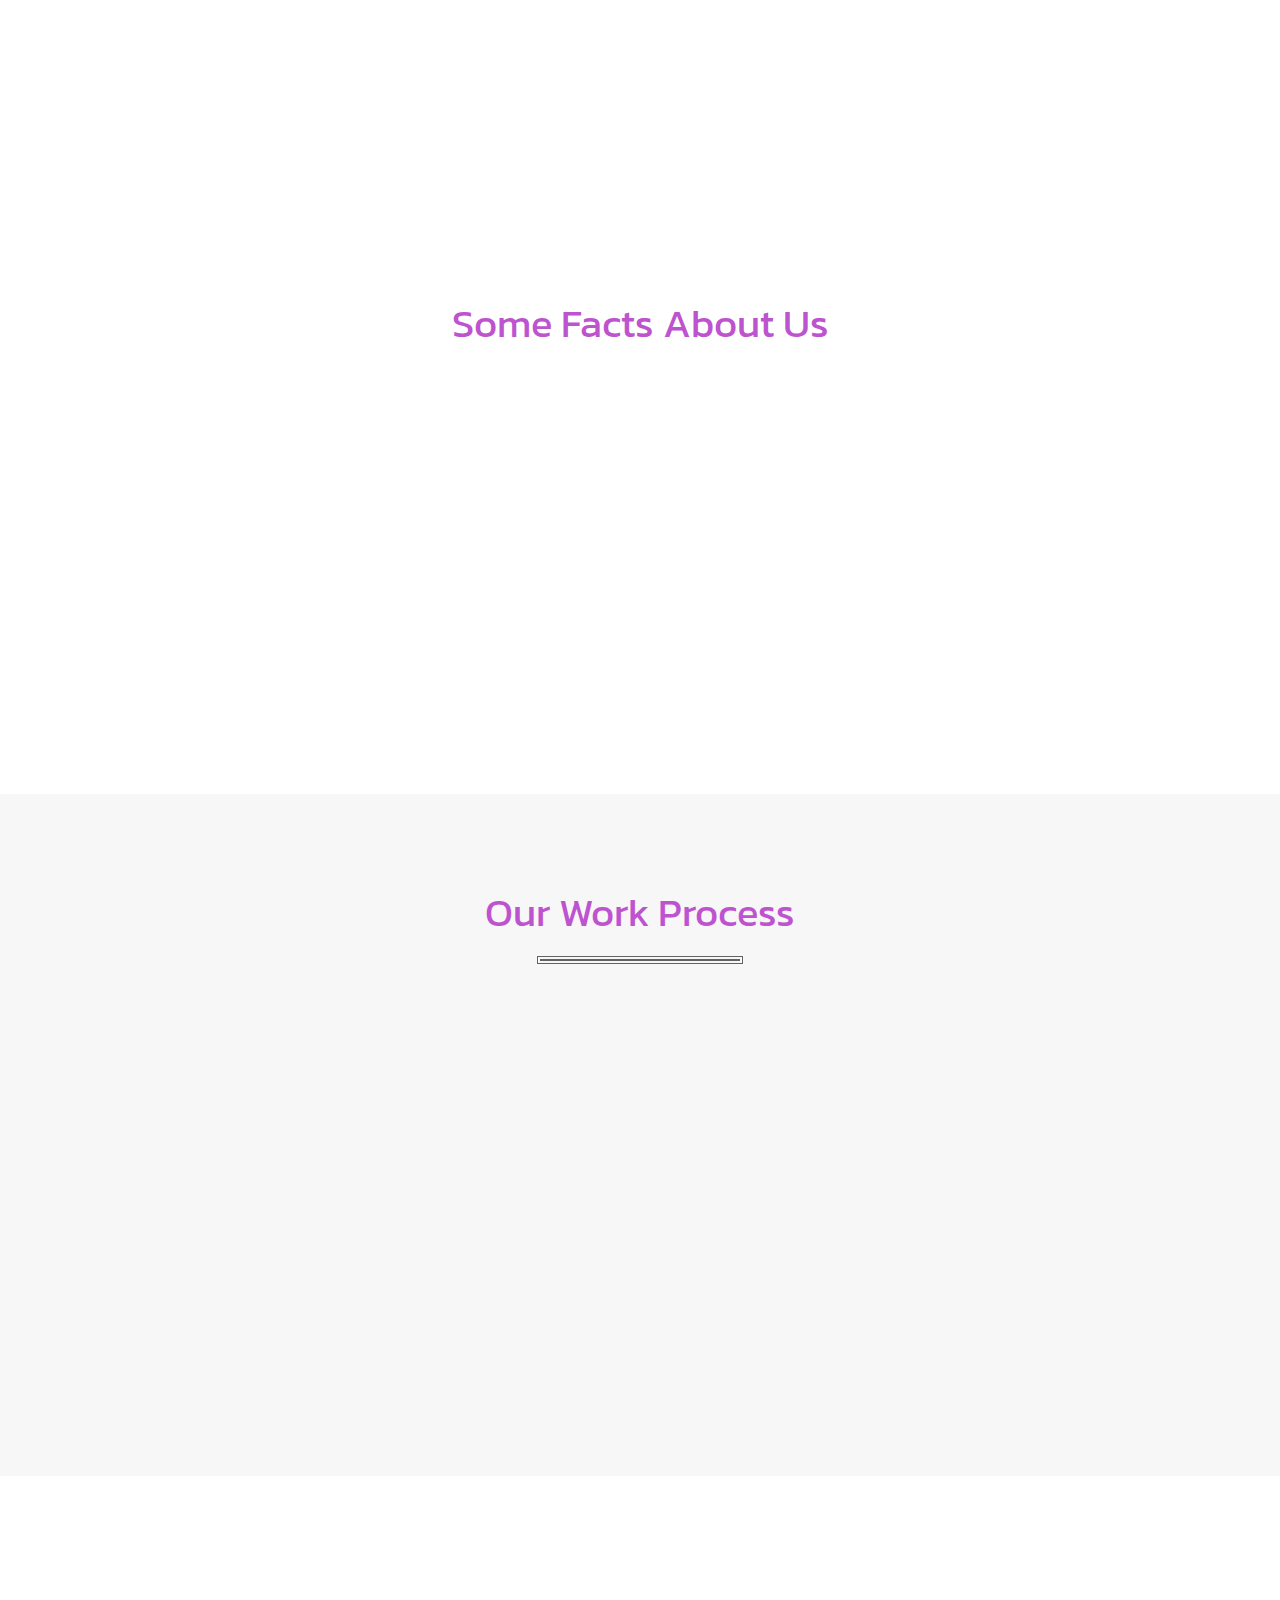
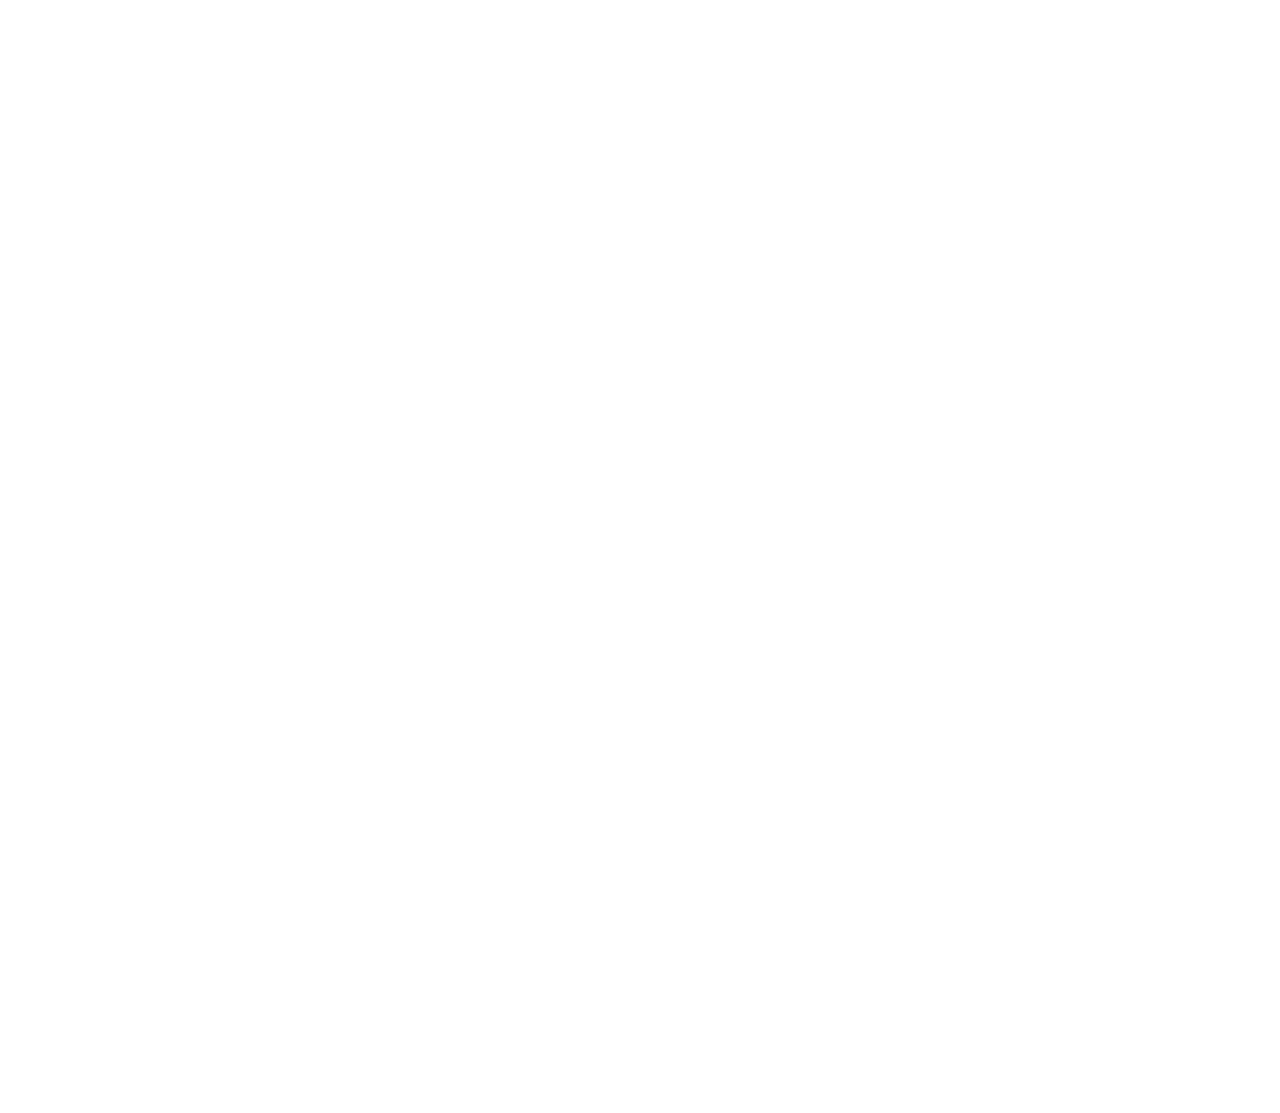
<file: BWXM2_MVC/BWXM2_MVC/html页面/WMJJ_Homepage.html>
﻿<!DOCTYPE html>
<html>
<head>
    <title>唯美家居主页</title>
    <!-- for-mobile-apps -->
    <meta name="viewport" content="width=device-width, initial-scale=1">
    <meta http-equiv="Content-Type" content="text/html; charset=utf-8" />
    <meta name="keywords" content="" />
    <script type="application/x-javascript">
        addEventListener("load", function() { setTimeout(hideURLbar, 0); }, false);
               function hideURLbar(){ window.scrollTo(0,1); } </script>
    <!-- //for-mobile-apps -->
    <link href="css/bootstrap.css" rel="stylesheet" type="text/css" media="all" />
    <link href="css/style.css" rel="stylesheet" type="text/css" media="all" />
    <!-- js -->
    <script type="text/javascript" src="js/jquery-2.1.4.min.js"></script>
    <!-- //js -->
    <!--animate-->
    <link href="css/animate.css" rel="stylesheet" type="text/css" media="all">
    <script src="js/wow.min.js"></script>
    <script>
        new WOW().init();
    </script>
    <!--//end-animate-->
    <link href='http://fonts.googleapis.com/css?family=Kanit:400,100,100italic,200,200italic,300,300italic,400italic,500,500italic,600,600italic,700,700italic,800,800italic,900,900italic' rel='stylesheet' type='text/css'>
    <link href='http://fonts.googleapis.com/css?family=Lato:400,100,100italic,300,300italic,400italic,700,700italic,900,900italic' rel='stylesheet' type='text/css'>
    <script type="text/javascript" src="js/numscroller-1.0.js"></script>
    <!-- start-smoth-scrolling -->
    <script type="text/javascript" src="js/move-top.js"></script>
    <script type="text/javascript" src="js/easing.js"></script>
    <script type="text/javascript">
        jQuery(document).ready(function ($) {
            $(".scroll").click(function (event) {
                event.preventDefault();
                $('html,body').animate({ scrollTop: $(this.hash).offset().top }, 1000);
            });
        });
    </script>
    <!-- start-smoth-scrolling -->
    <script src="js/responsiveslides.min.js"></script>

</head>
<body>
    <!-- header -->
    <div class="header wow zoomIn w3l">
        <div class="container">
            <div class="header_left">
                <ul>
                    <li><a href="mailto:info@example.com"><span class="glyphicon glyphicon-envelope" aria-hidden="true"></span>info@example.com</a></li>
                    <li><span class="glyphicon glyphicon-earphone" aria-hidden="true"></span>+123 456 7890</li>
                </ul>
            </div>
            <div class="header_right">
                <ul>
                    <li class="hvr-rectangle-out"><a class="fb" href="#"></a></li>
                    <li class="hvr-rectangle-out"><a class="twit" href="#"></a></li>
                    <li class="hvr-rectangle-out"><a class="goog" href="#"></a></li>
                    <li class="hvr-rectangle-out"><a class="pin" href="#"></a></li>
                    <li class="hvr-rectangle-out"><a class="drib" href="#"></a></li>
                </ul>
            </div>
            <div class="clearfix"></div>
        </div>
    </div>
    <!-- //header -->
    <!-- banner -->
    <div class="banner w3ls">
        <div class="container">
            <div class="header-nav wow fadeInUp animated" data-wow-delay=".5s">
                <nav class="navbar navbar-default">
                    <!-- Brand and toggle get grouped for better mobile display -->
                    <div class="navbar-header logo">
                        <button type="button" class="navbar-toggle collapsed" data-toggle="collapse" data-target="#bs-example-navbar-collapse-1">
                            <span class="sr-only">Toggle navigation</span>
                            <span class="icon-bar"></span>
                            <span class="icon-bar"></span>
                            <span class="icon-bar"></span>
                        </button>
                        <h1>
                            <a class="navbar-brand" href="index.html"><img src="images/logo.png" alt=" " /></a>
                        </h1>

                    </div>
                    <!-- Collect the nav links, forms, and other content for toggling -->
                    <div class="collapse navbar-collapse nav-wil" id="bs-example-navbar-collapse-1">
                        <nav class="cl-effect-1">
                            <ul class="nav navbar-nav ">
                                <li><a class="active" href="index.html">Home</a></li>
                                <li><a href="about.html">About</a></li>
                                <li><a href="codes.html">Short Codes</a></li>
                                <li><a href="gallery.html">Designs</a></li>
                                <li><a href="services.html">Services</a></li>
                                <li><a href="contact.html">Contact</a></li>
                            </ul>
                        </nav>
                    </div>
                    <!-- /navbar-collapse -->
                </nav>
            </div>
            <div class="clearfix"></div>
            <div class="banner-info wow bounceInDown" data-wow-duration="1.5s" data-wow-delay="0s">
                <div id="top" class="callbacks_container">
                    <ul class="rslides" id="slider3">
                        <li>
                            <div class="col-md-5 ban-left">
                                <img src="images/p10.jpg" alt=" " />
                            </div>
                            <div class="col-md-7 ban-right">
                                <h3>We Design Develop and Deliver Using 100% Natural Materials</h3>
                                <p>
                                    Nemo enim ipsam voluptatem quia voluptas sit aspernatur aut
                                    odit aut fugit, sed quia consequuntur magni dolores eos.
                                </p>
                                <a class="hvr-rectangle-out" href="about.html">See More About Us</a>
                            </div>
                            <div class="clearfix"></div>
                        </li>
                        <li>
                            <div class="col-md-5 ban-left">
                                <img src="images/p3.jpg" alt=" " />
                            </div>
                            <div class="col-md-7 ban-right">
                                <h3>We Have Best Design Experts With Good Ideas In Designing</h3>
                                <p>
                                    Nemo enim ipsam voluptatem quia voluptas sit aspernatur aut
                                    odit aut fugit, sed quia consequuntur magni dolores eos.
                                </p>
                                <a class="hvr-rectangle-out" href="about.html">See More About Us</a>
                            </div>
                            <div class="clearfix"></div>
                        </li>
                    </ul>
                </div>
                <div class="clearfix"></div>
                <script>
                    // You can also use "$(window).load(function() {"
                    $(function () {
                        // Slideshow 4
                        $("#slider3").responsiveSlides({
                            auto: true,
                            pager: false,
                            nav: true,
                            speed: 500,
                            namespace: "callbacks",
                            before: function () {
                                $('.events').append("<li>before event fired.</li>");
                            },
                            after: function () {
                                $('.events').append("<li>after event fired.</li>");
                            }
                        });
                    });
                </script>

            </div>
        </div>
    </div>
    <!-- //banner -->
    <!-- about -->
    <div class="welcome all_pad wthree">
        <div class="container">
            <h3 class="title">Welcome To Royal Furnish<span></span></h3>
            <div class="wel-grids">
                <div class="col-md-6 wel-grid-one bor_one text-center wow bounceInUp" data-wow-duration="1.5s" data-wow-delay="0s">
                    <div class="wel-img">
                        <img src="images/111.png" alt=" " />
                    </div>
                    <h4>voluptatem</h4>
                    <p>
                        Nemo enim ipsam voluptatem quia voluptas sit aspernatur
                        aut odit aut fugit, sed quia consequuntur magni dolores eos.
                    </p>
                </div>
                <div class="col-md-6 wel-grid-one bor_two text-center wow bounceInUp" data-wow-duration="1.5s" data-wow-delay="0.1s">
                    <div class="wel-img">
                        <img src="images/222.png" alt=" " />
                    </div>
                    <h4>consequntur</h4>
                    <p>
                        Nemo enim ipsam voluptatem quia voluptas sit aspernatur
                        aut odit aut fugit, sed quia consequuntur magni dolores eos.
                    </p>
                </div>
                <div class="col-md-6 wel-grid-one bor_three text-center wow bounceInUp" data-wow-duration="1.5s" data-wow-delay="0.2s">
                    <div class="wel-img">
                        <img src="images/333.png" alt=" " />
                    </div>
                    <h4>aspernatur</h4>
                    <p>
                        Nemo enim ipsam voluptatem quia voluptas sit aspernatur
                        aut odit aut fugit, sed quia consequuntur magni dolores eos.
                    </p>
                </div>
                <div class="col-md-6 wel-grid-one bor_four text-center wow bounceInUp" data-wow-duration="1.5s" data-wow-delay="0.3s">
                    <div class="wel-img">
                        <img src="images/444.png" alt=" " />
                    </div>
                    <h4>doloremque </h4>
                    <p>
                        Nemo enim ipsam voluptatem quia voluptas sit aspernatur
                        aut odit aut fugit, sed quia consequuntur magni dolores eos.
                    </p>
                </div>
                <div class="clearfix"></div>
                <div class="dot">
                    <span></span>
                </div>
            </div>
        </div>
    </div>
    <!-- //about -->
    <div class="tlinks">Collect from <a href="http://www.cssmoban.com/">企业网站模板</a></div>
    <!-- content -->
    <div class="content all_pad agile">
        <div class="container">
            <h3 class="title">Some Facts About Us<span></span></h3>
            <div class="content_grids">
                <div class="col-md-3 capabil-grid wow fadeInDown animated animated text-center" data-wow-delay="0.4s">
                    <div class='numscroller numscroller-big-bottom' data-slno='1' data-min='0' data-max='5700' data-delay='.5' data-increment="1">5700</div>
                    <p>Winning Awards</p>
                </div>
                <div class="col-md-3 capabil-grid mar-top wow fadeInUp animated animated text-center" data-wow-delay="0.4s">
                    <div class='numscroller numscroller-big-bottom' data-slno='1' data-min='0' data-max='1700' data-delay='.5' data-increment="1">1700</div>
                    <p>Clients Worked With</p>
                </div>
                <div class="col-md-3 capabil-grid mar-top wow fadeInDown animated animated text-center" data-wow-delay="0.4s">
                    <div class='numscroller numscroller-big-bottom' data-slno='1' data-min='0' data-max='9000' data-delay='.5' data-increment="1">9000</div>
                    <p>Completed Projects</p>
                </div>
                <div class="col-md-3 capabil-grid wow fadeInUp animated animated text-center" data-wow-delay="0.4s">
                    <div class='numscroller numscroller-big-bottom' data-slno='1' data-min='0' data-max='2500' data-delay='.5' data-increment="1">2500</div>
                    <p>Likes</p>
                </div>
                <div class="clearfix"></div>
            </div>
        </div>
    </div>
    <!-- //content -->
    <!-- content -->
    <div class="process all_pad agileits">
        <div class="container">
            <h3 class="title">Our Work Process<span></span></h3>
            <div class="process_grids wow fadeIn animated animated" data-wow-delay="0.1s" data-wow-duration="0s">
                <div class="col-md-5 process_left">
                    <div class="port-2 effect-1">
                        <div class="image-box">
                            <img class="img-responsive" src="images/p6.jpg" alt="Image-1">
                        </div>
                        <div class="text-desc">
                            <h4>Royal Furnish</h4>
                            <p>Lorem ipsum dolor sit amet, consectetur adipiscing elit, sed do eiusmod tempor incididunt ut labore et dolore magna aliqua.</p>
                        </div>
                    </div>
                </div>
                <div class="col-md-7 process_right">
                    <h2>consectetur adipiscing</h2>
                    <p>Lorem ipsum dolor sit amet, consectetur adipiscing elit, sed do eiusmod tempor incididunt ut labore et dolore magna aliqua. Lorem ipsum dolor sit amet, consectetur adipiscing elit, sed do eiusmod tempor incididunt ut labore et dolore magna aliqua.</p>
                    <div class="pro_grids">
                        <div class="col-md-3 pro_left pro_spa text-center">
                            <h5>1</h5>
                            <h6>Planning</h6>
                        </div>
                        <div class="col-md-3 pro_left pro_spa text-center">
                            <h5>2</h5>
                            <h6>Analysis</h6>
                        </div>
                        <div class="col-md-3 pro_left pro_spa text-center">
                            <h5>3</h5>
                            <h6>Design</h6>
                        </div>
                        <div class="col-md-3 pro_left text-center">
                            <h5>4</h5>
                            <h6>Implementation</h6>
                        </div>
                        <div class="clearfix"></div>
                    </div>
                </div>
                <div class="clearfix"></div>
            </div>
        </div>
    </div>
    <!-- //process -->
    <!-- feed -->
    <div class="feed w3 all_pad wow zoomIn" data-wow-duration="1.5s" data-wow-delay="0.1s">
        <div class="container">
            <h3 class="title">Clients Feedback<span></span></h3>
            <div class="flex-slider">
                <ul id="flexiselDemo1">
                    <li>
                        <div class="laptop">
                            <div class="col-md-4 team-left">
                                <img class="img-responsive" src="images/team1.jpg" alt=" " />
                            </div>
                            <div class="col-md-8 team-right">
                                <p>
                                    Neque porro quisquam est, qui dolorem ipsum quia dolor sit amet, consectetur,
                                    adipisci velit, sed quia non numquam.
                                </p>
                                <h5>Federica</h5>
                            </div>
                            <div class="clearfix"></div>
                        </div>
                    </li>
                    <li>
                        <div class="laptop">
                            <div class="col-md-4 team-left">
                                <img class="img-responsive" src="images/team4.jpg" alt=" " />
                            </div>
                            <div class="col-md-8 team-right">
                                <p>
                                    Neque porro quisquam est, qui dolorem ipsum quia dolor sit amet, consectetur,
                                    adipisci velit, sed quia non numquam.
                                </p>
                                <h5>Thompson</h5>
                            </div>
                            <div class="clearfix"></div>
                        </div>
                    </li>
                </ul>
                <script type="text/javascript">
                    $(window).load(function () {
                        $("#flexiselDemo1").flexisel({
                            visibleItems: 2,
                            animationSpeed: 1000,
                            autoPlay: true,
                            autoPlaySpeed: 3000,
                            pauseOnHover: true,
                            enableResponsiveBreakpoints: true,
                            responsiveBreakpoints: {
                                portrait: {
                                    changePoint: 480,
                                    visibleItems: 1
                                },
                                landscape: {
                                    changePoint: 640,
                                    visibleItems: 1
                                },
                                tablet: {
                                    changePoint: 991,
                                    visibleItems: 1
                                }
                            }
                        });

                    });
                </script>
                <script type="text/javascript" src="js/jquery.flexisel.js"></script>
            </div>
        </div>
    </div>
    <!-- //feed -->
    <!-- contact -->
    <div class="contact w3agile wow fadeIn animated animated" data-wow-delay="0.1s" data-wow-duration="0s">
        <div class="container">
            <h3 class="title">Get In Touch<span></span></h3>
            <div class="contact_grids">
                <form action="#" method="post">
                    <div class="col-md-6 contact_left">
                        <div class="cont_bor">
                            <i class="glyphicon glyphicon-user"> </i><input type="text" value="Name" name="Name" onfocus="this.value = '';" onblur="if (this.value == '') {this.value = 'Name';}" required="">
                            <div class="clearfix"></div>
                        </div>
                        <div class="cont_bor">
                            <i class="glyphicon glyphicon-envelope"> </i><input type="email" value="Email" name="Email" onfocus="this.value = '';" onblur="if (this.value == '') {this.value = 'Email';}" required="">
                            <div class="clearfix"></div>
                        </div>
                        <div class="cont_bor">
                            <i class="glyphicon glyphicon-earphone"></i>  <input type="text" value="Mobile" name="Mobile" onfocus="this.value = '';" onblur="if (this.value == '') {this.value = 'Mobile';}" required="">
                            <div class="clearfix"></div>
                        </div>
                    </div>
                    <div class="col-md-6 contact_right">
                        <div class="cont_bor">
                            <i class="glyphicon glyphicon-globe"></i><input type="text" value="Website" name="Website" onfocus="this.value = '';" onblur="if (this.value == '') {this.value = 'Website';}" required="">
                            <div class="clearfix"></div>
                        </div>
                        <div class="cont_bor">
                            <i class="glyphicon glyphicon-edit"></i><textarea name="Message..." onfocus="this.value = '';" onblur="if (this.value == '') {this.value = 'Message...';}" required>Message...</textarea>
                            <div class="clearfix"></div>
                        </div>
                        <input type="submit" value="Submit">
                        <div class="clearfix"></div>
                    </div>
                    <div class="clearfix"></div>
                </form>
            </div>
            <div class="footer agileinfo text-center">
                <p>Copyright &copy; 2016.Company name All rights reserved.More Templates <a href="http://www.cssmoban.com/" target="_blank" title="模板之家">模板之家</a> - Collect from <a href="http://www.cssmoban.com/" title="网页模板" target="_blank">网页模板</a></p>
            </div>
        </div>
    </div>
    <!-- //contact -->
    <!-- smooth scrolling -->
    <script type="text/javascript">
        $(document).ready(function () {
            /*
                var defaults = {
                containerID: 'toTop', // fading element id
                containerHoverID: 'toTopHover', // fading element hover id
                scrollSpeed: 1200,
                easingType: 'linear'
                };
            */
            $().UItoTop({ easingType: 'easeOutQuart' });
        });
    </script>
    <a href="#" id="toTop" style="display: block;"> <span id="toTopHover" style="opacity: 1;"> </span></a>
    <!-- //smooth scrolling -->
    <script type="text/javascript" src="js/bootstrap-3.1.1.min.js"></script>
</body>
</html>
</file>
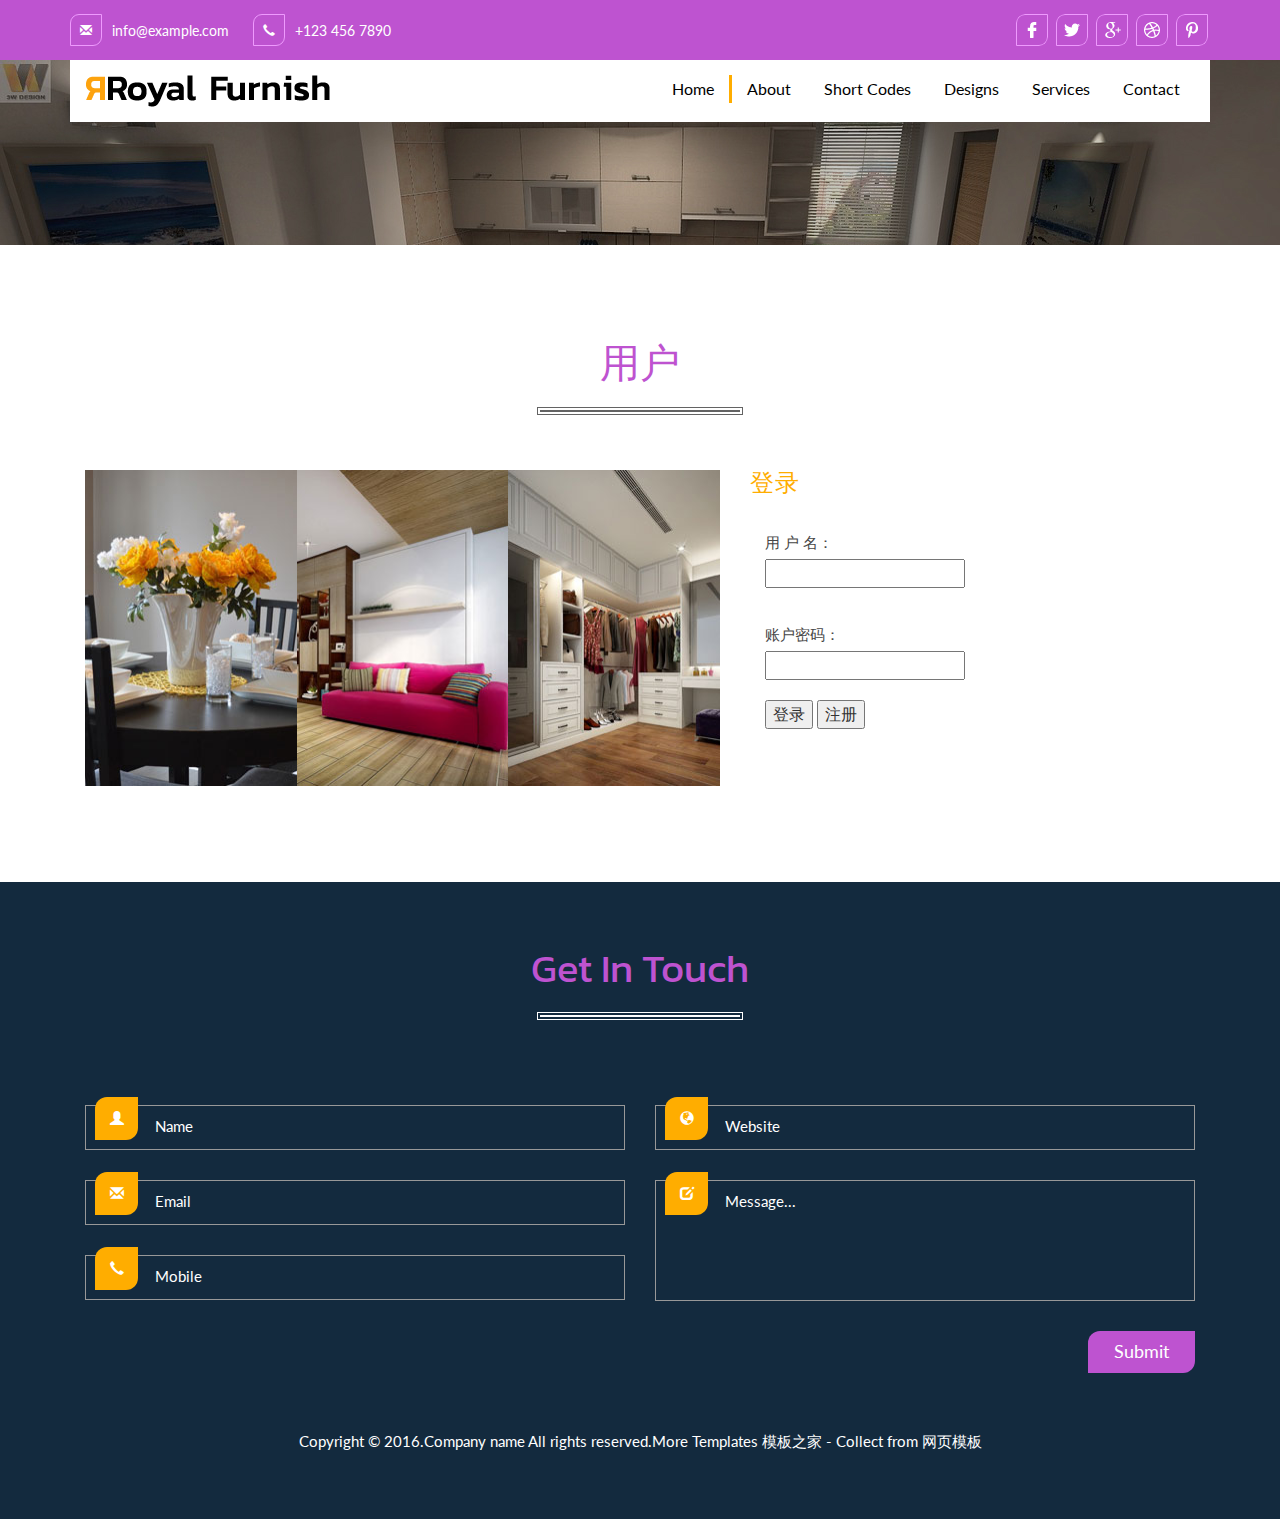
<file: BWXM2_MVC/BWXM2_MVC/html页面/WMJJ_Login.html>
﻿<!DOCTYPE html>
<html>
<head>
    <title>登录/注册</title>
    <!-- for-mobile-apps -->
    <meta name="viewport" content="width=device-width, initial-scale=1">
    <meta http-equiv="Content-Type" content="text/html; charset=utf-8" />
    <meta name="keywords" content="" />
    <script type="application/x-javascript">
        addEventListener("load", function() { setTimeout(hideURLbar, 0); }, false);
               function hideURLbar(){ window.scrollTo(0,1); } </script>
    <!-- //for-mobile-apps -->
    <link rel="stylesheet" href="css/swipebox.css">
    <link href="css/bootstrap.css" rel="stylesheet" type="text/css" media="all" />
    <link href="css/style.css" rel="stylesheet" type="text/css" media="all" />
    <!-- js -->
    <script type="text/javascript" src="js/jquery-2.1.4.min.js"></script>
    <!-- //js -->
    <link href='http://fonts.googleapis.com/css?family=Kanit:400,100,100italic,200,200italic,300,300italic,400italic,500,500italic,600,600italic,700,700italic,800,800italic,900,900italic' rel='stylesheet' type='text/css'>
    <link href='http://fonts.googleapis.com/css?family=Lato:400,100,100italic,300,300italic,400italic,700,700italic,900,900italic' rel='stylesheet' type='text/css'>
    <script type="text/javascript" src="js/numscroller-1.0.js"></script>
    <!-- start-smoth-scrolling -->
    <script type="text/javascript" src="js/move-top.js"></script>
    <script type="text/javascript" src="js/easing.js"></script>
    <script type="text/javascript">
        jQuery(document).ready(function ($) {
            $(".scroll").click(function (event) {
                event.preventDefault();
                $('html,body').animate({ scrollTop: $(this.hash).offset().top }, 1000);
            });
        });
    </script>
    <!-- start-smoth-scrolling -->
    <script src="js/responsiveslides.min.js"></script>
    <!-- swipe box js -->
    <script src="js/jquery.swipebox.min.js"></script>
    <script type="text/javascript">
        jQuery(function ($) {
            $(".swipebox").swipebox();
        });
    </script>
    <!-- //swipe box js -->

</head>
<body>
    <!-- header -->
    <div class="header wow zoomIn w3l">
        <div class="container">
            <div class="header_left">
                <ul>
                    <li><a href="mailto:info@example.com"><span class="glyphicon glyphicon-envelope" aria-hidden="true"></span>info@example.com</a></li>
                    <li><span class="glyphicon glyphicon-earphone" aria-hidden="true"></span>+123 456 7890</li>
                </ul>
            </div>
            <div class="header_right">
                <ul>
                    <li class="hvr-rectangle-out"><a class="fb" href="#"></a></li>
                    <li class="hvr-rectangle-out"><a class="twit" href="#"></a></li>
                    <li class="hvr-rectangle-out"><a class="goog" href="#"></a></li>
                    <li class="hvr-rectangle-out"><a class="pin" href="#"></a></li>
                    <li class="hvr-rectangle-out"><a class="drib" href="#"></a></li>
                </ul>
            </div>
            <div class="clearfix"></div>
        </div>
    </div>
    <!-- //header -->
    <!-- banner -->
    <div class="banner w3ls page_head">
        <div class="container">
            <div class="header-nav wow fadeInUp animated" data-wow-delay=".5s">
                <nav class="navbar navbar-default">
                    <!-- Brand and toggle get grouped for better mobile display -->
                    <div class="navbar-header logo">
                        <button type="button" class="navbar-toggle collapsed" data-toggle="collapse" data-target="#bs-example-navbar-collapse-1">
                            <span class="sr-only">Toggle navigation</span>
                            <span class="icon-bar"></span>
                            <span class="icon-bar"></span>
                            <span class="icon-bar"></span>
                        </button>
                        <h1>
                            <a class="navbar-brand" href="index.html"><img src="images/logo.png" alt=" " /></a>
                        </h1>

                    </div>
                    <!-- Collect the nav links, forms, and other content for toggling -->
                    <div class="collapse navbar-collapse nav-wil" id="bs-example-navbar-collapse-1">
                        <nav class="cl-effect-1">
                            <ul class="nav navbar-nav ">
                                <li><a href="index.html">Home</a></li>
                                <li><a class="active" href="about.html">About</a></li>
                                <li><a href="codes.html">Short Codes</a></li>
                                <li><a href="gallery.html">Designs</a></li>
                                <li><a href="services.html">Services</a></li>
                                <li><a href="contact.html">Contact</a></li>
                            </ul>
                        </nav>
                    </div>
                    <!-- /navbar-collapse -->
                </nav>
            </div>
            <div class="clearfix"></div>
        </div>
    </div>
    <!-- //banner -->
    <!-- gallery -->
    <div class="gallery all_pad wthree">
        <div class="container">
            <h2 class="title">用户<span></span></h2>
            <div class="col-md-7 about-left">
                <div class="about-img">
                    <img class="img-responsive" src="images/a1.jpg" alt="" />
                </div>
                <div class="about-img">
                    <img class="img-responsive" src="images/a2.jpg" alt="" />
                </div>
                <div class="about-img">
                    <img class="img-responsive" src="images/a3.jpg" alt="" />
                </div>
                <div class="clearfix"></div>
            </div>
            <div class="col-md-5 about-right">
                <h4 id="H4_denglu">登录</h4>
                <h4 id="H4_zhuce">注册</h4>
                <div class="col-md-5 about-right">
                    <div id="P_login">
                        <p id="P_num">手 机 号：</p>
                        <p id="P_name1">用 户 名：</p>
                        <input id="Text1" type="text" style="width:200px" />
                        <p>账户密码：</p>
                        <input id="txtpwd" type="text" style="width:200px" />
                        <input id="pwd1" type="password" style="width:200px" />
                        <div id="yanzhengmakuang" style="width:200px;margin-top:20px">
                            <input id="txtyanzhengma" type="text" style="width:100px" />
                            <input id="Button_fasongyanzhengma" type="button" value="获取验证码" style="float:right" />
                        </div>

                    </div>
                </div>


                <div class="clearfix"></div>
            </div>
            <div style="padding-top:20px;padding-left:30px;height:30px;float:left">

                <input id="Submit_denglu" type="submit" value="登录" onclick="delu()" />
                <input id="Button_zhuce" type="button" value="注册" onclick="zhuce()" />
            </div>
            <script>
                $('#H4_zhuce').hide();
                $('#P_num').hide();
                $('#P_name').hide();
                $('#yanzhengmakuang').hide();
                $('#txtpwd').hide();
            </script>

        </div>
    </div>
    <!-- //gallery -->
    <!-- contact -->
    <div class="contact w3agile">
        <div class="container">
            <h3 class="title">Get In Touch<span></span></h3>
            <div class="contact_grids">
                <form action="#" method="post">
                    <div class="col-md-6 contact_left">
                        <div class="cont_bor">
                            <i class="glyphicon glyphicon-user"> </i><input type="text" value="Name" name="Name" onfocus="this.value = '';" onblur="if (this.value == '') {this.value = 'Name';}" required="">
                            <div class="clearfix"></div>
                        </div>
                        <div class="cont_bor">
                            <i class="glyphicon glyphicon-envelope"> </i><input type="email" value="Email" name="Email" onfocus="this.value = '';" onblur="if (this.value == '') {this.value = 'Email';}" required="">
                            <div class="clearfix"></div>
                        </div>
                        <div class="cont_bor">
                            <i class="glyphicon glyphicon-earphone"></i>  <input type="text" value="Mobile" name="Mobile" onfocus="this.value = '';" onblur="if (this.value == '') {this.value = 'Mobile';}" required="">
                            <div class="clearfix"></div>
                        </div>
                    </div>
                    <div class="col-md-6 contact_right">
                        <div class="cont_bor">
                            <i class="glyphicon glyphicon-globe"></i><input type="text" value="Website" name="Website" onfocus="this.value = '';" onblur="if (this.value == '') {this.value = 'Website';}" required="">
                            <div class="clearfix"></div>
                        </div>
                        <div class="cont_bor">
                            <i class="glyphicon glyphicon-edit"></i><textarea name="Message..." onfocus="this.value = '';" onblur="if (this.value == '') {this.value = 'Message...';}" required="">Message...</textarea>
                            <div class="clearfix"></div>
                        </div>
                        <input type="submit" value="Submit">
                        <div class="clearfix"></div>
                    </div>
                    <div class="clearfix"></div>
                </form>
            </div>
            <div class="footer agileinfo text-center">
                <p>Copyright &copy; 2016.Company name All rights reserved.More Templates <a href="http://www.cssmoban.com/" target="_blank" title="模板之家">模板之家</a> - Collect from <a href="http://www.cssmoban.com/" title="网页模板" target="_blank">网页模板</a></p>
            </div>
        </div>
    </div>
    <!-- //contact -->
    <!-- smooth scrolling -->
    <script type="text/javascript">
        $(document).ready(function () {
            /*
                var defaults = {
                containerID: 'toTop', // fading element id
                containerHoverID: 'toTopHover', // fading element hover id
                scrollSpeed: 1200,
                easingType: 'linear'
                };
            */
            $().UItoTop({ easingType: 'easeOutQuart' });
        });
    </script>
    <a href="#" id="toTop" style="display: block;"> <span id="toTopHover" style="opacity: 1;"> </span></a>
    <!-- //smooth scrolling -->
    <script type="text/javascript" src="js/bootstrap-3.1.1.min.js"></script>
</body>
</html>

<script>
    function delu() {
        $('#H4_zhuce').hide();
        $('#P_num').hide();
        $('#P_name').hide();
        $('#yanzhengmakuang').hide();
        $('#txtpwd').hide();
        $('#pwd1').show();
        $('#P_name1').show();
        $('#H4_denglu').show();
    }
    function zhuce() {
        $('#H4_zhuce').show();
        $('#P_num').show();
        $('#P_name').show();
        $('#yanzhengmakuang').show();
        $('#txtpwd').show();
        //$('#Submit_denglu').hide();
        $('#pwd1').hide();
        $('#P_name1').hide();
        $('#H4_denglu').hide();
    }
</script>
</file>
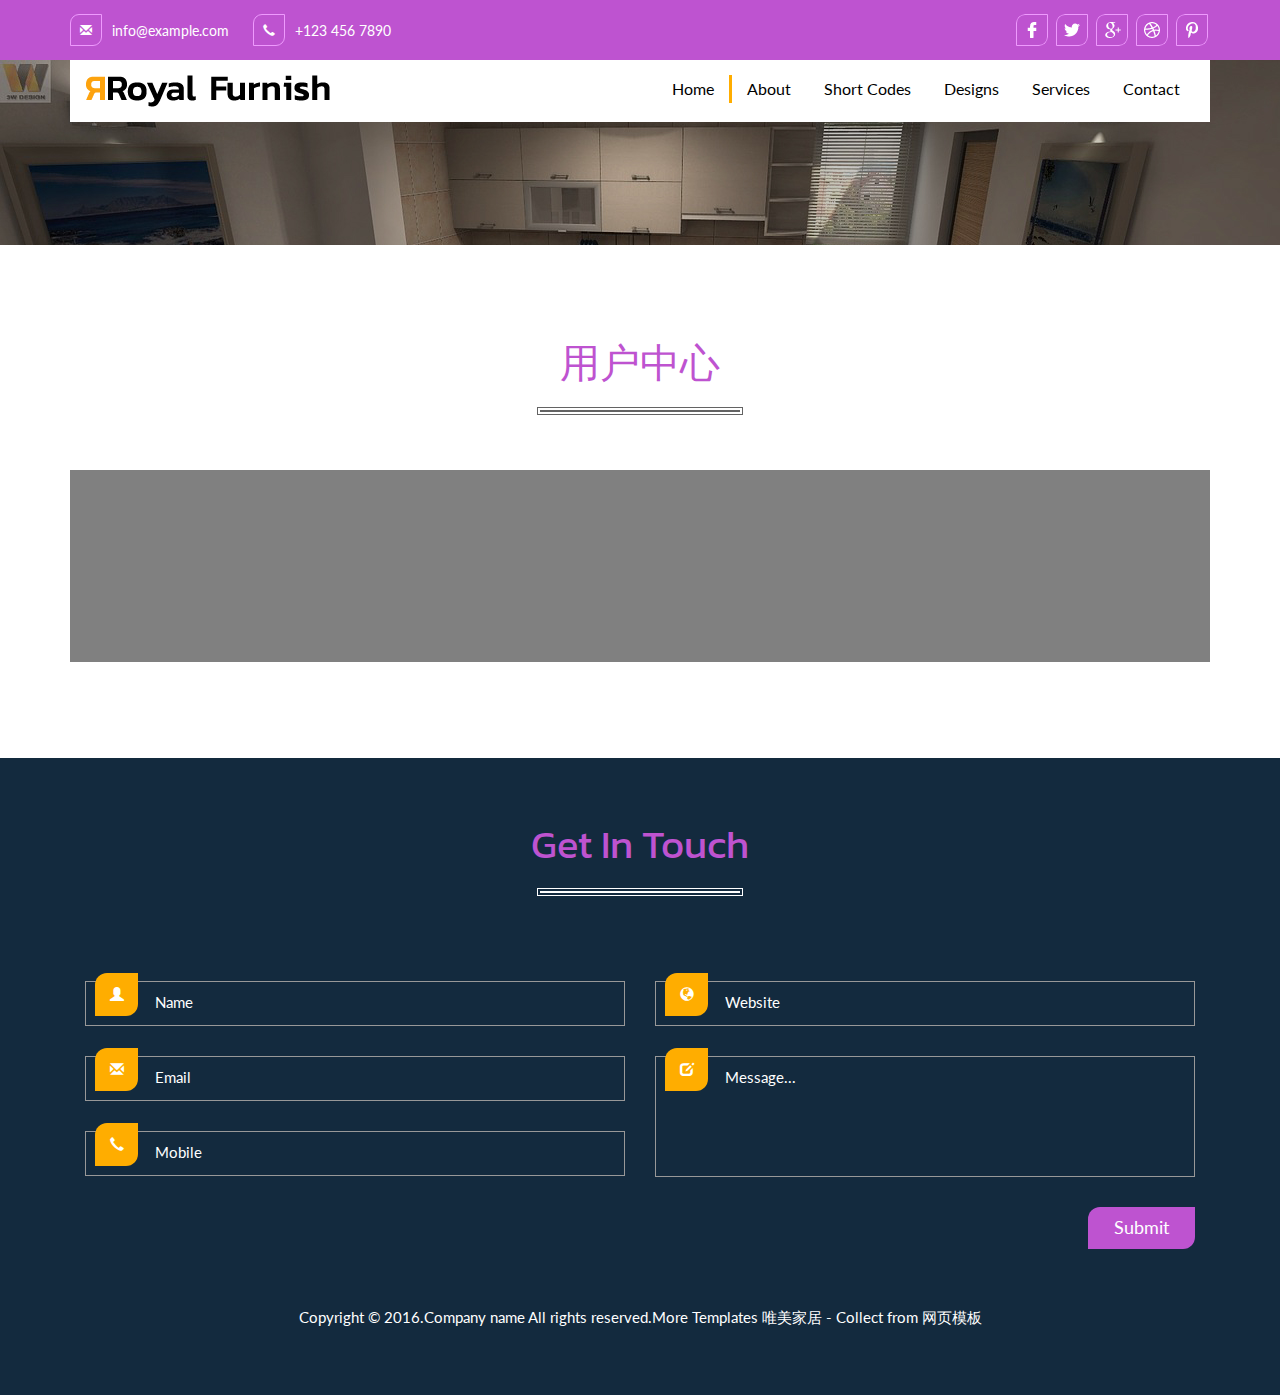
<file: BWXM2_MVC/BWXM2_MVC/html页面/WMJJ_Personal_Center.html>
﻿<!DOCTYPE html>
<html>
<head>
    <title>个人中心</title>
    <!-- for-mobile-apps -->
    <meta name="viewport" content="width=device-width, initial-scale=1">
    <meta http-equiv="Content-Type" content="text/html; charset=utf-8" />
    <meta name="keywords" content="" />
    <script type="application/x-javascript">
        addEventListener("load", function() { setTimeout(hideURLbar, 0); }, false);
               function hideURLbar(){ window.scrollTo(0,1); } </script>
    <!-- //for-mobile-apps -->
    <link rel="stylesheet" href="css/swipebox.css">
    <link href="css/bootstrap.css" rel="stylesheet" type="text/css" media="all" />
    <link href="css/style.css" rel="stylesheet" type="text/css" media="all" />
    <!-- js -->
    <script type="text/javascript" src="js/jquery-2.1.4.min.js"></script>
    <!-- //js -->
    <link href='http://fonts.googleapis.com/css?family=Kanit:400,100,100italic,200,200italic,300,300italic,400italic,500,500italic,600,600italic,700,700italic,800,800italic,900,900italic' rel='stylesheet' type='text/css'>
    <link href='http://fonts.googleapis.com/css?family=Lato:400,100,100italic,300,300italic,400italic,700,700italic,900,900italic' rel='stylesheet' type='text/css'>
    <script type="text/javascript" src="js/numscroller-1.0.js"></script>
    <!-- start-smoth-scrolling -->
    <script type="text/javascript" src="js/move-top.js"></script>
    <script type="text/javascript" src="js/easing.js"></script>
    <script type="text/javascript">
        jQuery(document).ready(function ($) {
            $(".scroll").click(function (event) {
                event.preventDefault();
                $('html,body').animate({ scrollTop: $(this.hash).offset().top }, 1000);
            });
        });
    </script>
    <!-- start-smoth-scrolling -->
    <script src="js/responsiveslides.min.js"></script>
    <!-- swipe box js -->
    <script src="js/jquery.swipebox.min.js"></script>
    <script type="text/javascript">
        jQuery(function ($) {
            $(".swipebox").swipebox();
        });
    </script>
    <!-- //swipe box js -->

</head>
<body>
    <!-- header -->
    <div class="header wow zoomIn w3l">
        <div class="container">
            <div class="header_left">
                <ul>
                    <li><a href="mailto:info@example.com"><span class="glyphicon glyphicon-envelope" aria-hidden="true"></span>info@example.com</a></li>
                    <li><span class="glyphicon glyphicon-earphone" aria-hidden="true"></span>+123 456 7890</li>
                </ul>
            </div>
            <div class="header_right">
                <ul>
                    <li class="hvr-rectangle-out"><a class="fb" href="#"></a></li>
                    <li class="hvr-rectangle-out"><a class="twit" href="#"></a></li>
                    <li class="hvr-rectangle-out"><a class="goog" href="#"></a></li>
                    <li class="hvr-rectangle-out"><a class="pin" href="#"></a></li>
                    <li class="hvr-rectangle-out"><a class="drib" href="#"></a></li>
                </ul>
            </div>
            <div class="clearfix"></div>
        </div>
    </div>
    <!-- //header -->
    <!-- banner -->
    <div class="banner w3ls page_head">
        <div class="container">
            <div class="header-nav wow fadeInUp animated" data-wow-delay=".5s">
                <nav class="navbar navbar-default">
                    <!-- Brand and toggle get grouped for better mobile display -->
                    <div class="navbar-header logo">
                        <button type="button" class="navbar-toggle collapsed" data-toggle="collapse" data-target="#bs-example-navbar-collapse-1">
                            <span class="sr-only">Toggle navigation</span>
                            <span class="icon-bar"></span>
                            <span class="icon-bar"></span>
                            <span class="icon-bar"></span>
                        </button>
                        <h1>
                            <a class="navbar-brand" href="index.html"><img src="images/logo.png" alt=" " /></a>
                        </h1>

                    </div>
                    <!-- Collect the nav links, forms, and other content for toggling -->
                    <div class="collapse navbar-collapse nav-wil" id="bs-example-navbar-collapse-1">
                        <nav class="cl-effect-1">
                            <ul class="nav navbar-nav ">
                                <li><a href="index.html">Home</a></li>
                                <li><a class="active" href="about.html">About</a></li>
                                <li><a href="codes.html">Short Codes</a></li>
                                <li><a href="gallery.html">Designs</a></li>
                                <li><a href="services.html">Services</a></li>
                                <li><a href="contact.html">Contact</a></li>
                            </ul>
                        </nav>
                    </div>
                    <!-- /navbar-collapse -->
                </nav>
            </div>
            <div class="clearfix"></div>
        </div>
    </div>
    <!-- //banner -->
    <!-- gallery -->
    <div class="gallery all_pad wthree">
        <div class="container">
            <h2 class="title">用户中心<span></span></h2>
            <div class="gallery all_pad wthree" style="background:#808080">

            </div>




        </div>
    </div>
    <!-- //gallery -->
    <!-- contact -->
    <div class="contact w3agile">
        <div class="container">
            <h3 class="title">Get In Touch<span></span></h3>
            <div class="contact_grids">
                <form action="#" method="post">
                    <div class="col-md-6 contact_left">
                        <div class="cont_bor">
                            <i class="glyphicon glyphicon-user"> </i><input type="text" value="Name" name="Name" onfocus="this.value = '';" onblur="if (this.value == '') {this.value = 'Name';}" required="">
                            <div class="clearfix"></div>
                        </div>
                        <div class="cont_bor">
                            <i class="glyphicon glyphicon-envelope"> </i><input type="email" value="Email" name="Email" onfocus="this.value = '';" onblur="if (this.value == '') {this.value = 'Email';}" required="">
                            <div class="clearfix"></div>
                        </div>
                        <div class="cont_bor">
                            <i class="glyphicon glyphicon-earphone"></i>  <input type="text" value="Mobile" name="Mobile" onfocus="this.value = '';" onblur="if (this.value == '') {this.value = 'Mobile';}" required="">
                            <div class="clearfix"></div>
                        </div>
                    </div>
                    <div class="col-md-6 contact_right">
                        <div class="cont_bor">
                            <i class="glyphicon glyphicon-globe"></i><input type="text" value="Website" name="Website" onfocus="this.value = '';" onblur="if (this.value == '') {this.value = 'Website';}" required="">
                            <div class="clearfix"></div>
                        </div>
                        <div class="cont_bor">
                            <i class="glyphicon glyphicon-edit"></i><textarea name="Message..." onfocus="this.value = '';" onblur="if (this.value == '') {this.value = 'Message...';}" required="">Message...</textarea>
                            <div class="clearfix"></div>
                        </div>
                        <input type="submit" value="Submit">
                        <div class="clearfix"></div>
                    </div>
                    <div class="clearfix"></div>
                </form>
            </div>
            <div class="footer agileinfo text-center">
                <p>Copyright &copy; 2016.Company name All rights reserved.More Templates <a href="http://www.cssmoban.com/" target="_blank" title="唯美家居">唯美家居</a> - Collect from <a href="http://www.cssmoban.com/" title="网页模板" target="_blank">网页模板</a></p>
            </div>
        </div>
    </div>
    <!-- //contact -->
    <!-- smooth scrolling -->
    <script type="text/javascript">
        $(document).ready(function () {
            /*
                var defaults = {
                containerID: 'toTop', // fading element id
                containerHoverID: 'toTopHover', // fading element hover id
                scrollSpeed: 1200,
                easingType: 'linear'
                };
            */
            $().UItoTop({ easingType: 'easeOutQuart' });
        });
    </script>
    <a href="#" id="toTop" style="display: block;"> <span id="toTopHover" style="opacity: 1;"> </span></a>
    <!-- //smooth scrolling -->
    <script type="text/javascript" src="js/bootstrap-3.1.1.min.js"></script>
</body>
</html>

<script>
    function delu() {
        $('#H4_zhuce').hide();
        $('#P_num').hide();
        $('#P_name').hide();
        $('#yanzhengmakuang').hide();
        $('#txtpwd').hide();
        $('#pwd1').show();
        $('#P_name1').show();
        $('#H4_denglu').show();
    }
    function zhuce() {
        $('#H4_zhuce').show();
        $('#P_num').show();
        $('#P_name').show();
        $('#yanzhengmakuang').show();
        $('#txtpwd').show();
        //$('#Submit_denglu').hide();
        $('#pwd1').hide();
        $('#P_name1').hide();
        $('#H4_denglu').hide();
    }
</script>
</file>
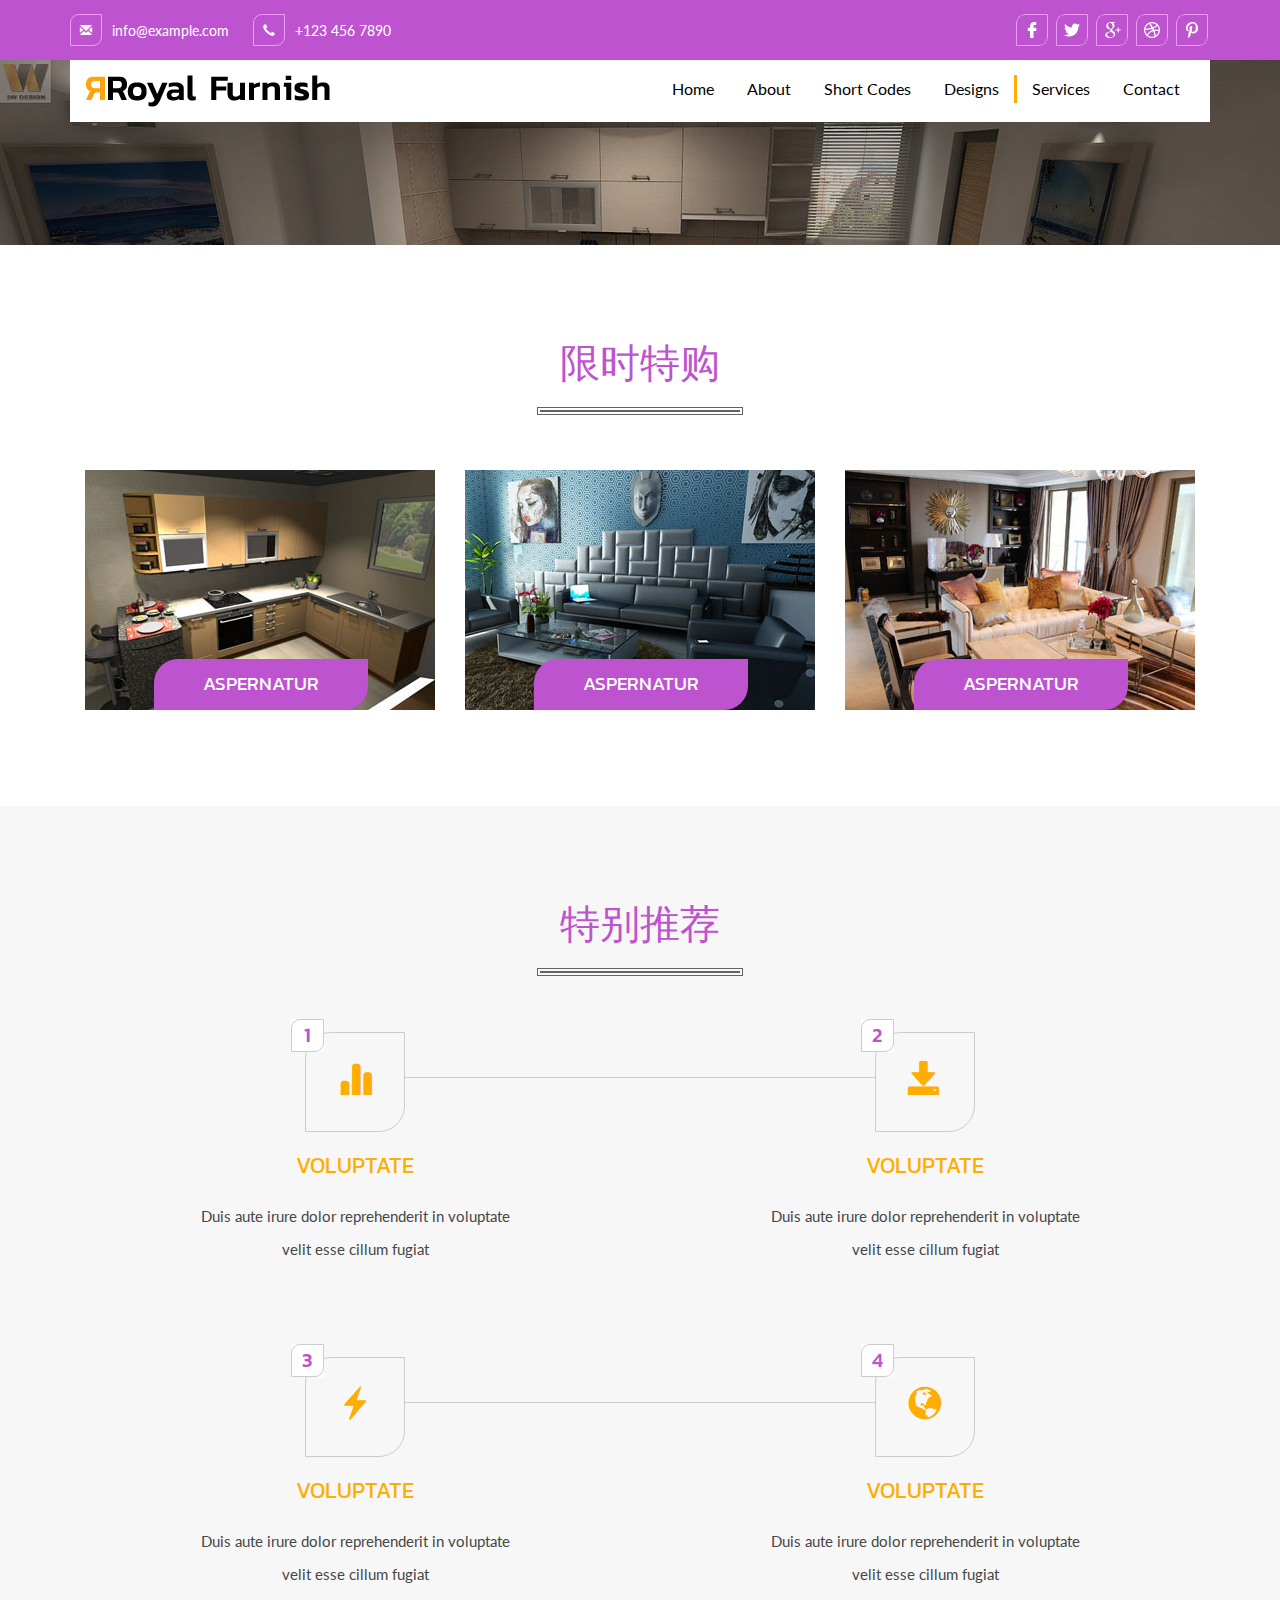
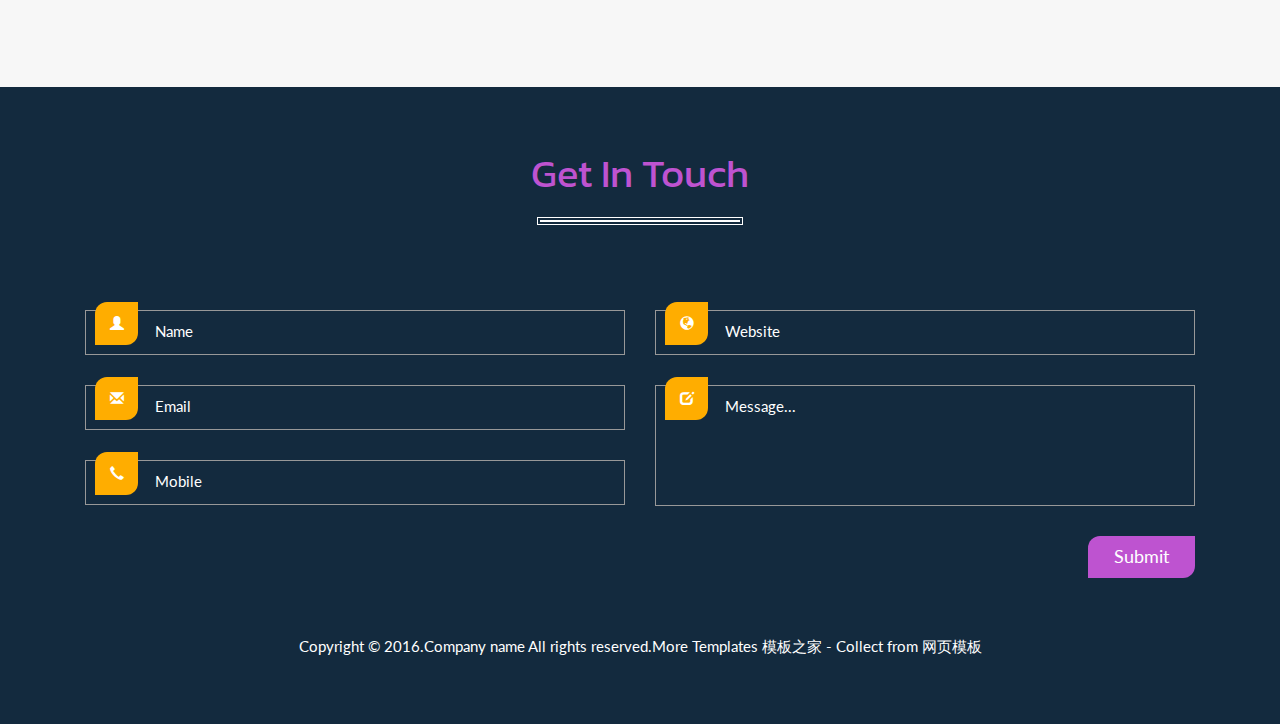
<file: BWXM2_MVC/BWXM2_MVC/html页面/WMJJ_Services.html>
﻿<!DOCTYPE html>
<html>
<head>
    <title>唯美家居推荐</title>
    <!-- for-mobile-apps -->
    <meta name="viewport" content="width=device-width, initial-scale=1">
    <meta http-equiv="Content-Type" content="text/html; charset=utf-8" />
    <meta name="keywords" content="" />
    <script type="application/x-javascript">
        addEventListener("load", function() { setTimeout(hideURLbar, 0); }, false);
               function hideURLbar(){ window.scrollTo(0,1); } </script>
    <!-- //for-mobile-apps -->
    <link href="css/bootstrap.css" rel="stylesheet" type="text/css" media="all" />
    <link href="css/style.css" rel="stylesheet" type="text/css" media="all" />
    <!-- js -->
    <script type="text/javascript" src="js/jquery-2.1.4.min.js"></script>
    <!-- //js -->
    <link href='http://fonts.googleapis.com/css?family=Kanit:400,100,100italic,200,200italic,300,300italic,400italic,500,500italic,600,600italic,700,700italic,800,800italic,900,900italic' rel='stylesheet' type='text/css'>
    <link href='http://fonts.googleapis.com/css?family=Lato:400,100,100italic,300,300italic,400italic,700,700italic,900,900italic' rel='stylesheet' type='text/css'>
    <script type="text/javascript" src="js/numscroller-1.0.js"></script>
    <!-- start-smoth-scrolling -->
    <script type="text/javascript" src="js/move-top.js"></script>
    <script type="text/javascript" src="js/easing.js"></script>
    <script type="text/javascript">
        jQuery(document).ready(function ($) {
            $(".scroll").click(function (event) {
                event.preventDefault();
                $('html,body').animate({ scrollTop: $(this.hash).offset().top }, 1000);
            });
        });
    </script>
    <!-- start-smoth-scrolling -->
    <script src="js/responsiveslides.min.js"></script>

</head>
<body>
    <!-- header -->
    <div class="header wow zoomIn w3l">
        <div class="container">
            <div class="header_left">
                <ul>
                    <li><a href="mailto:info@example.com"><span class="glyphicon glyphicon-envelope" aria-hidden="true"></span>info@example.com</a></li>
                    <li><span class="glyphicon glyphicon-earphone" aria-hidden="true"></span>+123 456 7890</li>
                </ul>
            </div>
            <div class="header_right">
                <ul>
                    <li class="hvr-rectangle-out"><a class="fb" href="#"></a></li>
                    <li class="hvr-rectangle-out"><a class="twit" href="#"></a></li>
                    <li class="hvr-rectangle-out"><a class="goog" href="#"></a></li>
                    <li class="hvr-rectangle-out"><a class="pin" href="#"></a></li>
                    <li class="hvr-rectangle-out"><a class="drib" href="#"></a></li>
                </ul>
            </div>
            <div class="clearfix"></div>
        </div>
    </div>
    <!-- //header -->
    <!-- banner -->
    <div class="banner w3ls page_head">
        <div class="container">
            <div class="header-nav wow fadeInUp animated" data-wow-delay=".5s">
                <nav class="navbar navbar-default">
                    <!-- Brand and toggle get grouped for better mobile display -->
                    <div class="navbar-header logo">
                        <button type="button" class="navbar-toggle collapsed" data-toggle="collapse" data-target="#bs-example-navbar-collapse-1">
                            <span class="sr-only">Toggle navigation</span>
                            <span class="icon-bar"></span>
                            <span class="icon-bar"></span>
                            <span class="icon-bar"></span>
                        </button>
                        <h1>
                            <a class="navbar-brand" href="index.html"><img src="images/logo.png" alt=" " /></a>
                        </h1>

                    </div>
                    <!-- Collect the nav links, forms, and other content for toggling -->
                    <div class="collapse navbar-collapse nav-wil" id="bs-example-navbar-collapse-1">
                        <nav class="cl-effect-1">
                            <ul class="nav navbar-nav ">
                                <li><a href="index.html">Home</a></li>
                                <li><a href="about.html">About</a></li>
                                <li><a href="codes.html">Short Codes</a></li>
                                <li><a href="gallery.html">Designs</a></li>
                                <li><a class="active" href="services.html">Services</a></li>
                                <li><a href="contact.html">Contact</a></li>
                            </ul>
                        </nav>
                    </div>
                    <!-- /navbar-collapse -->
                </nav>
            </div>
            <div class="clearfix"></div>
        </div>
    </div>
    <!-- //banner -->
    <!-- gallery -->
    <div class="map all_pad wthree">
        <div class="container">
            <h2 class="title">限时特购<span></span></h2>
            <div class="roy_ser">
                <div class="col-md-4 roy_ser_grid">
                    <div class="roy_ser_grid1">
                        <img src="images/p7.jpg" alt=" " />
                    </div>
                    <div class="roy_ser_grid2 text-center">
                        <h4>Aspernatur </h4>
                    </div>
                </div>
                <div class="col-md-4 roy_ser_grid">
                    <div class="roy_ser_grid1">
                        <img src="images/p13.jpg" alt=" " />
                    </div>
                    <div class="roy_ser_grid2 text-center">
                        <h4>Aspernatur </h4>
                    </div>
                </div>
                <div class="col-md-4 roy_ser_grid">
                    <div class="roy_ser_grid1">
                        <img src="images/p14.jpg" alt=" " />
                    </div>
                    <div class="roy_ser_grid2 text-center">
                        <h4>Aspernatur </h4>
                    </div>
                </div>
                <div class="clearfix"></div>
            </div>
        </div>
    </div>
    <div class="map agile services_list all_pad text-center">
        <div class="container">
            <h3 class="title">特别推荐<span></span></h3>
            <div class="col-md-6 services-left">
                <span class="glyphicon glyphicon-stats" aria-hidden="true"></span>
                <div class="head_ser"><h5>1</h5></div>
                <h6>Voluptate</h6>
                <p>
                    Duis aute irure dolor reprehenderit in voluptate velit esse cillum
                    fugiat
                </p>
            </div>
            <div class="col-md-6 services-right">
                <span class="glyphicon glyphicon-save" aria-hidden="true"></span>
                <div class="head_ser"><h5>2</h5></div>
                <h6>Voluptate</h6>
                <p>
                    Duis aute irure dolor reprehenderit in voluptate velit esse cillum
                    fugiat
                </p>
            </div>
            <div class="col-md-6 services-left agileits mar-top">
                <span class="glyphicon glyphicon-flash" aria-hidden="true"></span>
                <div class="head_ser"><h5>3</h5></div>
                <h6>Voluptate</h6>
                <p>
                    Duis aute irure dolor reprehenderit in voluptate velit esse cillum
                    fugiat
                </p>
            </div>
            <div class="col-md-6 services-right mar-top">
                <span class="glyphicon glyphicon-globe" aria-hidden="true"></span>
                <div class="head_ser"><h5>4</h5></div>
                <h6>Voluptate</h6>
                <p>
                    Duis aute irure dolor reprehenderit in voluptate velit esse cillum
                    fugiat
                </p>
            </div>
            <div class="clearfix"></div>
        </div>
    </div>
    <!-- //gallery -->
    <!-- contact -->
    <div class="contact w3agile">
        <div class="container">
            <h3 class="title">Get In Touch<span></span></h3>
            <div class="contact_grids">
                <form action="#" method="post">
                    <div class="col-md-6 contact_left">
                        <div class="cont_bor">
                            <i class="glyphicon glyphicon-user"> </i><input type="text" value="Name" name="Name" onfocus="this.value = '';" onblur="if (this.value == '') {this.value = 'Name';}" required="">
                            <div class="clearfix"></div>
                        </div>
                        <div class="cont_bor">
                            <i class="glyphicon glyphicon-envelope"> </i><input type="email" value="Email" name="Email" onfocus="this.value = '';" onblur="if (this.value == '') {this.value = 'Email';}" required="">
                            <div class="clearfix"></div>
                        </div>
                        <div class="cont_bor">
                            <i class="glyphicon glyphicon-earphone"></i>  <input type="text" value="Mobile" name="Mobile" onfocus="this.value = '';" onblur="if (this.value == '') {this.value = 'Mobile';}" required="">
                            <div class="clearfix"></div>
                        </div>
                    </div>
                    <div class="col-md-6 contact_right">
                        <div class="cont_bor">
                            <i class="glyphicon glyphicon-globe"></i><input type="text" value="Website" name="Website" onfocus="this.value = '';" onblur="if (this.value == '') {this.value = 'Website';}" required="">
                            <div class="clearfix"></div>
                        </div>
                        <div class="cont_bor">
                            <i class="glyphicon glyphicon-edit"></i><textarea name="Message..." onfocus="this.value = '';" onblur="if (this.value == '') {this.value = 'Message...';}" required="">Message...</textarea>
                            <div class="clearfix"></div>
                        </div>
                        <input type="submit" value="Submit">
                        <div class="clearfix"></div>
                    </div>
                    <div class="clearfix"></div>
                </form>
            </div>
            <div class="footer agileinfo text-center">
                <p>Copyright &copy; 2016.Company name All rights reserved.More Templates <a href="http://www.cssmoban.com/" target="_blank" title="模板之家">模板之家</a> - Collect from <a href="http://www.cssmoban.com/" title="网页模板" target="_blank">网页模板</a></p>
            </div>
        </div>
    </div>
    <!-- //contact -->
    <!-- smooth scrolling -->
    <script type="text/javascript">
        $(document).ready(function () {
            /*
                var defaults = {
                containerID: 'toTop', // fading element id
                containerHoverID: 'toTopHover', // fading element hover id
                scrollSpeed: 1200,
                easingType: 'linear'
                };
            */
            $().UItoTop({ easingType: 'easeOutQuart' });
        });
    </script>
    <a href="#" id="toTop" style="display: block;"> <span id="toTopHover" style="opacity: 1;"> </span></a>
    <!-- //smooth scrolling -->
    <script type="text/javascript" src="js/bootstrap-3.1.1.min.js"></script>
</body>
</html>
</file>
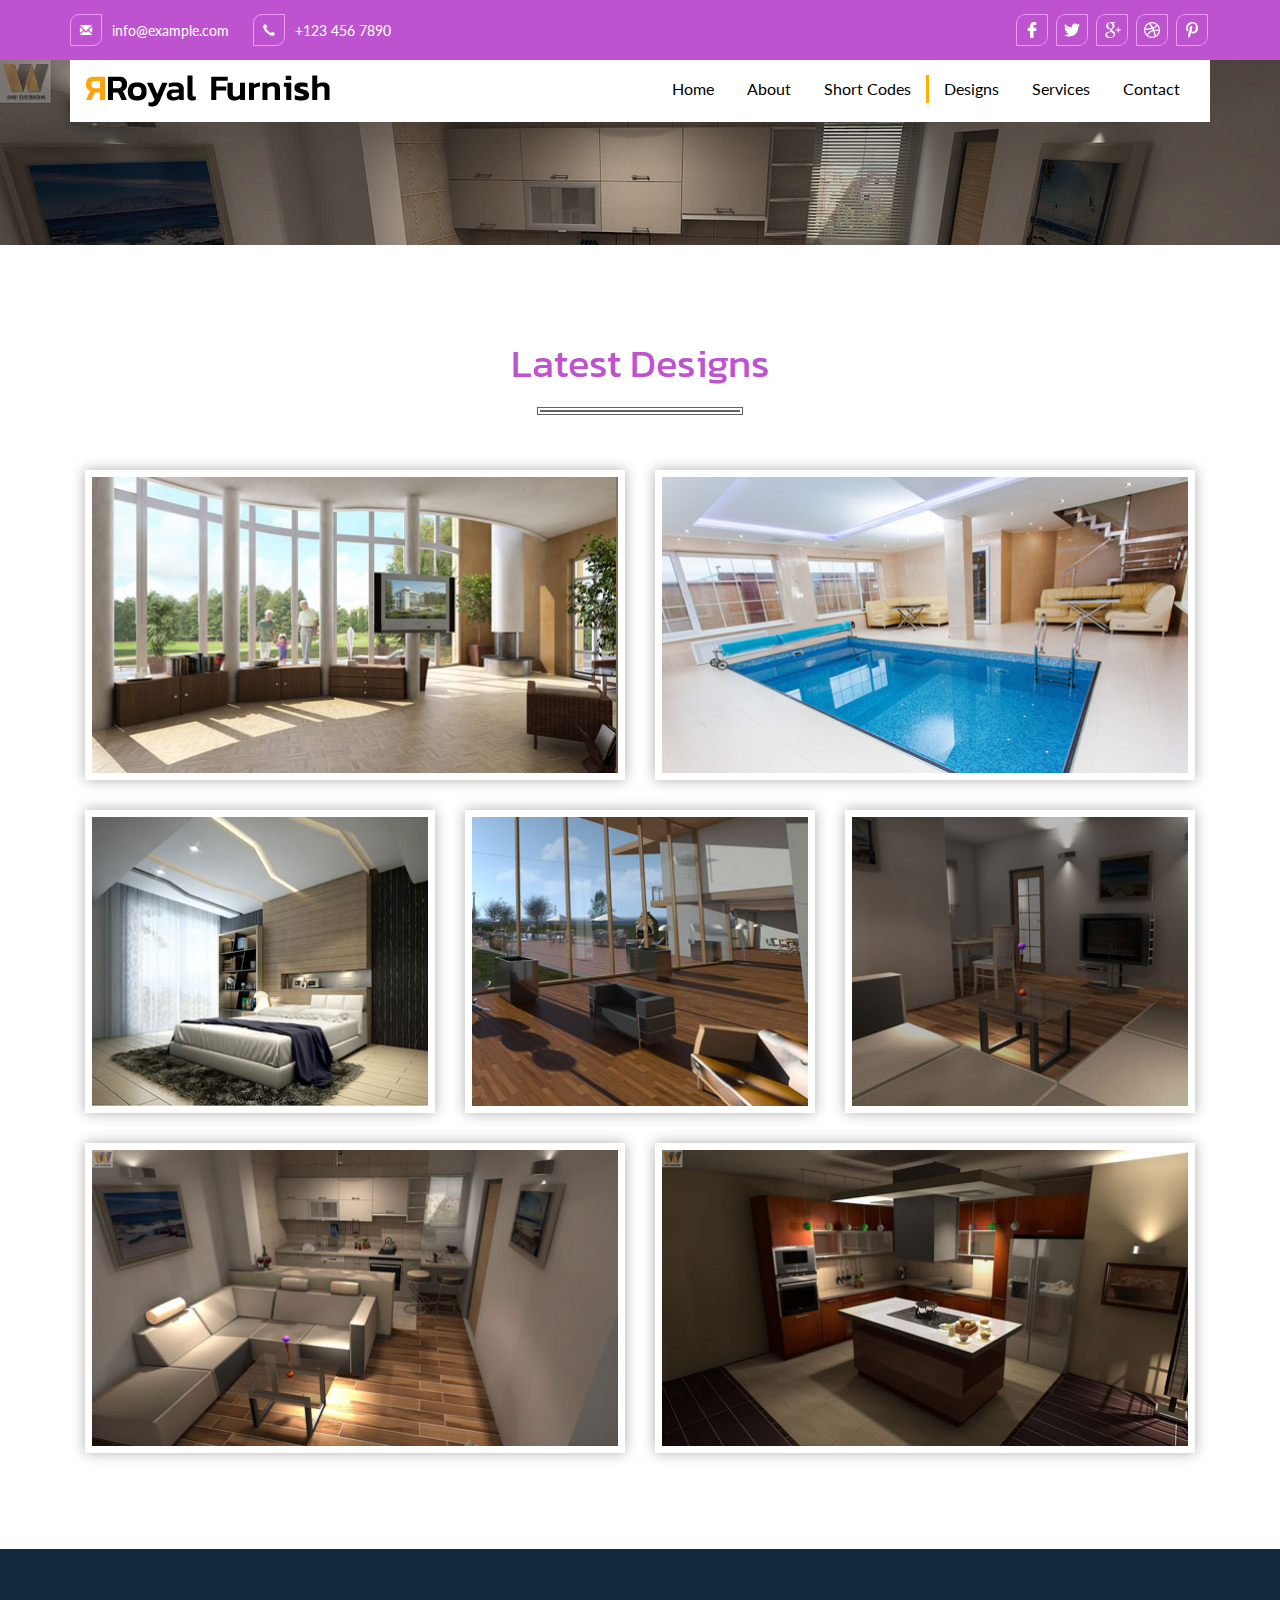
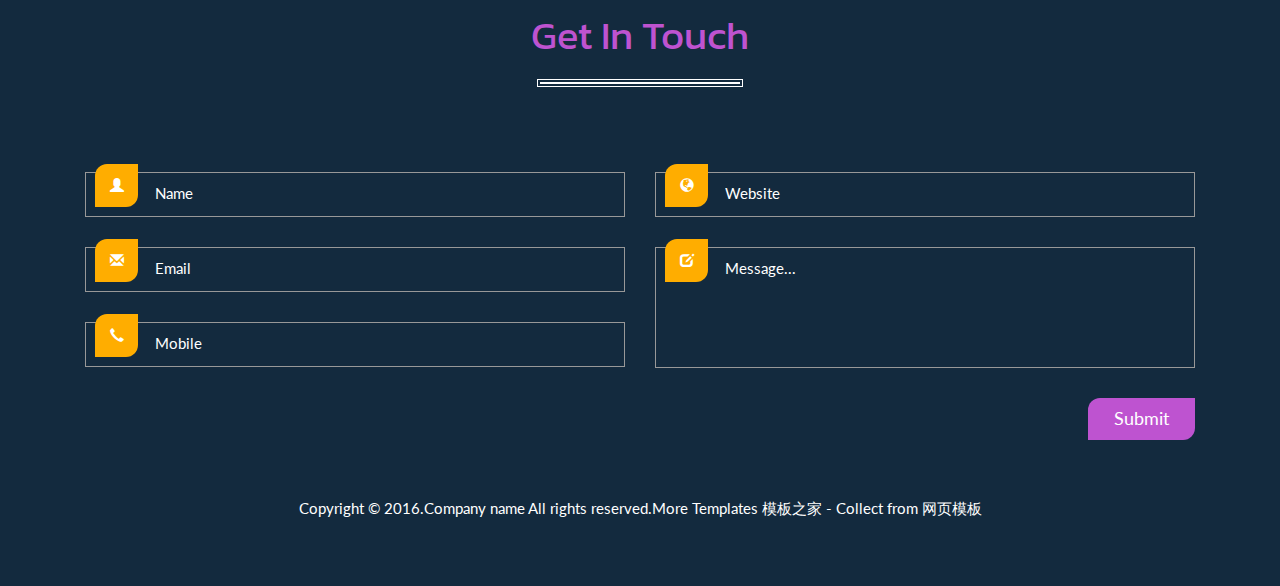
<file: BWXM2_MVC/BWXM2_MVC/html页面/WMJJ_ShowProductList.html>
﻿<!DOCTYPE html>
<html>
<head>
    <title>限时特价</title>
    <!-- for-mobile-apps -->
    <meta name="viewport" content="width=device-width, initial-scale=1">
    <meta http-equiv="Content-Type" content="text/html; charset=utf-8" />
    <meta name="keywords" content="" />
    <script type="application/x-javascript">
        addEventListener("load", function() { setTimeout(hideURLbar, 0); }, false);
               function hideURLbar(){ window.scrollTo(0,1); } </script>
    <!-- //for-mobile-apps -->
    <link rel="stylesheet" href="css/swipebox.css">
    <link href="css/bootstrap.css" rel="stylesheet" type="text/css" media="all" />
    <link href="css/style.css" rel="stylesheet" type="text/css" media="all" />
    <!-- js -->
    <script type="text/javascript" src="js/jquery-2.1.4.min.js"></script>
    <!-- //js -->
    <link href='http://fonts.googleapis.com/css?family=Kanit:400,100,100italic,200,200italic,300,300italic,400italic,500,500italic,600,600italic,700,700italic,800,800italic,900,900italic' rel='stylesheet' type='text/css'>
    <link href='http://fonts.googleapis.com/css?family=Lato:400,100,100italic,300,300italic,400italic,700,700italic,900,900italic' rel='stylesheet' type='text/css'>
    <script type="text/javascript" src="js/numscroller-1.0.js"></script>
    <!-- start-smoth-scrolling -->
    <script type="text/javascript" src="js/move-top.js"></script>
    <script type="text/javascript" src="js/easing.js"></script>
    <script type="text/javascript">
        jQuery(document).ready(function ($) {
            $(".scroll").click(function (event) {
                event.preventDefault();
                $('html,body').animate({ scrollTop: $(this.hash).offset().top }, 1000);
            });
        });
    </script>
    <!-- start-smoth-scrolling -->
    <script src="js/responsiveslides.min.js"></script>
    <!-- swipe box js -->
    <script src="js/jquery.swipebox.min.js"></script>
    <script type="text/javascript">
        jQuery(function ($) {
            $(".swipebox").swipebox();
        });
    </script>
    <!-- //swipe box js -->

</head>
<body>
    <!-- header -->
    <div class="header wow zoomIn w3l">
        <div class="container">
            <div class="header_left">
                <ul>
                    <li><a href="mailto:info@example.com"><span class="glyphicon glyphicon-envelope" aria-hidden="true"></span>info@example.com</a></li>
                    <li><span class="glyphicon glyphicon-earphone" aria-hidden="true"></span>+123 456 7890</li>
                </ul>
            </div>
            <div class="header_right">
                <ul>
                    <li class="hvr-rectangle-out"><a class="fb" href="#"></a></li>
                    <li class="hvr-rectangle-out"><a class="twit" href="#"></a></li>
                    <li class="hvr-rectangle-out"><a class="goog" href="#"></a></li>
                    <li class="hvr-rectangle-out"><a class="pin" href="#"></a></li>
                    <li class="hvr-rectangle-out"><a class="drib" href="#"></a></li>
                </ul>
            </div>
            <div class="clearfix"></div>
        </div>
    </div>
    <!-- //header -->
    <!-- banner -->
    <div class="banner w3ls page_head">
        <div class="container">
            <div class="header-nav wow fadeInUp animated" data-wow-delay=".5s">
                <nav class="navbar navbar-default">
                    <!-- Brand and toggle get grouped for better mobile display -->
                    <div class="navbar-header logo">
                        <button type="button" class="navbar-toggle collapsed" data-toggle="collapse" data-target="#bs-example-navbar-collapse-1">
                            <span class="sr-only">Toggle navigation</span>
                            <span class="icon-bar"></span>
                            <span class="icon-bar"></span>
                            <span class="icon-bar"></span>
                        </button>
                        <h1>
                            <a class="navbar-brand" href="index.html"><img src="images/logo.png" alt=" " /></a>
                        </h1>

                    </div>
                    <!-- Collect the nav links, forms, and other content for toggling -->
                    <div class="collapse navbar-collapse nav-wil" id="bs-example-navbar-collapse-1">
                        <nav class="cl-effect-1">
                            <ul class="nav navbar-nav ">
                                <li><a href="index.html">Home</a></li>
                                <li><a href="about.html">About</a></li>
                                <li><a href="codes.html">Short Codes</a></li>
                                <li><a class="active" href="gallery.html">Designs</a></li>
                                <li><a href="services.html">Services</a></li>
                                <li><a href="contact.html">Contact</a></li>
                            </ul>
                        </nav>
                    </div>
                    <!-- /navbar-collapse -->
                </nav>
            </div>
            <div class="clearfix"></div>
        </div>
    </div>
    <!-- //banner -->
    <!-- gallery -->
    <div class="gallery all_pad">
        <div class="container">
            <h2 class="title">Latest Designs<span></span></h2>
            <div class="gal_grids">
                <div class="col-md-6 gal_left wthree">
                    <a href="images/g6.jpg" class="b-link-stripe b-animate-go  swipebox">
                        <div class="port-8 effect-2">
                            <div class="image-box">
                                <img src="images/g6.jpg" alt="Image-2">
                            </div>
                            <div class="gal-desc">
                                <h4>Royal Furnish</h4>
                                <p>Lorem ipsum dolor sit amet, consectetur adipiscing elit, sed do eiusmod tempor incididunt.</p>

                            </div>
                        </div>
                    </a>
                </div>
                <div class="col-md-6 gal_left">
                    <a href="images/g7.jpg" class="b-link-stripe b-animate-go  swipebox">
                        <div class="port-8 effect-2">
                            <div class="image-box">
                                <img src="images/g7.jpg" alt="Image-2">
                            </div>
                            <div class="gal-desc">
                                <h4>Royal Furnish</h4>
                                <p>Lorem ipsum dolor sit amet, consectetur adipiscing elit, sed do eiusmod tempor incididunt.</p>

                            </div>
                        </div>
                    </a>
                </div>
                <div class="col-md-4 gal_left gal-top agile">
                    <a href="images/g3.jpg" class="b-link-stripe b-animate-go  swipebox">
                        <div class="port-8 effect-2">
                            <div class="image-box">
                                <img src="images/g3.jpg" alt="Image-2">
                            </div>
                            <div class="gal-desc">
                                <h4>Royal Furnish</h4>
                                <p>Lorem ipsum dolor consectetur adipiscing.</p>
                            </div>
                        </div>
                    </a>
                </div>
                <div class="col-md-4 gal_left gal-top">
                    <a href="images/g4.jpg" class="b-link-stripe b-animate-go  swipebox">
                        <div class="port-8 effect-2">
                            <div class="image-box">
                                <img src="images/g4.jpg" alt="Image-2">
                            </div>
                            <div class="gal-desc">
                                <h4>Royal Furnish</h4>
                                <p>Lorem ipsum dolor consectetur adipiscing.</p>

                            </div>
                        </div>
                    </a>
                </div>
                <div class="col-md-4 gal_left gal-top">
                    <a href="images/g5.jpg" class="b-link-stripe b-animate-go  swipebox">
                        <div class="port-8 effect-2">
                            <div class="image-box">
                                <img src="images/g5.jpg" alt="Image-2">
                            </div>
                            <div class="gal-desc">
                                <h4>Royal Furnish</h4>
                                <p>Lorem ipsum dolor consectetur adipiscing.</p>

                            </div>
                        </div>
                    </a>
                </div>
                <div class="col-md-6 gal_left agileits">
                    <a href="images/g1.jpg" class="b-link-stripe b-animate-go  swipebox">
                        <div class="port-8 effect-2">
                            <div class="image-box">
                                <img src="images/g1.jpg" alt="Image-2">
                            </div>
                            <div class="gal-desc">
                                <h4>Royal Furnish</h4>
                                <p>Lorem ipsum dolor sit amet, consectetur adipiscing elit, sed do eiusmod tempor incididunt.</p>

                            </div>
                        </div>
                    </a>
                </div>
                <div class="col-md-6 gal_left w3">
                    <a href="images/g2.jpg" class="b-link-stripe b-animate-go  swipebox">
                        <div class="port-8 effect-2">
                            <div class="image-box">
                                <img src="images/g2.jpg" alt="Image-2">
                            </div>
                            <div class="gal-desc">
                                <h4>Royal Furnish</h4>
                                <p>Lorem ipsum dolor sit amet, consectetur adipiscing elit, sed do eiusmod tempor incididunt.</p>

                            </div>
                        </div>
                    </a>
                </div>
                <div class="clearfix"></div>
            </div>
        </div>
    </div>
    <!-- //gallery -->
    <!-- contact -->
    <div class="contact w3agile">
        <div class="container">
            <h3 class="title">Get In Touch<span></span></h3>
            <div class="contact_grids">
                <form action="#" method="post">
                    <div class="col-md-6 contact_left">
                        <div class="cont_bor">
                            <i class="glyphicon glyphicon-user"> </i><input type="text" value="Name" name="Name" onfocus="this.value = '';" onblur="if (this.value == '') {this.value = 'Name';}" required="">
                            <div class="clearfix"></div>
                        </div>
                        <div class="cont_bor">
                            <i class="glyphicon glyphicon-envelope"> </i><input type="email" value="Email" name="Email" onfocus="this.value = '';" onblur="if (this.value == '') {this.value = 'Email';}" required="">
                            <div class="clearfix"></div>
                        </div>
                        <div class="cont_bor">
                            <i class="glyphicon glyphicon-earphone"></i>  <input type="text" value="Mobile" name="Mobile" onfocus="this.value = '';" onblur="if (this.value == '') {this.value = 'Mobile';}" required="">
                            <div class="clearfix"></div>
                        </div>
                    </div>
                    <div class="col-md-6 contact_right">
                        <div class="cont_bor">
                            <i class="glyphicon glyphicon-globe"></i><input type="text" value="Website" name="Website" onfocus="this.value = '';" onblur="if (this.value == '') {this.value = 'Website';}" required="">
                            <div class="clearfix"></div>
                        </div>
                        <div class="cont_bor">
                            <i class="glyphicon glyphicon-edit"></i><textarea name="Message..." onfocus="this.value = '';" onblur="if (this.value == '') {this.value = 'Message...';}" required="">Message...</textarea>
                            <div class="clearfix"></div>
                        </div>
                        <input type="submit" value="Submit">
                        <div class="clearfix"></div>
                    </div>
                    <div class="clearfix"></div>
                </form>
            </div>
            <div class="footer agileinfo text-center">
                <p>Copyright &copy; 2016.Company name All rights reserved.More Templates <a href="http://www.cssmoban.com/" target="_blank" title="模板之家">模板之家</a> - Collect from <a href="http://www.cssmoban.com/" title="网页模板" target="_blank">网页模板</a></p>
            </div>
        </div>
    </div>
    <!-- //contact -->
    <!-- smooth scrolling -->
    <script type="text/javascript">
        $(document).ready(function () {
            /*
                var defaults = {
                containerID: 'toTop', // fading element id
                containerHoverID: 'toTopHover', // fading element hover id
                scrollSpeed: 1200,
                easingType: 'linear'
                };
            */
            $().UItoTop({ easingType: 'easeOutQuart' });
        });
    </script>
    <a href="#" id="toTop" style="display: block;"> <span id="toTopHover" style="opacity: 1;"> </span></a>
    <!-- //smooth scrolling -->
    <script type="text/javascript" src="js/bootstrap-3.1.1.min.js"></script>
</body>
</html>
</file>
<file: BWXM2_MVC/BWXM2_MVC/html页面/css/swipebox.css>
.swipebox-overflow-hidden {
  overflow: hidden!important;
}

#swipebox-overlay img {
  border: none!important;
}

#swipebox-overlay {
  width: 100%;
  height: 100%;
  position: fixed;
  top: 0;
  left: 0;
  opacity: 0;
  z-index: 9999;
  overflow: hidden;
  display: none;
  -webkit-user-select: none;
  -moz-user-select: none;
  user-select: none;
}

#swipebox-slider {
  height: 100%;
  left: 0;
  top: 0;
  width: 100%;
  white-space: nowrap;
  position: absolute;
}

#swipebox-slider .slide {
  background: url(../images/loader.gif) no-repeat center center;
  height: 100%;
  line-height: 1px;
  text-align: center;
  width: 100%;
  display: inline-block;
}

#swipebox-slider .slide:before {
  content: "";
  display: inline-block;
  height: 50%;
  width: 1px;
  margin-right: -1px;
}

#swipebox-slider .slide img {
  display: inline-block;
  max-height: 100%;
  max-width: 100%;
  width: auto;
  height: auto;
  vertical-align: middle;
}

#swipebox-action, #swipebox-caption {
  position: absolute;
  left: 0;
  z-index: 999;
  height: 50px;
  width: 100%;
}

#swipebox-action {
  bottom: -50px;
}
#swipebox-action.visible-bars {
  bottom: 0;
}

#swipebox-action.force-visible-bars {
  bottom: 0!important;
}

#swipebox-caption {
  top: -50px;
  text-align: center;
}
#swipebox-caption.visible-bars {
  top: 0;
}

#swipebox-caption.force-visible-bars {
  top: 0!important;
}

#swipebox-action #swipebox-prev, #swipebox-action #swipebox-next,
#swipebox-action #swipebox-close {
  background-image: url(../images/icons.png);
  background-repeat: no-repeat;
  border: none!important;
  text-decoration: none!important;
  cursor: pointer;
  position: absolute;
  width: 50px;
  height: 50px;
  top: 0;
}

#swipebox-action #swipebox-close {
  background-position: 15px 12px;
  left: 40px;
}

#swipebox-action #swipebox-prev {
  background-position: -32px 13px;
  right: 100px;
}

#swipebox-action #swipebox-next {
  background-position: -78px 13px;
  right: 40px;
}

#swipebox-action #swipebox-prev.disabled,
#swipebox-action #swipebox-next.disabled {
  filter: progid:DXImageTransform.Microsoft.Alpha(Opacity=30);
  opacity: 0.3;
}

#swipebox-slider.rightSpring {
  -moz-animation: rightSpring 0.3s;
  -webkit-animation: rightSpring 0.3s;
}

#swipebox-slider.leftSpring {
  -moz-animation: leftSpring 0.3s;
  -webkit-animation: leftSpring 0.3s;
}

@-moz-keyframes rightSpring {
  0% {
    margin-left: 0px;
  }

  50% {
    margin-left: -30px;
  }

  100% {
    margin-left: 0px;
  }
}

@-moz-keyframes leftSpring {
  0% {
    margin-left: 0px;
  }

  50% {
    margin-left: 30px;
  }

  100% {
    margin-left: 0px;
  }
}

@-webkit-keyframes rightSpring {
  0% {
    margin-left: 0px;
  }

  50% {
    margin-left: -30px;
  }

  100% {
    margin-left: 0px;
  }
}

@-webkit-keyframes leftSpring {
  0% {
    margin-left: 0px;
  }

  50% {
    margin-left: 30px;
  }

  100% {
    margin-left: 0px;
  }
}

/* Skin 
--------------------------*/
#swipebox-overlay {
  background: #0d0d0d;
}

#swipebox-action, #swipebox-caption {
  text-shadow: 1px 1px 1px black;
  background-color: #0d0d0d;
  background-image: -webkit-gradient(linear, 50% 0%, 50% 100%, color-stop(0%, #0d0d0d), color-stop(100%, #000000));
  background-image: -webkit-linear-gradient(#0d0d0d, #000000);
  background-image: -moz-linear-gradient(#0d0d0d, #000000);
  background-image: -o-linear-gradient(#0d0d0d, #000000);
  background-image: linear-gradient(#0d0d0d, #000000);
  -webkit-box-shadow: 0 1px 1px 1px #212121, inset 0 1px 1px 1px black;
  -moz-box-shadow: 0 1px 1px 1px #212121, inset 0 1px 1px 1px black;
  box-shadow: 0 1px 1px 1px #212121, inset 0 1px 1px 1px black;
  filter: progid:DXImageTransform.Microsoft.Alpha(Opacity=95);
  opacity: 0.95;
}

#swipebox-action {
  -webkit-box-shadow: 0 -1px -1px 1px #212121, inset 0 -1px -1px 1px black;
  -moz-box-shadow: 0 -1px -1px 1px #212121, inset 0 -1px -1px 1px black;
  box-shadow: 0 -1px -1px 1px #212121, inset 0 -1px -1px 1px black;
}

#swipebox-caption {
  color: white!important;
  font-size: 15px;
  line-height: 43px;
  font-family: Helvetica, Arial, sans-serif;
}
</file>
<file: BWXM2_MVC/BWXM2_MVC/html页面/css/style.css>
html, body{
	margin:0;
	font-size: 100%;
	font-family: 'Lato', sans-serif;
	background: #fff;
}
body a {
	text-decoration:none;
	transition:0.5s all;
	-webkit-transition:0.5s all;
	-moz-transition:0.5s all;
	-o-transition:0.5s all;
	-ms-transition:0.5s all;
}
a:hover{
 text-decoration:none;
}
input[type="button"],input[type="submit"]{
	transition:0.5s all;
	-webkit-transition:0.5s all;
	-moz-transition:0.5s all;
	-o-transition:0.5s all;
	-ms-transition:0.5s all;
}

h1,h2,h3,h4,h5,h6{
	margin:0;
	font-family: 'Kanit', sans-serif;
}	
p{
	margin:0;
}
ul{
	margin:0;
	padding:0;
}
label{
	margin:0;
}
/*-- header --*/
/*-- to-top --*/
#toTop {
	display: none;
	text-decoration: none;
	position: fixed;
	bottom: 24px;
	right: 1%;
	overflow: hidden;
	z-index: 999; 
	width: 32px;
	height: 32px;
	border: none;
	text-indent: 100%;
	background: url("../images/arr.png") no-repeat 0px 0px;
}
#toTopHover {
	width: 32px;
	height: 32px;
	display: block;
	overflow: hidden;
	float: right;
	opacity: 0;
	-moz-opacity: 0;
	filter: alpha(opacity=0);
}
/*-- //to-top --*/
/*-- Rectangle Out --*/
.hvr-rectangle-out {
  display: inline-block;
  vertical-align: middle;
  -webkit-transform: translateZ(0);
  transform: translateZ(0);
  box-shadow: 0 0 1px rgba(0, 0, 0, 0);
  -webkit-backface-visibility: hidden;
  backface-visibility: hidden;
  -moz-osx-font-smoothing: grayscale;
  position: relative;
  background:none;
  -webkit-transition-property: color;
  transition-property: color;
  -webkit-transition-duration: 0.3s;
  transition-duration: 0.3s;
  color: #fff;
      border-top-left-radius: 9px;
    border-bottom-right-radius: 9px;
}
.hvr-rectangle-out:before {
  content: "";
  position: absolute;
  z-index: -1;
  top: 0;
  left: 0;
  right: 0;
  bottom: 0;
  background:#FDA30E;
  -webkit-transform: scale(0);
  transform: scale(0);
  -webkit-transition-property: transform;
  transition-property: transform;
  -webkit-transition-duration: 0.3s;
  transition-duration: 0.3s;
  -webkit-transition-timing-function: ease-out;
  transition-timing-function: ease-out;
  border-top-left-radius: 9px;
  border-bottom-right-radius: 9px;
}
.hvr-rectangle-out:hover,.hvr-rectangle-out:focus,.hvr-rectangle-out:active {
  color: white;
}
.hvr-rectangle-out:hover:before,.hvr-rectangle-out:focus:before,.hvr-rectangle-out:active:before {
  -webkit-transform: scale(1);
  transform: scale(1);
}
.tlinks{text-indent:-9999px;height:0;line-height:0;font-size:0;overflow:hidden;}
/*-- //Rectangle Out --*/
.header{
	background:#BE53D0;
    padding: 14px 0;
}
.header_left{
	float:left;
}
.header_right{
	float:right;
}
.header_left ul li{
	display:inline-block;
	color:#fff;
	margin-right:20px;
	font-size:14px;
}
.header_left ul li a{
	color:#fff;
	text-decoration:none;
}
.header_left ul li span {
    margin-right: 10px;
    top: 0px;
    border:1.5px solid #EE9AFD;
    padding: 9px 9px;
    border-top-left-radius: 9px;
    border-bottom-right-radius: 9px;
    font-size: 12px;
}
.header_right ul li{
	list-style-type:none;
	display:inline-block;
	margin:0 2px;
	overflow:hidden;
	height:32px;
}
.header_right ul li a{
    width: 32px;
    height: 32px;
    display: inline-block;
    border:1.5px solid #EE9AFD;
    border-top-left-radius: 9px;
    border-bottom-right-radius: 9px;
}
.header_right ul li a.fb{
    background: url(../images/social.png) no-repeat -48px -7px;
}
.header_right ul li a.twit{
    background: url(../images/social.png) no-repeat -7px -7px;
}
.header_right ul li a.goog{
    background: url(../images/social.png) no-repeat -88px -7px;
}
.header_right ul li a.pin{
    background: url(../images/social.png) no-repeat -130px -7px;
}
.header_right ul li a.drib{
    background: url(../images/social.png) no-repeat -171px -7px;
}
.banner{
    background: url(../images/p9.jpg) no-repeat 0px 0px;
    background-size: cover;
    -webkit-background-size: cover;
    -o-background-size: cover;
    -ms-background-size: cover;
    -moz-background-size: cover;
    min-height: 750px;	
}
/*-- header-nav --*/
.navbar-nav {
    float: right;
    margin: 0;
    margin-top: 15px;
}
.navbar-default {
    background: none;
    border: none;
}
/*-- w3layouts --*/
.header-nav{
	background:#fff;
}
.navbar-brand {
    height: inherit;
    line-height: inherit;
}
.navbar-default .navbar-brand {
    color: #000000;
    font-size: 30px;
}
.navbar-default .navbar-brand:hover, .navbar-default .navbar-brand:focus {
    color: #000000;
}
.navbar-default .navbar-nav > .active > a, .navbar-default .navbar-nav > .active > a:hover, .navbar-default .navbar-nav > .active > a:focus {
    color: #555;
    background: none;
}
.nav > li > a {
    position: relative;
    display: block;
    border-left: 3px solid transparent;
	padding: 4px 15px !important;
}
.navbar-default .navbar-nav > li > a {
    color: #000;
    font-size: 16px;
}
.nav > li > a:hover,.nav > li > a.active {
    border-left: 3px solid #ffad00;
}
/*-- //header-nav --*/
/*-- about --*/
h3.title span ,h2.title span{
    width: 18%;
    height: 2px;
    display: block;
    margin: 22px auto 0;
    position: relative;
    border: 4px double #636363;
}
h3.title ,h2.title{
    color: #BE53D0;
    font-size: 40px;
	text-align:center;
    font-weight: 400;
}
.all_pad{
	padding:6em 0;
}
/*-- agileits --*/
.wel-grid-one p {
    color: #464646;
    line-height: 2.2em;
    font-size: 15px;
    text-align: center;
}
.wel-grid-one h4 {
    color: #000;
    font-size: 22px;
    text-transform: uppercase;
    text-align: center;
    margin: 27px 0 18px;
}
.wel-grids {
    width: 72%;
    margin: 55px auto 0;
	position:relative;
}
.wel-grid-one {
    padding: 2em 2em;
}
.bor_one{
	border-bottom:1px solid #ccc;
	border-right:1px solid #ccc;
}
.bor_two{
	border-bottom:1px solid #ccc;
}
.bor_three{
	border-right:1px solid #ccc;
}
.wel-img img {
    border: 1px solid #D6D6D6;
    padding: 1.2em 1.2em;
    border-top-left-radius: 30px;
    border-bottom-right-radius: 30px;
}
.wel-grid-one:hover {
    background: #ffad00;
	transition:0.5s all;
	-webkit-transition:0.5s all;
	-moz-transition:0.5s all;
	-o-transition:0.5s all;
	-ms-transition:0.5s all;
}
.wel-grid-one:hover.wel-grid-one h4{
	color:#fff;
	transition:0.5s all;
	/*-- w3layouts --*/
	-webkit-transition:0.5s all;
	-moz-transition:0.5s all;
	-o-transition:0.5s all;
	-ms-transition:0.5s all;
}
.wel-grid-one:hover.wel-grid-one p{
	color:#fff;
	transition:0.5s all;
	-webkit-transition:0.5s all;
	-moz-transition:0.5s all;
	-o-transition:0.5s all;
	-ms-transition:0.5s all;
}
.wel-grid-one:hover img{
	background:#fff;
    border: 1px solid #ffad00;
	transition:0.5s all;
	-webkit-transition:0.5s all;
	-moz-transition:0.5s all;
	-o-transition:0.5s all;
	-ms-transition:0.5s all;
}
.dot{
    position: absolute;
    top: 44.5%;
    left: 45.5%;
    display: block;
    background: #fff;
    border: 1px solid #ccc;
    border-radius: 100%;
    -webkit-border-radius: 100%;
    -moz-border-radius: 100%;
    -o-border-radius: 100%;
    -ms-border-radius: 100%;
    padding: 30px 30px;
	
}
.dot span{
    background: #ffad00;
	width:10px;
	height:10px;
	border-radius:100%;
	-webkit-border-radius:100%;
	-moz-border-radius:100%;
	-o-border-radius:100%;
	-ms-border-radius:100%;
    display: block;
}
/*-- //about --*/
/*-- content --*/
/*-- agileits --*/
.content{
    background: url(../images/p15.jpg) no-repeat fixed;
    background-size: cover;
    -webkit-background-size: cover;
    -o-background-size: cover;
    -ms-background-size: cover;
    -moz-background-size: cover;	
}
.capabil-grid p {
    color: #fff;
    font-size: 19px;
    margin: 25px 0 0;
}
.numscroller {
    color: #ffad00;
    font-size: 34px;
    border: 1px solid #fff;
    border-top-left-radius: 30px;
    border-bottom-right-radius: 30px;
    width: 145px;
    height: 126px;
    margin: 0 auto 0;
    line-height: 3.5em;
}
.mar-top{
	margin-top:50px;
}
.content_grids{
	margin-top:55px;
}
.content h3.title span,.contact h3.title span {
	border: 4px double #fff;
}
/*-- effect-2 css --*/
.text-desc{
    position: absolute;
    left: 0;
    top: 0;
    background-color: #fff;
    height: 100%;
    opacity: 0;
    width: 100%;
    padding: 68px 24px 0;
	}
.port-2{ 
	width: 100%;
	position: relative;
	overflow: hidden;
	text-align: center;
    border: 1px solid #ccc;
	perspective: 800px;
    padding: 5px 5px;
	}
.port-2 .text-desc{
	z-index: -1;
	transition: 0.6s;
	background:#fff;
	}
.port-2 .image-box{
	transition: 0.4s;
	}
.port-2:hover .image-box{
	transform: rotateX(80deg);
	transform-origin: center bottom 0; 
	transition: 0.4s;}

.port-2.effect-1:hover .text-desc{
	opacity: 1;
	}

.port-2.effect-2 .text-desc{
	opacity: 1;
	top: -100%;
	}
.port-2.effect-2:hover .text-desc{
	top: 0;
	}

.port-2.effect-3 .text-desc{
	opacity: 1; 
	top: auto;
	bottom: -100%;
	}
.port-2.effect-3:hover .text-desc{
	bottom: 0;
	}
.process {
    background: #f7f7f7;
}
.process_grids{
	margin-top:55px;
}
.text-desc h4 {
    color: #ffad00;
    font-size: 30px;
    font-weight: 400;
    margin-bottom: 25px;
}
.text-desc p{
	font-size:15px;
	line-height:2.2em;
	color:#464646;
}
.process_right h4{
    color: #ffad00;
    font-size: 28px;
    font-weight: 400;
	text-transform:capitalize;	
}
.process_right p{
	font-size:15px;
	color:#464646;
	line-height:2.2em;
    margin: 25px 0 0px;
}
.pro_left h5 {
    font-size: 20px;
    color: #ffad00;
    border: 1px solid #ccc;
    border-top-left-radius: 12px;
    border-bottom-right-radius: 12px;
    width: 46px;
    height: 46px;
    line-height: 2.1em;
    margin: 0 auto;
}
.pro_left h6 {
    font-size: 18px;
    font-weight: 400;
    margin-top: 21px;
    font-family: 'Lato', sans-serif;
    color: #464646;
}
.pro_grids {
    margin-top: 55px;
}
.pro_spa h5{
	position:relative;	
}
.pro_spa h5:after {
    width: 114px;
    display: inline-block;
    content: "";
    background: #ccc;
    height: 1px;
    position: absolute;
    top: 50%;
    left: 100%;
}

/*-- //content --*/
/*-- contact --*/
.contact {
    background: #132A3E;
	padding:4em 0;
}
.contact_grids{
	margin-top:55px;
}
.contact_grids form input[type="email"],.contact_grids form input[type="text"],.contact_grids textarea{
	font-size:15px;
	color:#fff;
	background:none;
	outline:none;
	border:none;
	width:89%;
	padding:10px 10px;
	float:right;
}
.contact_grids form input[type="submit"]{
    background: #BE53D0;
    color: #FFFFFF;
    outline: none;
    border: none;
    font-size: 18px;
    margin-top: 30px;
    padding: 8px 26px;
    float: right;
    border-top-left-radius: 12px;
    border-bottom-right-radius: 12px;
}
.contact_grids form input[type="submit"]:hover{
    background: #ffad00;
}
.contact_grids i {
    width: 43px;
    height: 43px;
    display: inline-block;
    float: left;
    color: #fff;
    line-height: 3em;
    text-align: center;
    font-size: 14px;
    background: #ffad00;
    top: -9px;
    left: 9px;
    border-top-left-radius: 12px;
    border-bottom-right-radius: 12px;
}
.cont_bor{
	border:1px solid #989898;
    margin-top: 30px;
}
.contact_grids textarea{
	resize:none;
	height:119px;
}

.footer p {
    color: #fff;
    font-size: 15px;
    line-height: 1.8em;
	margin-top: 55px;
}
.footer p a{
    color: #fff;
	text-decoration:none;
}
/*-- //contact --*/
/*--flexisel--*/
#flexiselDemo1 {
	display: none;
}

.nbs-flexisel-container {
	position: relative;
	max-width: 100%;
}
.nbs-flexisel-ul {
	position: relative;
	width: 9999px;
	margin: 0px;
	padding: 0px;
	list-style-type: none;
}
.nbs-flexisel-inner {
	overflow: hidden;
	margin: 0px auto;
}
.nbs-flexisel-item {
	float: left;
	margin: 0;
	padding: 0px;
	position: relative;
	line-height: 0px;
}
.nbs-flexisel-item > img {
	cursor: pointer;
	position: relative;
}
/*-- Nav --*/
.nbs-flexisel-nav-left, .nbs-flexisel-nav-right {
    width: 36px;
    height: 36px;
    position: absolute;
    cursor: pointer;
    z-index: 100;
    border: 1px solid #ffad00;
    border-top-left-radius: 12px;
    border-bottom-right-radius: 12px;
}
.nbs-flexisel-nav-left {
    left: 46.5%;
    top: 109% !important;
    background: url(../images/themes.png) no-repeat 10px 10px;
}
.nbs-flexisel-nav-right {
    right: 46.5%;
    top: 108.5% !important;
    background: url(../images/themes1.png) no-repeat 11px 11px;
}
.laptop{
	background:#f2f2f2;
	padding:2em 2em;
	border:1px solid #e2e2e2;
	margin:0 15px;
    border-top-left-radius: 20px;
    border-bottom-right-radius: 20px;
}
.team-left{
	padding:0;
	border:1px solid #e2e2e2;
}
.team-right p{
	font-size:15px;
	color:#464646;
	line-height:2.2em;
	margin-bottom:25px;
}
.team-right h5{
	font-size:18px;
    color: #ffad00;
	font-family: 'Lato', sans-serif;
}
.flex-slider{
	margin:55px auto;
}
/*--//flexisel--*/
.ban-left img{
	width:100%;
}
.banner-info {
    padding: 3em 2em;
    background:rgba(156, 156, 156, 0.33);
    width: 79%;
    margin: 10em auto 0;
    border: 1px solid rgba(255, 255, 255, 0.24);
}
.ban-left {
    padding: 0;
}
.ban-right h3 {
    color: #FFAD00;
    font-weight: 400;
    text-transform: uppercase;
    line-height: 1.4em;
    letter-spacing: 1px;
    font-size: 25px;
    margin-bottom: 25px;
}
.ban-right p {
    font-size: 15px;
    line-height: 2.2em;
    color: #fff;
    margin-bottom: 25px;
}
.ban-right a {
    padding: 8px 18px;
    background: #BE53D0;
    border: 1px solid #fff;
    text-decoration: none;
}
/*-- Slider Part starts Here --*/
#slider3,#slider4  {
  box-shadow: none;
  -moz-box-shadow: none;
  -webkit-box-shadow: none;
  margin: 0 auto;
}
.rslides_tabs {
  list-style: none;
  padding: 0;
  background: rgba(0,0,0,.25);
  box-shadow: 0 0 1px rgba(255,255,255,.3), inset 0 0 5px rgba(0,0,0,1.0);
  -moz-box-shadow: 0 0 1px rgba(255,255,255,.3), inset 0 0 5px rgba(0,0,0,1.0);
  -webkit-box-shadow: 0 0 1px rgba(255,255,255,.3), inset 0 0 5px rgba(0,0,0,1.0);
  font-size: 18px;
  list-style: none;
  margin: 0 auto 50px;
  max-width: 540px;
  padding: 10px 0;
  text-align: center;
  width: 100%;
}
.rslides_tabs li {
  display: inline;
  margin-right: 1px;
}
.rslides_tabs a {
  width: auto;
  line-height: 20px;
  padding: 9px 20px;
  height: auto;
  background: transparent;
  display: inline;
}
.rslides_tabs li:first-child {
  margin-left: 0;
}
.rslides_tabs .rslides_here a {
  background: rgba(255,255,255,.1);
  color: #fff;
  font-weight: bold;
}
.events {
  list-style: none;
}
.callbacks_container {
  position: relative;
  float: left;
  width: 100%;
}
.callbacks {
  position: relative;
  list-style: none;
  overflow: hidden;
  width: 100%;
  padding: 0;
  margin: 0;
}
.callbacks li {
  position: absolute;
  width: 100%;
  left: 0;
  top: 0;
}
.callbacks img {
  position: relative;
  z-index: 1;
  height: auto;
  border: 0;
}
.callbacks .caption {
	display: block;
	position: absolute;
	z-index: 2;
	font-size: 20px;
	text-shadow: none;
	color: #fff;
	left: 0;
	right: 0;
	padding: 10px 20px;
	margin: 0;
	max-width: none;
	top: 10%;
	text-align: center;
}
.callbacks_nav {
	position: absolute;
    -webkit-tap-highlight-color: rgba(0,0,0,0);
    top: 39%;
    left: 0;
    opacity: 0.7;
    z-index: 3;
    text-indent: -9999px;
    overflow: hidden;
    text-decoration: none;
    height: 74px;
    width: 40px;
}
.callbacks_nav:active {
  opacity: 1.0;
}
a.callbacks_nav.callbacks1_nav.prev {
    background: transparent url("../images/arrows.png") no-repeat 0px 0px;
    left: -8.8%;
}
.callbacks_nav.next {
    background: transparent url("../images/arrows.png") no-repeat -36px 0px;
    left: 104%;
}
#slider3-pager a,#slider4-pager a  {
  display: inline-block;
}
#slider3-pager span,#slider4-pager span{
}
#slider3-pager span,#slider4-pager span{
	width:100px;
	height:15px;
	background:#fff;
	display:inline-block;
	border-radius:30em;
	opacity:0.6;
}
#slider3-pager .rslides_here a ,#slider4-pager .rslides_here a {
  background: #FFF;
  border-radius:30em;
  opacity:1;
}
#slider3-pager a ,#slider4-pager a {
  padding: 0;
}
#slider3-pager li, #slider4-pager li{
	display:inline-block;
}
.rslides {
  position: relative;
  list-style: none;
  overflow: hidden;
  width: 100%;
  padding: 0;
  margin: 0;
}
.rslides li {
  -webkit-backface-visibility: hidden;
  position: absolute;
  display: none;
  width: 100%;
  left: 0;
  top: 0;
}
.rslides li{
  position: relative;
  display: block;
}

.callbacks_tabs{
    list-style: none;
    position: absolute;
    top: 87%;
    z-index: 999;
    left: 42.5%;
    padding: 0;
    margin: 0;
}
ul.callbacks_tabs.callbacks2_tabs {
    top: 107%;
    left: 0%;
}
.slider-top{
	text-align: center;
	padding:10em 0;
}
.slider-top h1{
	font-weight:700;
	font-size:48px;
	color:#010101;
}
.slider-top p{
	font-weight:400;
	font-size:20px;
	padding:1em 7em;
	color:#010101;
}
.slider-top ul.social-slide{
	display:inline-flex;
	margin: 0px;
	padding: 0px;
}
ul.social-slide li i{
	width:70px;
	height:74px;
	background:url(../images/img-resources.png)no-repeat;
	display: inline-block;
	margin:0px 15px;
}
ul.social-slide li i.win{
	background-position:-6px 0px;
}
ul.social-slide li i.android{
	background-position:-110px 0px;
}
ul.social-slide li i.mac{
	background-position:-215px 0px;
}
.callbacks_tabs li{
	display: inline-block;
}
.callbacks_tabs a{
 visibility: hidden;
}
.callbacks_tabs a:after {
  content: "\f111";
  font-size:0;
  font-family: FontAwesome;
  visibility: visible;
  display: block;
    height: 6px;
    width: 48px;
  display:inline-block;
  background: #ccc;
  border-radius: 30px;
  -webkit-border-radius: 30px;
  -moz-border-radius: 30px;
  -o-border-radius: 30px;
  -ms-border-radius: 30px;
}
.callbacks_here a:after{
	background: #00a4e4;	
}
a.callbacks_nav.callbacks2_nav.prev {
background: transparent url("../images/arrows.png") no-repeat left top;
width:23px;
height:23px;
}
a.callbacks_nav.callbacks2_nav.next{
background: transparent url("../images/arrows.png") no-repeat -29px 0px;
width:23px;
height:23px;
}
a.callbacks_nav.callbacks2_nav.prev {
left: 86% !important;
top: 9%;
}
a.callbacks_nav.callbacks2_nav.next {
right: 0% !important;
top: 9%;
}
/*-- Slider part Ends Here --*/
.process_right h2 {
    color: #FFAD01;
    font-size: 25px;
    text-transform: uppercase;
    font-weight: 400;
}
.page_head {
    min-height: 185px !important;
}
.about-img{
	float:left;
	width:33.33333%;
}
.about-right h4 {
	color: #ffad00;
    font-size: 24px;
    letter-spacing: 1px;
	font-weight:400;

}
.about-right p {
    line-height: 2.2em;
    font-size: 15px;
    color: #464646;
	margin-top:30px;
}
.gallery h3, .gallery h2 ,.typrography h3.title,.contact-grids h2,.map h3,.map h2{
    margin-bottom: 55px;
}
.teachers {
    background: #f7f7f7;
}
.team-grid img {
	width:100%;
    border: 1px solid #ccc;
    padding: 7px 7px;
    background: #fff;
    border-top-left-radius: 58px;
    border-bottom-right-radius: 58px;
}
.about-right h4 {
    color: #ffad00;
    font-size: 24px;
    letter-spacing: 1px;
    font-weight: 400;
    text-transform: uppercase;
}
.teach-head h3{
    text-align: center;
    font-size: 32px;
    color: #fc3a3a;
}
.teach-head p{
    text-align: center;
	font-size:15px;
	color:#c2c2c2;
	line-height:1.8em;
    width: 75%;
    margin: 20px auto 0 auto;
}
.team-grids {
    margin-top: 50px;
}

.team-img h4 {
    font-size: 27px;
    color: #FFAD00;
    font-weight: 400;
    margin: 22px 0 15px;
}
.team-img p {
    display: none;
    color: #464646;
    font-size: 15px;
    line-height: 2.2em;
    margin-bottom: 13px;
}
.team-img ul{
margin-top:8px;
}
.team-img ul li{
list-style-type:none;
display:inline-block;
margin-left:5px;
}
.team-img ul li a{
width:24px;
height:24px;
display:block;
}
.team-img ul li a.fb{
 background:url('../images/img-sp.png') no-repeat 0px 0px;
}
.team-grid:hover a.fb{
 background:url('../images/img-sp.png') no-repeat 0px -27px;
}
.team-img ul li a.twitt{
 background:url('../images/img-sp.png') no-repeat -26px 0px;
}
.team-grid:hover a.twitt{
 background:url('../images/img-sp.png') no-repeat -26px -27px;
}
.team-img ul li a.goog{
 background:url('../images/img-sp.png') no-repeat -52px 0px;
}
.team-grid:hover a.goog{
 background:url('../images/img-sp.png') no-repeat -52px -27px;
}
.team-img ul li a.drib{
 background:url('../images/img-sp.png') no-repeat -78px 0px;
}
.team-grid:hover a.drib{
 background:url('../images/img-sp.png') no-repeat -78px -27px;
}
.team-grid:hover div.team-img p{
display:block;
transition: 0.5s all;
-webkit-transition: 0.5s all;
-o-transition: 0.5s all;
-moz-transition: 0.5s all;
-ms-transition: 0.5s all;
}
.team-grid:hover div.team-img img {
    border: 1px solid #FFAD00;
}
.team-img h5 {
    color: #464646;
    font-family: 'Lato', sans-serif;
    font-size: 19px;
	margin-bottom:18px;
}
/*--trypography--*/
.mb-60 {
    padding-left: 0;
}
.mb-60 h4 {
    margin: 36px 0 38px;
    font-size: 24px;
}
.tab-content {
	padding: 15px;
	padding-top: 0px; 
	padding-left: 0px; 
	padding-bottom: 0px;
	border-top: none;
}
.nav-tabs {
	border: none;
}
.nav-tabs > li {
	float: left;
	margin-bottom: -1px;
}
.nav-tabs > li > a {
	background: #f8f8f8;
	margin-right: 3px;
	border: none;
	border-radius: 0;
	font-family: 'Open Sans', sans-serif;
	font-size: 14px;
	color: #555;
	padding: 12px 20px;
	-webkit-transition: all 0.3s ease-in-out 0s;
	-o-transition: all 0.3s ease-in-out 0s;
	transition: all 0.3s ease-in-out 0s;
}
.nav-tabs > li > a .fa {
	margin-right: 10px;
}
.nav-tabs > li.active > a{
	border: none;
}
.nav-tabs > li.active > a, .nav-tabs > li.active > a:hover, .nav-tabs > li.active > a:focus {
	color: #fff;
	background-color: #FDA30E;
	border: none;
	border-radius: 0;
}
.nav-tabs > li > a:hover, .nav-tabs > li > a:focus {
	color: #fff;
	background-color: #FDA30E;
}
.nav-tabs > li > a i {
	font-size: 32px;
	margin-right: 20px;
	vertical-align: middle;
}
.tab-content p {
    line-height: 2.2em;
    font-size: 14px;
}
.grid_4{
	background:#fff;
	padding:0em 0em 0em 0em;
}  
.grid_5{
	background:#fff;
	padding:1em 0 2em 0;
}

.table td, .table>tbody>tr>td, .table>tbody>tr>th, .table>tfoot>tr>td, .table>tfoot>tr>th, .table>thead>tr>td, .table>thead>tr>th {
  padding: 15px!important;
}
.table > thead > tr > th, .table > tbody > tr > th, .table > tfoot > tr > th, .table > thead > tr > td, .table > tbody > tr > td, .table > tfoot > tr > td {
  font-size: 0.8em;
  color: #999;
}
.table > thead > tr > th, .table > tbody > tr > th, .table > tfoot > tr > th, .table > thead > tr > td, .table > tbody > tr > td, .table > tfoot > tr > td {
  border-top: none !important;
}
.tab-content > .active {
  display: block;
  visibility: visible;
}
.label {
  font-weight: 300 !important;
}
.label {
  padding: 4px 6px;
  border: none;
  text-shadow: none;
}
h4.typ1{
	margin-bottom:15px;
}
h5.typ1{
	margin-bottom:15px;
}
.progress {
  height: 8px;
  box-shadow: none;
}
.progress {
  overflow: hidden;
  height: 20px;
  margin-bottom: 20px;
  background-color: #eeeeee;
  border-radius: 2px;
  -webkit-box-shadow: inset 0 1px 2px rgba(0, 0, 0, 0.1);
  box-shadow: inset 0 1px 2px rgba(0, 0, 0, 0.1);
}
.progress-bar {
  float: left;
  width: 0%;
  height: 100%;
  font-size: 12px;
  line-height: 20px;
  color: #ffffff;
  text-align: center;
  background-color: #03a9f4;
  -webkit-box-shadow: inset 0 -1px 0 rgba(0, 0, 0, 0.15);
  box-shadow: inset 0 -1px 0 rgba(0, 0, 0, 0.15);
  -webkit-transition: width 0.6s ease;
  -o-transition: width 0.6s ease;
  transition: width 0.6s ease;
}
.progress-bar {
  box-shadow: none;
}
.progress-bar-primary {
  background-color: #03a9f4;
}
.progress-bar-info {
  background-color: #00bcd4;
}
.progress-bar-success {
  background-color: #8bc34a;
}
.progress-bar-warning {
  background-color: #ffc107;
}
.progress-bar-danger {
  background-color: #e51c23;
}
.progress-bar-inverse {
  background-color: #757575;
}
.pagination > .active > a, .pagination > .active > span, .pagination > .active > a:hover, .pagination > .active > span:hover, .pagination > .active > a:focus, .pagination > .active > span:focus {
  background-color:#FDA30E !important;
  border-color:#FDA30E !important;
}
.grid_3 p,.page-header p {
  color: #888;
  font-size: 14px;
  line-height:2em;
  margin: 1em 0 2em;
}
.bs-docs-example {
  margin: 1em 0;
}
section#tables  p {
 margin-top: 1em;
}
.breadcrumb li{
	font-size:0.85em;
}
.badge-primary {
  background-color: #03a9f4;
}
.badge-success {
  background-color: #8bc34a;
}
.badge-warning {
  background-color: #ffc107;
}
.badge-danger {
  background-color: #e51c23;
}
.tab-container .tab-content {
  border-radius: 0 2px 2px 2px;
  border: 1px solid #e0e0e0;
  padding: 16px;
  background-color: #ffffff;
}
.nav-tabs {
  margin-bottom: 1em;
}
.alert {
  font-size: 0.85em;
}
h1.t-button,h2.t-button,h3.t-button,h4.t-button,h5.t-button {
line-height:1.8em;
  margin-top:0.5em;
  margin-bottom: 0.5em;
}
.bars {
  margin-bottom: 0.8em;
    color: #FDA30E;
}
li.list-group-item1 {
  line-height: 2.5em;
}
ol {
  margin-bottom: 44px;
}
.list-group {
  margin-bottom: 48px;
}
.input-group {
  margin-bottom: 20px;
}
.breadcrumb {
    background-color: #2D2D2D;
}
.breadcrumb li a {
    font-size: 16px;
    color: #FDA30E;
}
.breadcrumb > .active {
    color: #fff;
}
.breadcrumb li a span {
    margin-right: 6px;
}
/*-- //typrography --*/
.gal-desc{
	position: absolute;
	left: 0;
	top: 0; 
	background-color: #fff;
	height: 100%;
	opacity: 0;
	width: 100%; 
	padding: 20px;
	}
.port-8{
    width: 100%;
    position: relative;
    overflow: hidden;
    text-align: center;
    border: 7px solid rgba(255, 255, 255, 0.9);
    overflow: hidden;
    box-shadow: 0px 0px 13px 0px #AFAFAF;
	}
.port-8 .gal-desc{
	opacity: 0; 
	transition: 0.5s;
	color: #000;
	padding: 45px 20px 20px;
	}
.port-8.effect-2 img{
	transition: 0.5s;
	}
.port-8.effect-2:hover img{
	transform: scale(1.1);
	}
.port-8.effect-2 .gal-desc{
	left: 0;
	position: absolute; 
	top: 0; 
	width: 100%;
	height: 100%; 
	transform: scale(0); 
	backface-visibility: hidden;
	}
.port-8.effect-2:hover .gal-desc{opacity: 1; transform: scale(1); border-radius: 50% 0 50% 0;}

.port-8.effect-2 img{
	transition: 0.5s;
	}
.port-8.effect-2:hover img{
	transform: scale(1.1);
	}
.port-8.effect-2 .gal-desc{
    left: 13%;
    position: absolute;
    top: 13%;
    width: 76%;
    height: 76%;
    transform: scale(0);
    backface-visibility: hidden;
	}
.port-8.effect-2:hover .gal-desc{
	opacity: 1; 
	transform: scale(1);
	border-radius:60px 0 60px 0;
	}
.contact-grid2,.contact-grid1,.contact-grid3{
    background-size: cover;
    -webkit-background-size: cover;
    -o-background-size: cover;
    -ms-background-size: cover;
    -moz-background-size: cover;
    min-height: 256px;
    padding-top: 45px;
    border-top-left-radius: 53px;
    border-bottom-right-radius: 53px;
}
.contact-grid2{
	background: url(../images/p11.jpg) no-repeat center;
    background-size: cover;
    -webkit-background-size: cover;
    -o-background-size: cover;
    -ms-background-size: cover;
    -moz-background-size: cover;	
}
.contact-grid1{
	background: url(../images/c1.jpg) no-repeat center;
    background-size: cover;
    -webkit-background-size: cover;
    -o-background-size: cover;
    -ms-background-size: cover;
    -moz-background-size: cover;
}
.contact-grid3{
	background: url(../images/c2.jpg) no-repeat center;
	    background-size: cover;
    -webkit-background-size: cover;
    -o-background-size: cover;
    -ms-background-size: cover;
    -moz-background-size: cover;
}
.contact-grid h4 {
    color: #FDA30E;
    font-size: 27px;
    margin: 20px 0;
    font-weight: 400;
}

.contact-grid p {
    color: #fff;
    font-size: 15px;
    line-height: 2.2em;
}
.contact-grid p a{
    color: #fff;
	text-decoration:none;
}
.contact-grid p span {
display:block;	
}
.contact-grid i {
    color: #fff;
    border: 2px solid #BE53D0;
    border-top-left-radius: 9px;
    border-bottom-right-radius: 9px;
    padding: 9px 9px;
}
.map iframe {
    width: 100%;
    height: 400px;
}
.contact-grids {
    margin-top: 55px;
}
.gal-top {
    margin: 30px 0;
}
.gal_left img {
    width: 100%;
}
.gal-desc h4 {
    font-weight: 400;
    font-size: 29px;
    color: #FFAD00;
    margin-bottom: 25px;
}
.gal-desc p {
    color: #464646;
    line-height: 2.2em;
    font-size: 15px;
}
.roy_ser_grid1 img {
    width: 100%;
}
.roy_ser_grid {
    position: relative;
}

.roy_ser_grid2 h4 {
    color: #fff;
    font-size: 19px;
    text-transform: uppercase;
    font-weight: 400;
}
.roy_ser_grid2 {
    position: absolute;
    background: #BE53D0;
    padding: 15px 49px;
    border-top-left-radius: 24px;
    border-bottom-right-radius: 24px;
    bottom: 0;
    left: 22%;
}
.services-left span, .services-right span, .ser-bottom span {
    color: #FFAD00;
    font-size: 34px;
    border: 1px solid #ccc;
    width: 100px;
    height: 100px;
    line-height: 2.7em;
    border-top-left-radius: 26px;
    border-bottom-right-radius: 26px;
}
.services-left,.services-right,.ser-bottom {
    position: relative;
}
.services-left h5,.services-right h5,.ser-bottom h5 {
    color: #BE53D0;
    font-size: 20px;
    border: 1px solid #ccc;
    width: 33px;
    height: 33px;
    line-height: 1.5em;
	    border-top-left-radius: 9px;
    border-bottom-right-radius: 9px;
}
.head_ser {
    padding: 0;
    position: absolute;
    top: -5%;
    left: 38.7%;
	background:#fff;
}
.services-left p,.services-right p ,.ser-bottom p{
    font-size: 15px;
    margin-top: 35px;
    line-height: 2.2em;
    width: 60%;
    margin: 0px auto 0px;
	color:#464646;
}
.services-left span:after {
    content: ' ';
    width: 235px;
    height: 1px;
    left: 100%;
    background: #ccc;
    position: absolute;
    top: 45%;
}
.services-right span:after {
    content: ' ';
    width: 237px;
    height: 1px;
    right: 100%;
    background: #ccc;
    position: absolute;
    top: 45%;
}
.mar-top{
	margin-top:90px;
}
.services-left h6, .services-right h6 {
    font-size: 22px;
    font-weight: 400;
    text-transform: uppercase;
    color: #FFAD00;
    margin: 23px 0 22px;
}
.services_list {
    background: #f7f7f7;
}
/*-- responsive media queries --*/


@media (max-width: 1440px){
	
}
@media (max-width: 1366px){
	
}
@media (max-width: 1280px){
	
}
@media (max-width: 1080px){
	.banner-info {
		width: 92%;
		margin: 6em auto 0;
	}
	.gal-desc p,.team-img p,.about-right p,.ban-right p,.wel-grid-one p,.process_right p,.pro_left h6,.team-right p,.contact_grids form input[type="email"], .contact_grids form input[type="text"], .contact_grids textarea {
		font-size: 14px;
	}
	a.callbacks_nav.callbacks1_nav.prev {
		left: -9.2%;
	}
	.callbacks_nav.next {
		left: 104.2%;
	}
	.banner {
		min-height: 607px;
	}	
	.wel-grids {
		width: 87%;
	}
	h3.title, h2.title {
		font-size: 33px;
	}
	.all_pad {
		padding: 4em 0;
	}
	.mar-top {
		margin-top: 50px;
	}
	.pro_spa h5:after {
		width: 86px;
	}
	.laptop {
		padding: 1em 1em;
	}
	.team-right{
		padding-right:0;	
	}
	.nbs-flexisel-nav-right {
		right: 44.5%;
	}	
	.nbs-flexisel-nav-left {
		left: 44.5%;
	}
	.footer p {
		font-size: 14px;
		margin-top: 34px;
	}
	.contact_grids form input[type="submit"] {
		padding: 6px 13px;
	}
	.about-right {
		padding-right: 0;
	}
	.about-right h4 {
		font-size: 22px;
	}
	.about-right p {
		line-height: 2em;
		margin-top: 13px;
	}
	.about-left {
		padding-left: 0;
	}
	.team-img h4 {
		font-size: 22px;
		margin: 19px 0 12px;
	}
	.team-img h5 {
		font-size: 15px;
		margin-bottom: 9px;
	}
	.gal-desc h4 {
		font-size: 24px;
		margin-bottom: 11px;
	}
	.port-8 .gal-desc {
		padding: 35px 20px 20px;
	}
	.text-desc p,.services-left p, .services-right p, .ser-bottom p,.contact-grid p {
		font-size: 14px;
	}
	.text-desc h4 {
		font-size: 22px;
	}
	.text-desc {
		padding: 40px 24px 0;
	}
	.roy_ser_grid2 {
		padding: 12px 31px;
	}
	.services-left h6, .services-right h6 {
		font-size: 20px;
		margin: 26px 0 8px;
	}
	.head_ser {
		top: -5%;
		left: 36.7%;
	}
	.map iframe {
		width: 100%;
		height: 350px;
	}
	.capabil-grid p {
		font-size: 15px;
	}
}
@media (max-width: 1024px){
	.navbar-brand > img {
		width: 100%;
	}
	.navbar-header {
		width: 24%;
	}
	.navbar-nav {
		margin-top: 13px;
	}
	.banner-info {
		padding: 2em 1.5em;
	}
	.ban-right h3 {
		font-size: 22px;
	}
	.banner {
		min-height: 540px;
	}
	.banner-info {
		margin: 4em auto 0;
	}
	a.callbacks_nav.callbacks1_nav.prev {
		left: -8%;
	}
	.callbacks_nav.next {
		left: 103.2%;
	}
	.wel-grid-one h4 {
		font-size: 20px;
		margin: 25px 0 13px;
		font-weight: 400;
	}
	.numscroller {
		font-size: 29px;
		width: 132px;
		height: 109px;
	}
	.mar-top {
		margin-top: 40px;
	}
	.pro_grids {
		margin-top: 44px;
	}
	h3.title span, h2.title span {
		width: 12%;
	}

}
@media (max-width: 991px){
	.nav > li > a {
		padding: 2px 12px !important;
	}
	.navbar-default .navbar-nav > li > a {
		font-size: 15px;
	}
	.navbar-header {
		width: 28%;
	}
	.ban-left {
		float: left;
		width: 36%;
		padding-left:0;
	}
	.ban-right {
		float: left;
		width: 64%;
		padding-right: 0;
	}
	.ban-right h3 {
		font-size: 21px;
	}
	.ban-right p {
		margin-bottom: 14px;
	}
	.ban-right h3 {
		margin-bottom: 9px;
	}
	.ban-right a {
		padding: 7px 13px;
		font-size: 14px;
	}
	.banner-info {
		width: 100%;
	}
	.banner {
		min-height: 455px;
	}
	.wel-grid-one {
		float: left;
		width: 50%;
	}
	.wel-grids {
		width: 100%;
	}
	.dot {
		top: 45.5%;
		left: 46%;
		padding: 22px 22px;
	}
	.capabil-grid {
		float: left;
		width: 25%;
	}
	.content_grids {
		margin-top: 43px;
	}
	.process_left {
		float: left;
		width: 41%;
		padding-left: 0;
	}
	.process_right {
		float: left;
		width: 59%;
		padding: 0;
	}
	.pro_left {
		float: left;
		width: 25%;
		padding: 0;
	}
	.pro_left h5 {
		width: 38px;
		height: 38px;
		line-height: 1.8em;
	}
	.pro_spa h5:after {
		width: 70px;
	}
	.pro_grids {
		margin-top: 15px;
	}
	.process_right p {
		margin: 13px 0 0px;
	}
	.process_right h2 {
		font-size: 20px;
	}
	a.callbacks_nav.callbacks1_nav.prev {
		left: -9.8%;
	}
	.callbacks_nav.next {
		left: 103.8%;
	}
	.team-left{
		float:left;
		width:20%;
	}
	.team-right{
		float:right;
		width:75%;
	}
	.laptop {
		padding: 2em 2em;
	}
	.contact_left {
		float: left;
		width: 50%;
		padding-left:0;
	}
	.contact_right {
		float: right;
		width: 50%;
		padding-right:0;
	}
	.contact_grids form input[type="email"], .contact_grids form input[type="text"], .contact_grids textarea {
		width: 83%;
	}
	.contact_grids {
		margin-top: 34px;
	}
	.about-left {
		padding: 0;
	}
	.about-img img {
		width: 100%;
	}
	.about-right {
		padding: 0;
		margin-top:35px;
	}
	.team-grid {
		float: left;
		width: 25%;
		padding: 0 10px;
	}
	.team-img p {
		line-height: 2em;
	}
	.gal_left {
		float: left;
		width: 50%;
		padding:0 10px;
	}
	.gal_left.gal-top {
		float: left;
		width: 33.333%;
		padding: 0 10px;
	}
	.port-8 .gal-desc {
		padding: 17px 7px 7px;
	}
	.port-8.effect-2 .gal-desc {
		left: 5%;
		top: 11%;
		width: 89.5%;
		height: 78%;
	}
	.gal-desc p {
		line-height: 2em;
	}
	.port-8.effect-2:hover .gal-desc {
		border-radius: 32px 0 32px 0;
	}
	.roy_ser_grid {
		float: left;
		width: 33.33333%;
		padding: 0 8px;
	}
	.roy_ser_grid2 h4 {
		font-size: 16px;
	}
	.roy_ser_grid2 {
		padding: 12px 21px;
	}
	.services-left ,.services-right{
		float: left;
		width: 50%;
	}
	.services-left p, .services-right p, .ser-bottom p {
		width: 100%;
	}
	.head_ser {
		top: -5%;
		left: 31.7%;
	}
	.contact-grid {
		float: left;
		width: 33.333%;
		padding: 0 10px;
	}
	.contact-grid2, .contact-grid1, .contact-grid3 {
		min-height: 229px;
		padding-top: 37px;
		border-top-left-radius: 39px;
		border-bottom-right-radius: 39px;
	}
	.contact-grid h4 {
		margin: 16px 0;
	}
	.text-desc {
		padding: 18px 11px 0;
	}
	.text-desc h4 {
		margin-bottom: 6px;
	}
	.text-desc p {
		line-height: 2em;
	}
}
@media (max-width: 800px){
	.banner-info {
		width: 94%;
	}
	a.callbacks_nav.callbacks1_nav.prev {
		left: -10.3%;
	}
	.map iframe {
		height: 304px;
	}
}
@media (max-width: 768px){
	.banner-info {
		width: 91%;
	}
	.team-img h4 {
		font-size: 18px;
	}
}
@media (max-width: 767px){
	.navbar-header {
		width: 100%;
	}	
	.navbar-default .navbar-toggle .icon-bar {
		background-color: #BE53D0;
	}
	.navbar-default .navbar-toggle {
		border-color: #BE53D0;
	}
	.navbar-default .navbar-toggle:hover, .navbar-default .navbar-toggle:focus {
		background-color: #FFF;
	}
	.navbar-brand {
		padding: 10px 15px;
	}
	.navbar-nav {
		width: 100%;
	}
	.nav > li {
		display: block;
		text-align: center;
		margin: 9px 0;
	}
	.navbar-default .navbar-nav > li > a {
		font-size: 15px;
		display: inline-block;
	}
	.ban-right h3 {
		font-size: 19px;
	}
	.ban-right p {
		line-height: 2em;
	}
	.banner-info {
		padding: 2em 1em;
	}
	a.callbacks_nav.callbacks1_nav.prev {
		left: -9.8%;
	}
	.callbacks_nav.next {
		left: 102.8%;
	}
	.team-grid {
		float: left;
		width: 50%;
		padding: 0 42px;
	}
	.team-grid:nth-child(3) ,.team-grid:nth-child(4){
		margin-top: 30px;
	}
	.port-8.effect-2 .gal-desc {
		left: 5%;
		top: 9%;
		width: 89.5%;
		height: 82%;
	}
	.gal-desc h4 {
		font-size: 21px;
	}
	.roy_ser_grid2 {
		border-top-left-radius: 17px;
		border-bottom-right-radius: 17px;
	}
	.pro_spa h5:after {
		width: 65px;
	}
	.navbar-collapse {
		box-shadow: none;
		border: none;
	}
}
@media (max-width: 667px){
	.ban-right h3 {
		font-size: 17px;
	}
	.banner-info {
		padding: 1.3em 1em;
	}
	.callbacks_nav.next {
		background: transparent url("../images/arrows.png") no-repeat -19px 0px;
		background-size: 100% !important;
	}
	a.callbacks_nav.callbacks1_nav.prev {
		background: transparent url("../images/arrows.png") no-repeat 19px 0px;
		background-size: 100% !important;
		left: -10.8%;
	}
	.all_pad {
		padding: 3em 0;
	}
	h3.title, h2.title {
		font-size: 31px;
	}
	.wel-grids {
		margin: 40px auto 0;
	}
	.wel-grid-one {
		padding: 1em 1em;
	}
	.numscroller {
		font-size: 27px;
		width: 107px;
		height: 99px;
	}
	.capabil-grid p {
		font-size: 13px;
	}
	.process_left {
		float: left;
		width: 68%;
		padding: 0;
	}
	.text-desc {
		padding: 68px 11px 0;
	}
	.text-desc h4 {
		font-size: 27px;
		margin-bottom: 17px;
	}
	.process_right {
		float: left;
		width: 100%;
		padding: 0;
		margin-top: 30px;
	}
	.pro_spa h5:after {
		width: 119px;
	}
	.nbs-flexisel-nav-left {
		left: 43.5%;
	}
	.nbs-flexisel-nav-right {
		right: 43.5%;
	}
	.contact_grids i {
		width: 36px;
		height: 36px;
		line-height: 2.5em;
	}
	.contact_grids form input[type="email"], .contact_grids form input[type="text"], .contact_grids textarea {
		width: 85%;
	}
	.contact_grids textarea {
		height: 112px;
	}
	.contact {
		padding: 3em 0;
	}
	.page_head {
		min-height: 138px !important;
	}
	h1.t-button, h2.t-button, h3.t-button, h4.t-button, h5.t-button {
		font-size: 18px;
	}
	.mar-top {
		margin-top: 25px;
	}
	.content_grids {
		margin-top: 40px;
	}
	.gal_left ,.gal_left.gal-top{
		float: none;
		width: 65%;
		padding: 0 0px;
		margin: 0 auto 30px;
	}
	.port-8 .gal-desc {
		padding: 40px 23px 17px;
	}
	.gal-desc h4 {
		font-size: 25px;
	}
	.gal_left.gal-top img {
		height: 219px;
	}
	.gal-top .gal-desc {
		padding-top: 56px !important;
	}
	.roy_ser_grid2 h4 {
		font-size: 15px;
	}
	.roy_ser_grid2 {
		padding: 8px 16px;
	}
	.roy_ser_grid2 {
		left: 21%;
	}
	.process_grids {
		margin-top: 40px;
	}
	.flex-slider {
		margin: 40px auto 55px;
	}
	.contact_grids {
		margin-top: 18px;
	}
	.services-left span:after {
		width: 212px;
	}
	.services-right span:after {
		width: 212px;
	}
	.services-left.mar-top {
		margin-top: 40px;
	}
	.services-right.mar-top {
		margin-top: 40px;
	}
	.map iframe {
		height: 256px;
	}
	.contact-grid2, .contact-grid1, .contact-grid3 {
		min-height: 184px;
		padding-top: 21px;
		border-top-left-radius: 28px;
		border-bottom-right-radius: 28px;
	}
	.contact-grid h4 {
		margin: 16px 0 6px;
		font-size: 23px;
	}	
}
@media (max-width: 640px){
	.banner-info {
		margin: 2em auto 0;
	}
	.banner {
		min-height: 384px;
	}
	.wel-img img {
		width: 35%;
		padding: .8em .8em;
		border-top-left-radius: 15px;
		border-bottom-right-radius: 15px;
	}
	.wel-grid-one p {
		line-height: 2em;
	}
	.wel-grid-one h4 {
		font-size: 18px;
		margin: 15px 0 7px;
	}
	.wel-grid-one {
		padding: 1.5em 1.5em;
	}
	.capabil-grid {
		padding: 0 7px;
	}
	.pro_spa h5:after {
		width: 111px;
	}
	.gal_left.gal-top img {
		height: 210px;
	}
	.port-8 .gal-desc {
		padding: 28px 23px 17px;
	}
	.roy_ser_grid2 {
		left: 19%;
	}
	.services-left span:after,.services-right span:after {
		width: 99px;
	}
	.gallery h3, .gallery h2, .typrography h3.title, .contact-grids h2, .map h3, .map h2 {
		margin-bottom: 40px;
	}	
}
@media (max-width: 600px){
	.navbar-brand > img {
		width: 87%;
	}	
	.ban-left {
		float: none;
		width: 21%;
		padding: 0;
		margin: 0 auto;
	}
	.ban-right {
		float: none;
		width: 100%;
		padding: 0;
		text-align: center;
		margin-top: 10px;
	}
	.ban-right p {
		margin-bottom: 6px;
	}
	.ban-right h3 {
		font-size: 16px;
		margin-bottom: 1px;
	}
	.banner-info {
		width: 100%;
	}
	.callbacks_nav {
		width: 27px;
	}
	a.callbacks_nav.callbacks1_nav.prev {
		background: transparent url("../images/arrows.png") no-repeat 5px 0px;
		background-size: 145% !important;
		left: -4.5%;
	}
	.callbacks_nav.next {
		background: transparent url("../images/arrows.png") no-repeat -17px 0px;
		background-size: 145% !important;
		left: 98.8%;
	}
	.banner-info {
		margin: 1em auto 0;
	}
	.capabil-grid {
		float: left;
		width: 50%;
	}
	.mar-top {
		margin-top: 0px;
	}
	.capabil-grid:nth-child(3), .capabil-grid:nth-child(4) {
		margin-top: 30px;
	}
	.process_left {
		width: 75%;
	}
	.header_left ul li {
		margin-right: 7px;
		font-size: 13px;
	}
	.pro_spa h5:after {
		width: 94px;
	}
	.laptop {
		padding: 1em 1em;
	}
	.team-left{
		width:28%;
	}
	.team-right{
	width:72%;	
	}
	.team-right p{
		margin-bottom:15px;
	}
	.nbs-flexisel-nav-right {
		right: 42.5%;
	}
	.nbs-flexisel-nav-left {
		left: 42.5%;
	}
	.contact_grids i {
		width: 32px;
		height: 32px;
		line-height: 2.3em;
	}
	.contact_grids form input[type="email"], .contact_grids form input[type="text"], .contact_grids textarea {
		padding: 8px 10px;
	}
	.contact_grids textarea {
		height: 105px;
	}
	.team-grid {
		padding: 0 20px;
	}
	.gal_left, .gal_left.gal-top {
		float: none;
		width: 74%;
		padding: 0 0px;
		margin: 0 auto 30px;
	}
	.roy_ser_grid {
		float: none;
		width: 75%;
		padding: 0;
		margin: 0 auto 30px;
	}
	.roy_ser_grid:nth-child(3) {
		margin-bottom: 0;
	}
	.roy_ser_grid2 {
		padding: 10px 56px;
		left: 23%;
	}
	.roy_ser_grid2 h4 {
		font-size: 17px;
	}
	.services-left span, .services-right span, .ser-bottom span {
		font-size: 26px;
		width: 83px;
		height: 83px;
		line-height: 3em;
		border-top-left-radius: 14px;
		border-bottom-right-radius: 14px;
	}
	.head_ser {
		top: -7%;
		left: 27.7%;
	}
	.nav > li {
		margin: 13px 0;
	}
	.contact-grids {
		margin-top: 40px;
	}
	.contact-grid {
		float: left;
		width: 100%;
		padding: 0;
		margin-bottom: 30px;
	}
	.contact-grid:nth-child(4) {
		margin-bottom: 0;
	}
}
@media (max-width: 568px){
	
}
@media (max-width: 480px){
	.header_left {
		float: left;
		width: 100%;
		text-align: center;
		margin-bottom: 14px;
	}
	.header_right {
		float: right;
		width: 100%;
		text-align: center;
	}
	.wel-grid-one {
		float: left;
		width: 100%;
	}
	.wel-img img {
		width: 19%;
	}
	.bor_one {
		border-right: 0px solid #ccc;
	}
	.dot {
		display: none;
	}
	.bor_three {
		border-right: 0px solid #ccc;
		border-bottom: 1px solid #ccc;
	}
	.numscroller {
		font-size: 21px;
		width: 98px;
		height: 81px;
		border-top-left-radius: 20px;
		border-bottom-right-radius: 20px;
	}
	.process_left {
		width: 82%;
	}
	.text-desc {
		padding: 45px 11px 0;
	}
	.pro_spa h5:after {
		width: 72px;
	}
	.nbs-flexisel-nav-right {
		right: 40.5%;
	}
	.nbs-flexisel-nav-left {
		left: 41.5%;
	}
	.contact_left {
		float: left;
		width: 100%;
		padding: 0;
	}
	.contact_grids form input[type="email"], .contact_grids form input[type="text"], .contact_grids textarea {
		width: 90%;
	}
	.contact_right {
		float: right;
		width: 100%;
		padding: 0;
	}
	.team-grid {
		padding: 0px 10px;
	}
	.gal_left, .gal_left.gal-top {
		width: 90%;
	}
	.roy_ser_grid2 {
		left: 17%;
	}
	.services-left, .services-right {
		padding: 0 5px;
	}
	h3.title, h2.title {
		font-size: 29px;
	}
	.roy_ser_grid2 {
		border-top-left-radius: 12px;
		border-bottom-right-radius: 12px;
	}
	.services-left, .services-right {
		padding: 0;
		width: 68%;
		float: none;
		margin: 0 auto 35px;
	}
	.services-left span:after, .services-right span:after {
		content: initial;
	}
	.services-right.mar-top {
		margin: 0px auto;
	}
	.banner {
		background: url(../images/p9.jpg) no-repeat center;
	}	
}
@media (max-width: 414px){
	.map iframe {
		height: 222px;
	}	
	a.navbar-brand {
		width: 61%;
	}
	.navbar-brand {
		padding: 14px 0px 0 15px;
	}
	.callbacks_nav {
		height: 27px;
	}
	a.callbacks_nav.callbacks1_nav.prev {
		left: -6.5%;
	}
	.callbacks_nav.next {
		left: 98.2%;
	}
	h3.title, h2.title {
		font-size: 26px;
	}
	.process_left {
		width: 100%;
	}
	.pro_spa h5:after {
		width: 55px;
	}
	.nbs-flexisel-nav-right {
		right: 39.5%;
	}
	.nbs-flexisel-nav-left {
		left: 39.5%;
	}
	.team-left{
		float:none;
		margin:0 auto;
	}
	.team-right{
		float:none;
		margin:15px auto 0;
		width:100%;
		text-align:center;
	}
	.gal_left, .gal_left.gal-top {
		width: 100%;
	}
	.roy_ser_grid {
		width: 100%;
	}
	.roy_ser_grid2 {
		left: 20%;
	}
	.services-left, .services-right {
		width: 77%;
	}
	.about-right h4 {
		font-size: 19px;
	}
	.team-grid {
		float: none;
		width: 60%;
		padding: 0;
		margin: 0 auto 30px;
	}
	.team-grid:nth-child(3), .team-grid:nth-child(4) {
		margin-top: 0;
	}
	.team-grid:nth-child(4) {
		margin-bottom:0;
	}
}
@media (max-width: 384px){
	.contact {
		padding: 2em 0;
	}
	.nbs-flexisel-nav-left {
		left: 37.5%;
	}
	.nbs-flexisel-nav-right {
		right: 37.5%;
	}
	h3.title span, h2.title span {
		width: 20%;
	}
	.pro_left {
		float: left;
		width: 50%;
	}
	.pro_spa h5:after {
		content:initial;
	}
	.pro_left:nth-child(3),.pro_left:nth-child(4) {
		margin-top: 30px;
	}	
}
@media (max-width: 375px){
	a.callbacks_nav.callbacks1_nav.prev {
		left: -9.5%;
	}
	.callbacks_nav.next {
		left: 100.2%;
	}
	h3.title, h2.title {
		font-size: 25px;
	}
	.all_pad {
		padding: 2.5em 0;
	}
	.wel-img img {
		width: 27%;
	}
	.text-desc h4 {
		font-size: 22px;
	}
	.footer p {
		margin-top: 21px;
	}
	.contact_grids i {
		left: 5px;
	}
	.team-grid {
		width: 68%;
	}
	.pagination-lg > li > a, .pagination-lg > li > span {
		padding: 5px 11px;
	}
	.port-8.effect-2:hover .gal-desc {
		border-radius: 21px 0 21px 0;
	}
	.port-8 .gal-desc {
		padding: 13px 12px 17px;
	}
	.roy_ser_grid2 {
		left: 18%;
	}
	.services-left, .services-right {
		width: 92%;
	}
	.head_ser {
		top: -7%;
		left: 30.7%;
	}
.team-right{
	padding:0;
}	
}
@media (max-width: 320px){
	.header_left ul li span {
		padding: 6px 6px;
	}
	.header_left ul li {
		margin-right: 7px;
	}
	.header_left ul li span {
		margin-right: 4px;
	}
	.ban-left {
		width: 27%;
	}
	.ban-right h3 {
		letter-spacing: 0px;
	}
	.ban-right h3 {
		font-size: 14px;
	}
	.navbar-toggle {
		padding: 7px 8px;
		margin-top: 8px;
		margin-right: 15px;
		margin-bottom: 0px;
	}
	.navbar-brand > img {
		width: 100%;
	}
	.navbar-brand {
		padding: 16px 0px 0 8px;
	}
	.banner-info {
		padding: .5em .5em;
	}
	.callbacks_nav {
		width: 25px;
	}
	.callbacks_nav.next {
		left: 99%;
	}
	.ban-right a {
		padding: 5px 10px;
		font-size: 13px;
	}
	.ban-left {
		width: 33%;
	}
	.banner {
		min-height: 359px;
	}
	.welcome h3 {
		font-size: 22px !important;
	}
	h3.title span, h2.title span {
		margin: 15px auto 0;
		width: 31%;
	}
	.wel-grid-one {
		padding: 1em .7em;
	}
	.wel-img img {
		width: 30%;
	}
	.numscroller {
		font-size: 20px;
		width: 85px;
		height: 73px;
	}
	.text-desc {
		padding: 17px 5px 0;
	}
	.text-desc h4 {
		margin-bottom: 7px;
	}
	.process_right h2 {
		font-size: 18px;
	}
	.nbs-flexisel-nav-left {
		left: 34.5%;
	}
	.team-right{
		padding:0;
	}
	.contact_grids form input[type="email"], .contact_grids form input[type="text"], .contact_grids textarea {
		width: 88%;
	}
	.contact_grids i {
		top: -5px;
	}
	.about-right h4 {
		letter-spacing: 0px;
	}
	.team-grid {
		width: 92%;
	}
	.team-left{
		width:40%;
	}
	.table td, .table>tbody>tr>td, .table>tbody>tr>th, .table>tfoot>tr>td, .table>tfoot>tr>th, .table>thead>tr>td, .table>thead>tr>th {
		padding: 11px!important;
	}
	.label {
		padding: 4px 4px;
	}
	h3.title, h2.title {
		font-size: 27px;
	}
	.port-8 {
		border: 3px solid rgba(255, 255, 255, 0.9);
	}
	.gal-desc p {
		line-height: 1.8em;
	}
	.port-8.effect-2 .gal-desc {
		left: 3.5%;
		top: 6%;
		width: 93%;
		height: 89%;
	}
	.gal-top .gal-desc {
		padding-top: 59px !important;
	}
	.gal_left.gal-top img {
		height: initial;
	}
	.roy_ser_grid2 {
		left: 11%;
	}
	.services-left, .services-right {
		width: 100%;
	}
	.wel-grids {
		margin: 28px auto 0;
	}
	.ban-right p {
		line-height: 1.8em;
	}
	.all_pad {
		padding: 2em 0;
	}
	.laptop{
		margin:0;
	}
	.cont_bor {
		margin-top: 23px;
	}
	.gallery h3, .gallery h2, .typrography h3.title, .contact-grids h2, .map h3, .map h2 {
		margin-bottom: 25px;
	}
	.team-grid {
		width: 100%;
	}
	.map h3 {
		margin-bottom: 32px;
	}
	.contact-grids {
		margin-top: 30px;
	}
}
</file>
